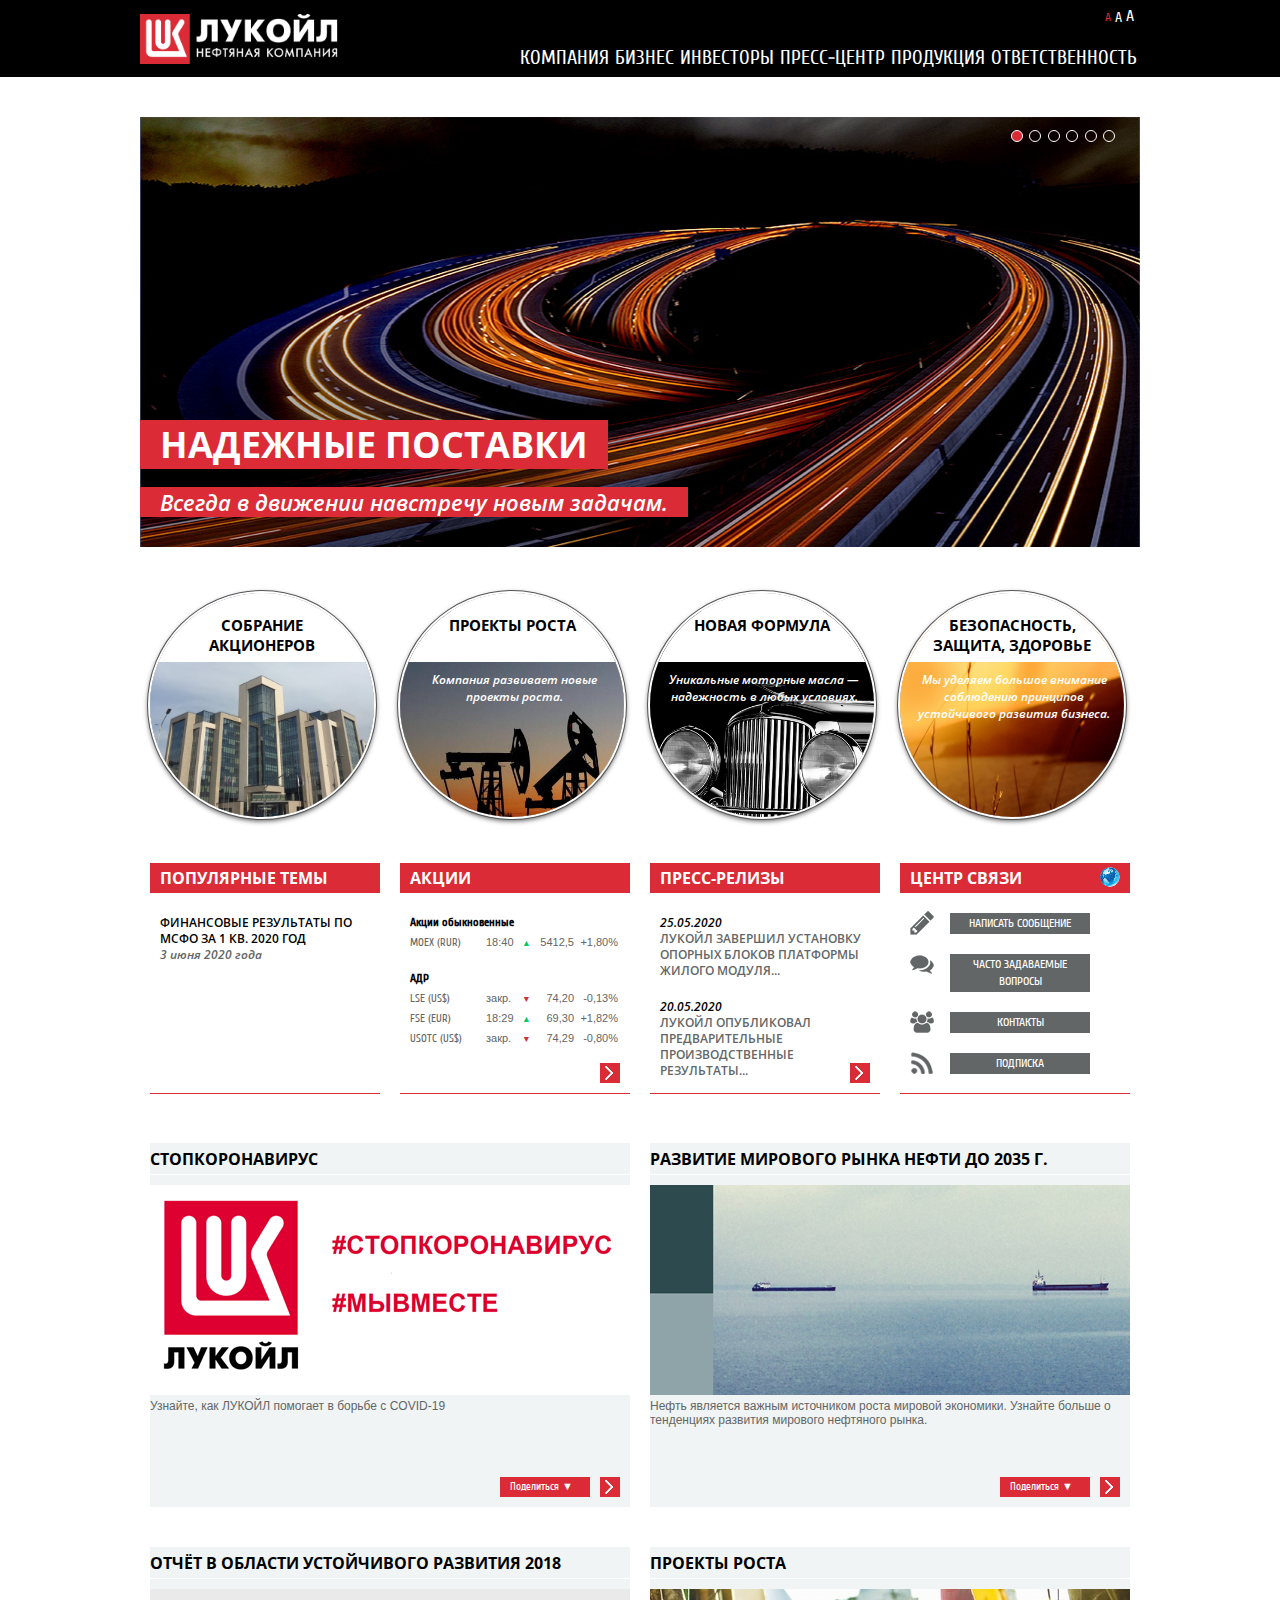
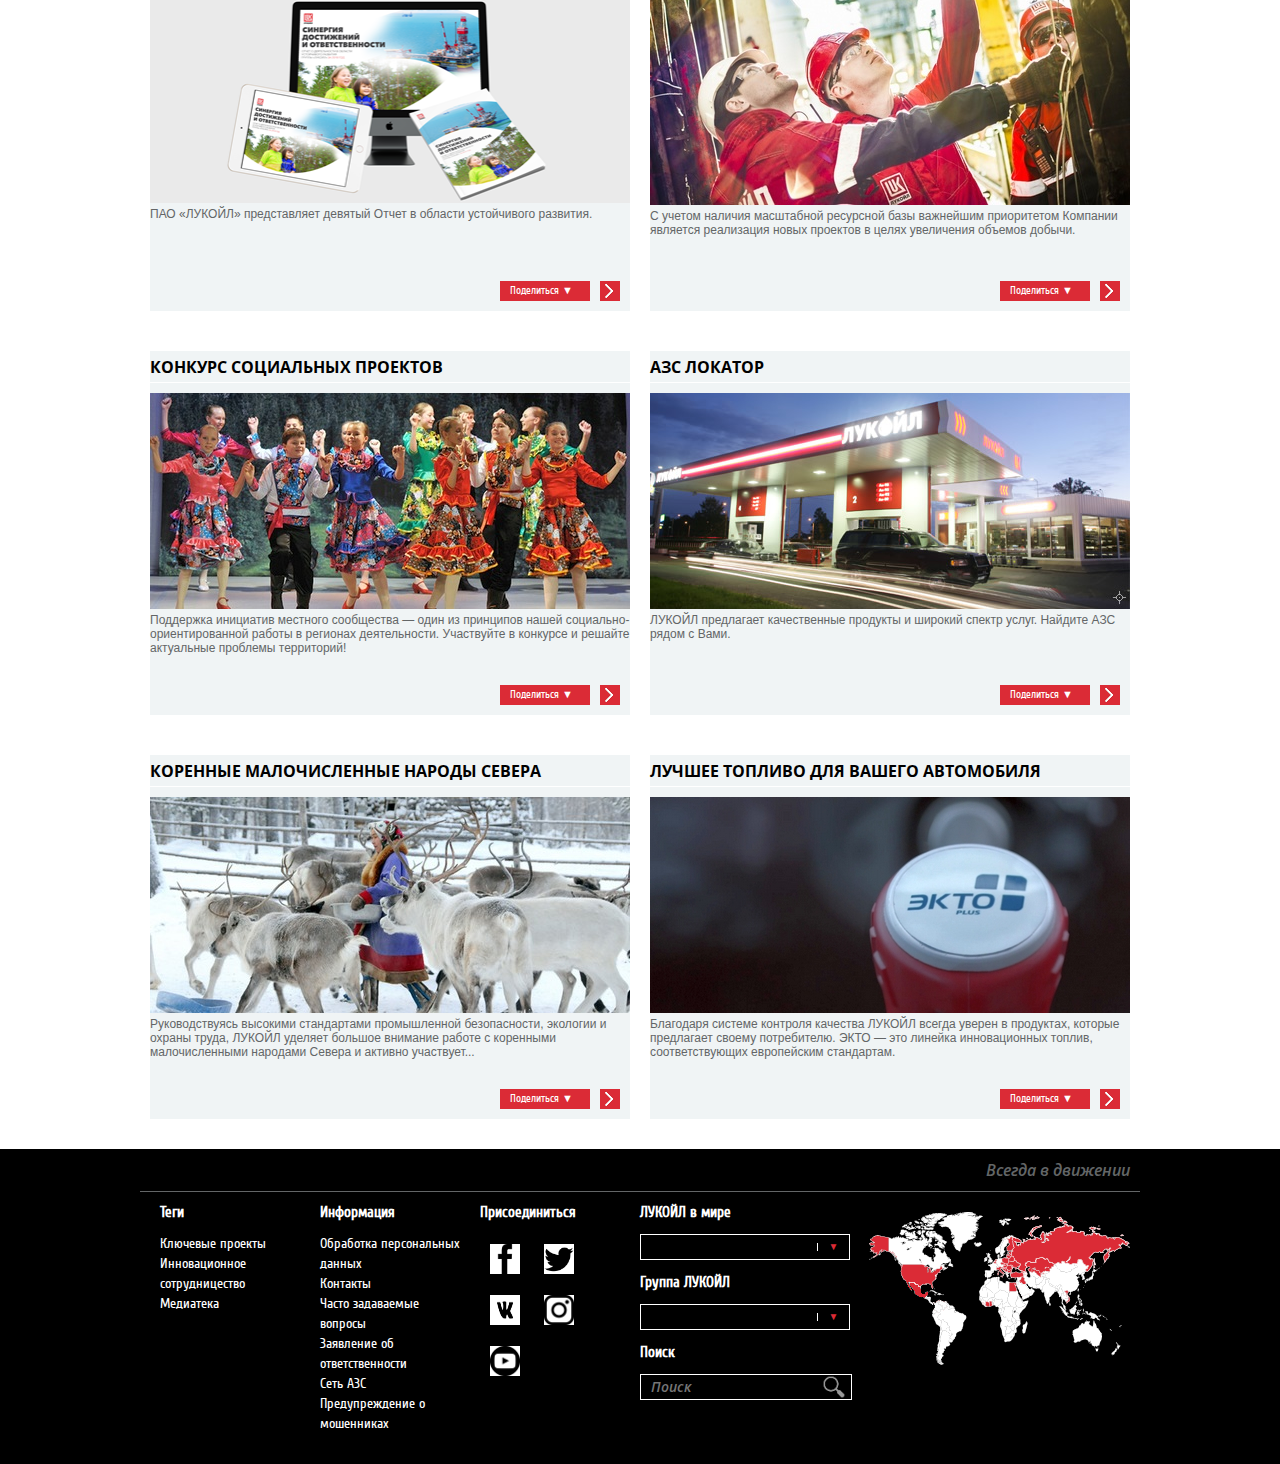
<file: index.html>
<!DOCTYPE html>
<html lang="en">
<head>
	<meta charset="UTF-8">
	<link rel="stylesheet" href="style.css">
	<meta name="viewport" content="width=device-width, initial-scale=1.0">
	<title>ЛУКОЙЛ - Официальный сайт комании</title>
</head>
<body>
	<header>
		<div class="header">
			<div class="logo">
				<img src="logo.png" alt="">
			</div>
			<div class="navbar">
				<div class="size_font">
					<a href='##' id="size1"><span>A</span></a>
					<a href='##' id="size2"><span>A</span></a>
					<a href='##' id="size3"><span>A</span></a>
				</div>
				<div class="links links_hide">
					<a href="#" class="header_link">КОМПАНИЯ</a>
					<a href="#" class="header_link">БИЗНЕС</a>
					<a href="#" class="header_link">ИНВЕСТОРЫ</a>
					<a href="#" class="header_link">ПРЕСС-ЦЕНТР</a>
					<a href="#" class="header_link">ПРОДУКЦИЯ</a>
					<a href="#" class="header_link">ОТВЕТСТВЕННОСТЬ</a>
				</div>
			</div>
			<div class="burger_hide burger">
				<div class="line line1"></div>
				<div class="line line2"></div>
				<div class="line line3"></div>
			</div>
		</div>
	</header>
	<section>
		<div class="section">
			<div class="slider">
				<ul type='none'>
					<li id="first"></li>
					<li id="second"></li>
					<li id="third"></li>
					<li id="fourth"></li>
					<li id="fifth"></li>
					<li id="sixth"></li>
				</ul>
				<img id="fst" width="1000px" src="first.jpg" alt="">
				<div class="text_rows">
					<span id="text_row1"></span><br><br>
					<span id="text_row2"></span>
				</div>
				<img width="1000px" src="second.jpg" alt="">
				<img width="1000px" src="third.jpg" alt="">
				<img width="1000px" src="fourth.jpg" alt="">
				<img width="1000px" src="fifth.jpg" alt="">
				<img width="1000px" src="sixth.jpg" alt="">
			</div>
			<div class="main_rows">
				<div class="main_rows1">
					<div class="main_rows11">
						<div class="rows1">
							<div class="img-circle">
								<span class="title">СОБРАНИЕ АКЦИОНЕРОВ</span>
								<img src="img-circle1.jpg" alt="" class="img-subcircle">
							</div>
						</div>
						<div class="rows1">
							<div class="img-circle">
								<span class="title">ПРОЕКТЫ РОСТА</span><br>
								<span class="deskr">Компания развивает новые проекты роста.</span>
								<img src="img-circle2.jpg" alt="" class="img-subcircle">
							</div>
						</div>
					</div>
					<div class="main_rows11">
						<div class="rows1">
							<div class="img-circle">
								<span class="title">НОВАЯ ФОРМУЛА</span><br>
								<span class="deskr">Уникальные моторные масла — надежность в любых условиях.</span>
								<img src="img-circle3.jpg" alt="" class="img-subcircle">
							</div>
						</div>
						<div class="rows1">
							<div class="img-circle">
								<span class="title">БЕЗОПАСНОСТЬ, ЗАЩИТА, ЗДОРОВЬЕ</span><br>
								<span class="deskr">Мы уделяем большое внимание соблюдению принципов устойчивого развития бизнеса.</span>
								<img src="img-circle4.jpg" alt="" class="img-subcircle">
							</div>
						</div>
					</div>
				</div>
				<div class="main_rows2">
					<div class="main_rows11">
						<div class="rows2">
							<div class="infoblock">
								<h2>ПОПУЛЯРНЫЕ ТЕМЫ</h2>
								<a href="#">ФИНАНСОВЫЕ РЕЗУЛЬТАТЫ ПО МСФО ЗА 1 КВ. 2020 ГОД</a>
								<p>3 июня 2020 года</p>
							</div>
						</div>
					<div class="rows2">
						<div class="infoblock">
							<div href="#" class="more_info"><img src="arrow.png" alt=""></div>
							<h2>АКЦИИ</h2>
							<div class="minititle">Акции обыкновенные</div>
							<div class="name">MOEX (RUR)</div>
							<div class="time">18:40</div>
							<div class="arrow pos">▲</div>
							<div class="val">5412,5</div>
							<div class="chng">+1,80%</div><br><br>
							<div class="minititle">АДР</div>
							<div class="name">LSE (US$)</div>
							<div class="time">закр.</div>
							<div class="arrow neg">▼</div>
							<div class="val">74,20</div>
							<div class="chng">-0,13%</div>
							<div class="name">FSE (EUR)</div>
							<div class="time">18:29</div>
							<div class="arrow pos">▲</div>
							<div class="val">69,30</div>
							<div class="chng">+1,82%</div>
							<div class="name">USOTC (US$)</div>
							<div class="time">закр.</div>
							<div class="arrow neg">▼</div>
							<div class="val">74,29</div>
							<div class="chng">-0,80%</div><br>
						</div>
					</div>
				</div>
				<div class="main_rows11">
					<div class="rows2">
						<div class="infoblock">
							<div href="#" class="more_info"><img src="arrow.png" alt=""></div>
							<h2>ПРЕСС-РЕЛИЗЫ</h2>
							<a href="#" class="date">25.05.2020</a>
							<a href="#" class="descr">ЛУКОЙЛ ЗАВЕРШИЛ УСТАНОВКУ ОПОРНЫХ БЛОКОВ ПЛАТФОРМЫ ЖИЛОГО МОДУЛЯ...</a><br>
							<a href="#" class="date">20.05.2020</a>
							<a href="#" class="descr">ЛУКОЙЛ ОПУБЛИКОВАЛ ПРЕДВАРИТЕЛЬНЫЕ ПРОИЗВОДСТВЕННЫЕ РЕЗУЛЬТАТЫ...</a>
						</div>
					</div>
					<div class="rows2">
						<div class="infoblock center_com">
							<h2>ЦЕНТР СВЯЗИ<img src="earth.png" alt=""></h2>
							<div class="netw_cont">
								<a href="#"><img src="pen.png" alt=""><span>НАПИСАТЬ СООБЩЕНИЕ</span></a><br>
								<a href="#"><img src="5358.png" alt=""><span>ЧАСТО ЗАДАВАЕМЫЕ ВОПРОСЫ</span></a><br>
								<a href="#"><img src="5359.png" alt=""><span>КОНТАКТЫ</span></a><br>
								<a href="#"><img src="5360.png" alt=""><span>ПОДПИСКА</span></a>
							</div>
						</div>
					</div>
				</div>
				</div>
			</div>
			<div class="cont_news">
				<div class="news">
					<div id="infoblock_grey1" class="infoblock_grey">
						<a href="#" class="more_info"><img src="arrow.png" alt=""></a>
						<h2><a href="#">СТОПКОРОНАВИРУС</a></h2>
						<img src="16871.png" alt="">
						<div class="text">Узнайте, как ЛУКОЙЛ помогает в борьбе с COVID-19</div>
						<div href="#" id="free1" class="free">Поделиться ▼</div>
						<div id="share_disp1" class="share_disp">
							<a href="##" class="share">Facebook</a>
							<a href="##" class="share">Vkontakte</a>
							<a href="##" class="share">Twitter</a>
							<a href="##" class="share">Linkedin</a>
						</div>
					</div>
				</div>
				<div class="news">
					<div id="infoblock_grey2" class="infoblock_grey">
						<a href="#" class="more_info"><img src="arrow.png" alt=""></a>
						<h2><a href="#">РАЗВИТИЕ МИРОВОГО РЫНКА НЕФТИ ДО 2035 Г.</a></h2>
						<img src="15759.png" alt="">
						<div class="text">Нефть является важным источником роста мировой экономики. Узнайте больше о тенденциях развития мирового нефтяного рынка.</div>
						<div href="#" id="free2" class="free">Поделиться ▼</div>
						<div id="share_disp2" class="share_disp">
							<a href="##" class="share">Facebook</a>
							<a href="##" class="share">Vkontakte</a>
							<a href="##" class="share">Twitter</a>
							<a href="##" class="share">Linkedin</a>
						</div>
					</div>
				</div>
				<div class="news">
					<div id="infoblock_grey3" class="infoblock_grey">
						<a href="#" class="more_info"><img src="arrow.png" alt=""></a>
						<h2><a href="#">ОТЧЁТ В ОБЛАСТИ УСТОЙЧИВОГО РАЗВИТИЯ 2018</a></h2>
						<img src="14009.png" alt="#">
						<div class="text">ПАО «ЛУКОЙЛ» представляет девятый Отчет в области устойчивого развития.</div>
						<div href="#" id="free3" class="free">Поделиться ▼</div>
						<div id="share_disp3" class="share_disp">
							<a href="##" class="share">Facebook</a>
							<a href="##" class="share">Vkontakte</a>
							<a href="##" class="share">Twitter</a>
							<a href="##" class="share">Linkedin</a>
						</div>
					</div>
				</div>
				<div class="news">
					<div id="infoblock_grey4" class="infoblock_grey">
						<a href="#" class="more_info"><img src="arrow.png" alt=""></a>
						<h2><a href="">ПРОЕКТЫ РОСТА</a></h2>
						<img src="2119.jpg" alt="#">
						<div class="text">C учетом наличия масштабной ресурсной базы важнейшим приоритетом Компании является реализация новых проектов в целях увеличения объемов добычи.</div>
						<div href="#" id="free4" class="free">Поделиться ▼</div>
						<div id="share_disp4" class="share_disp">
							<a href="##" class="share">Facebook</a>
							<a href="##" class="share">Vkontakte</a>
							<a href="##" class="share">Twitter</a>
							<a href="##" class="share">Linkedin</a>
						</div>
					</div>
				</div>
				<div class="news">
					<div id="infoblock_grey5" class="infoblock_grey">
						<a href="#" class="more_info"><img src="arrow.png" alt=""></a>
						<h2><a href="">КОНКУРС СОЦИАЛЬНЫХ ПРОЕКТОВ</a></h2>
						<img src="1776.jpg" alt="#">
						<div class="text">Поддержка инициатив местного сообщества — один из принципов нашей социально-ориентированной работы в регионах деятельности. Участвуйте в конкурсе и решайте актуальные проблемы территорий!</div>
						<div href="#" id="free5" class="free">Поделиться ▼</div>
						<div id="share_disp5" class="share_disp">
							<a href="##" class="share">Facebook</a>
							<a href="##" class="share">Vkontakte</a>
							<a href="##" class="share">Twitter</a>
							<a href="##" class="share">Linkedin</a>
						</div>
					</div>
				</div>
				<div class="news">
					<div id="infoblock_grey6" class="infoblock_grey">
						<a href="#" class="more_info"><img src="arrow.png" alt=""></a>
						<h2><a href="#">АЗС ЛОКАТОР</a></h2>
						<img src="2120.jpg" alt="">
						<div class="text">ЛУКОЙЛ предлагает качественные продукты и широкий спектр услуг. Найдите АЗС рядом с Вами.</div>
						<div href="#" id="free6" class="free">Поделиться ▼</div>
						<div id="share_disp6" class="share_disp">
							<a href="##" class="share">Facebook</a>
							<a href="##" class="share">Vkontakte</a>
							<a href="##" class="share">Twitter</a>
							<a href="##" class="share">Linkedin</a>
						</div>
					</div>
				</div>
				<div class="news">
					<div id="infoblock_grey7" class="infoblock_grey">
						<a href="#" class="more_info"><img src="arrow.png" alt=""></a>
						<h2><a href="#">КОРЕННЫЕ МАЛОЧИСЛЕННЫЕ НАРОДЫ СЕВЕРА</a></h2>
						<img src="2287.jpg" alt="">
						<div class="text">Руководствуясь высокими стандартами промышленной безопасности, экологии и охраны труда, ЛУКОЙЛ уделяет большое внимание работе с коренными малочисленными народами Севера и активно участвует...</div>
						<div href="#" id="free7" class="free">Поделиться ▼</div>
						<div id="share_disp7" class="share_disp">
							<a href="##" class="share">Facebook</a>
							<a href="##" class="share">Vkontakte</a>
							<a href="##" class="share">Twitter</a>
							<a href="##" class="share">Linkedin</a>
						</div>
					</div>
				</div>
				<div class="news">
					<div id="infoblock_grey8" class="infoblock_grey">
						<div id="free8" class="free">Поделиться ▼</div>
						<a href="#" class="more_info"><img src="arrow.png" alt=""></a>
						<h2><a href="#">ЛУЧШЕЕ ТОПЛИВО ДЛЯ ВАШЕГО АВТОМОБИЛЯ</a></h2>
						<img src="1905.jpg" alt="">
						<div class="text">Благодаря системе контроля качества ЛУКОЙЛ всегда уверен в продуктах, которые предлагает своему потребителю. ЭКТО — это линейка инновационных топлив, соответствующих европейским стандартам.</div>
						<div id="share_disp8" class="share_disp">
							<a href="##" class="share">Facebook</a>
							<a href="##" class="share">Vkontakte</a>
							<a href="##" class="share">Twitter</a>
							<a href="##" class="share">Linkedin</a>
						</div>
					</div>
				</div>
			</div>
		</div>
	</section>
	<footer>
		<div class="footer">
			<div class="sloganblock">Всегда в движении</div>
			<div class="footer_cont">
				<div class="footer_content">
					<h4>Теги</h4>
					<a href="##">Ключевые проекты</a>
					<a href="##">Инновационное сотрудницество</a>
					<a href="##">Медиатека</a>
				</div>
				<div class="footer_content">
					<h4>Информация</h4>
					<a href="##">Обработка персональных данных</a>
					<a href="##">Контакты</a>
					<a href="##">Часто задаваемые вопросы</a>
					<a href="##">Заявление об ответственности</a>
					<a href="##">Сеть АЗС</a>
					<a href="##">Предупреждение о мошенниках</a>
				</div>
				<div class="footer_content">
					<h4>Присоединиться</h4>
					<a class="kv" href="##"><img src="fb.png" width="30px" height="30px" alt=""></a>
					<a class="kv" href="##"><img src="tw.png" width="30px" height="30px" alt=""></a>
					<a class="kv" href="##"><img src="vk.png" width="30px" height="30px" alt=""></a>
					<a class="kv" href="##"><img src="inst.png" width="30px" height="30px" alt=""></a>
					<a class="kv" href="##"><img src="yt.png" width="30px" height="30px" alt=""></a>
				</div>
				<div class="footer_content footer_content_big">
					<div class="world">
						<div class="inputs">
							<h4>ЛУКОЙЛ в мире</h4>
							<div id="input_hide1" class="input">
								<div id="batto_n1" class="batto_n"></div>
								<div class="hide_vis input_hide">
									<div class="find">
										<div class="input find find_in_input"><input placeholder="Поиск" type="text"><img src="loupe.png" alt=""></div>
									</div>
									<a href="##">Азербайджан</a>
									<a href="##">Беларусь</a>
									<a href="##">Бельгия</a>
									<a href="##">Болгария</a>
									<a href="##">Гана</a>
									<a href="##">Грузия</a>
									<a href="##">Египет</a>
									<a href="##">Ирак</a>
									<a href="##">Испания</a>
									<a href="##">Италия</a>
									<a href="##">Казахстан</a>
									<a href="##">Камерун</a>
									<a href="##">Люксембург</a>
									<a href="##">Македония</a>
									<a href="##">Мексика</a>
									<a href="##">Молдова</a>
									<a href="##">Нигерия</a>
									<a href="##">Нидерланды</a>
									<a href="##">Норвегия</a>
									<a href="##">Россия</a>
									<a href="##">Румыния</a>
									<a href="##">Сербия</a>
									<a href="##">США</a>
									<a href="##">Турция</a>
									<a href="##">Узбекистан</a>
									<a href="##">Украина</a>
									<a href="##">Финляндия</a>
									<a href="##">Хорватия</a>
									<a href="##">Черногория</a>
								</div>
								<div class="right_el">▼</div>
							</div>
							<h4>Группа ЛУКОЙЛ</h4>
							<div id="input_hide2" class="input">
								<div id="batto_n2" class="batto_n"></div>
								<div class="hide_vis input_hide">
									<div class="find">
										<div class="input find find_in_input"><input placeholder="Поиск" type="text"><img src="loupe.png" alt=""></div>
									</div>
									<a href="##">​«ЛУКОЙЛ Ейвиейшън Булгария» ЕООД</a>
									<a href="##">​«ЛУКОЙЛ Нефтохим Бургас» АД</a>
									<a href="##">​ЗАО «ЛУКОЙЛ-Азербайджан»</a>
									<a href="##">​ИООО «ЛУКОЙЛ Белоруссия»</a>
									<a href="##">​ЛУКОИЛ МАКЕДОНИЙА ДООЕЛ Скопье</a>
									<a href="##">​ЛУКОИЛ Сербия АД Белград</a>
									<a href="##">​ЛУКОИЛ Сербия АД Белград</a>
									<a href="##">​ООО «ЛУКОЙЛ-КГПЗ»</a>
									<a href="##">​ООО «ЛУКОЙЛ-ПЕРМЬ»</a>
									<a href="##">АО «ЛУКОЙЛ-Черноморье»</a>
									<a href="##">АО «ТЗК-Архангельск»</a>
									<a href="##">И.К.С. ЛУКОЙЛ-Молдова СРЛ</a>
									<a href="##">Исаб С.р.л.</a>
									<a href="##">Литаско СА</a>
									<a href="##">ЛУКОЙЛ Интернэшнл Апстрим Вест Инк</a>
									<a href="##">ЛУКОЙЛ Италия С.р.л.</a>
									<a href="##">ЛУКОЙЛ Кроатиа Лтд.</a>
									<a href="##">ЛУКОЙЛ Мид-Ист</a>
									<a href="##">ЛУКОЙЛ Монтенэгро лимитед лайабилити компани Подгорица</a>
									<a href="##">ЛУКОЙЛ Романия С.Р.Л.</a>
									<a href="##">ЛУКОЙЛ Эккаунтинг энд Файнэнс Юроп с.р.о.</a>
									<a href="##">ЛУКОЙЛ-МаринБункер</a>
									<a href="##">Образовательное частное учреждение дополнительного профессионального образования «Корпоративный учебный центр»</a>
									<a href="##">ООО ＂ЛУКОЙЛ Норт Америка＂</a>
									<a href="##">ООО «АЭРО-НЕФТО»</a>
									<a href="##">ООО «ЛИКАРД»</a>
									<a href="##">ООО «ЛЛК-Интернешнл»</a>
									<a href="##">ООО «ЛУКОЙЛ-Астраханьэнерго»</a>
									<a href="##">ООО «ЛУКОЙЛ-АЭРО»</a>
									<a href="##">ООО «ЛУКОЙЛ-АЭРО-Волгоград»</a>
									<a href="##">ООО «ЛУКОЙЛ-АЭРО-Восток»</a>
									<a href="##">ООО «ЛУКОЙЛ-АЭРО-Нижний Новгород»</a>
									<a href="##">ООО «ЛУКОЙЛ-АЭРО-Пермь»</a>
									<a href="##">ООО «ЛУКОЙЛ-АЭРО-Самара»</a>
									<a href="##">ООО «ЛУКОЙЛ-АЭРО-Тюмень»</a>
									<a href="##">ООО «ЛУКОЙЛ-АЭРО-Челябинск»</a>
									<a href="##">ООО «ЛУКОЙЛ-Волганефтепродукт»</a>
									<a href="##">ООО «ЛУКОЙЛ-Волгограднефтепереработка»</a>
									<a href="##">ООО «ЛУКОЙЛ-Волгоградэнерго»</a>
									<a href="##">ООО «ЛУКОЙЛ-Западная Сибирь»</a>
									<a href="##">ООО «ЛУКОЙЛ-Инжиниринг»</a>
									<a href="##">ООО «ЛУКОЙЛ-КМН»</a>
									<a href="##">ООО «ЛУКОЙЛ-Коми»</a>
									<a href="##">ООО «ЛУКОЙЛ-Кубаньэнерго»</a>
									<a href="##">ООО «ЛУКОЙЛ-Нижегороднефтеоргсинтез»</a>
									<a href="##">ООО «ЛУКОЙЛ-Нижегородниинефтепроект»</a>
									<a href="##">ООО «ЛУКОЙЛ-Нижневолжскнефтепродукт»</a>
									<a href="##">ООО «ЛУКОЙЛ-Нижневолжскнефть»</a>
									<a href="##">ООО «ЛУКОЙЛ-Пермнефтеоргсинтез»</a>
									<a href="##">ООО «ЛУКОЙЛ-Пермнефтепродукт»</a>
									<a href="##">ООО «ЛУКОЙЛ-Ростовэнерго»</a>
									<a href="##">ООО «ЛУКОЙЛ-Северо-Западнефтепродукт»</a>
									<a href="##">ООО «ЛУКОЙЛ-Ставропольэнерго»</a>
									<a href="##">ООО «ЛУКОЙЛ-Технологии»</a>
									<a href="##">ООО «ЛУКОЙЛ-Транс»</a>
									<a href="##">ООО «ЛУКОЙЛ-Узбекистан Оперейтинг Компани»</a>
									<a href="##">ООО «ЛУКОЙЛ-Уралнефтепродукт»</a>
									<a href="##">ООО «ЛУКОЙЛ-Ухтанефтепереработка»</a>
									<a href="##">ООО «ЛУКОЙЛ-Центрнефтепродукт»</a>
									<a href="##">ООО «ЛУКОЙЛ-ЦУР»</a>
									<a href="##">ООО «ЛУКОЙЛ-Черноземьенефтепродукт»</a>
									<a href="##">ООО «ЛУКОЙЛ-Экоэнерго»</a>
									<a href="##">ООО «ЛУКОЙЛ-Энергоинжиниринг»</a>
									<a href="##">ООО «ЛУКОЙЛ-ЭНЕРГОСЕРВИС»</a>
									<a href="##">ООО «ЛУКОЙЛ-ЭНЕРГОСЕТИ»</a>
									<a href="##">ООО «ЛУКОЙЛ-Югнефтепродукт»</a>
									<a href="##">ООО «РИТЭК»</a>
									<a href="##">ООО «Саратоворгсинтез»</a>
									<a href="##">ООО «Ставролен»</a>
									<a href="##">ООО ЛУКОЙЛ ЛУБРИКАНТС АФРИКА</a>
									<a href="##">Петротел-ЛУКОЙЛ С.A.</a>
									<a href="##">ТОО «ЛУКОЙЛ Лубрикантс Центральная Азия»</a>
									<a href="##">Эс.Си ＂ЛУКОЙЛ Энерджи энд Газ Романия＂ С.Р.Л.</a>
								</div>
								<div class="right_el">▼</div></div>
							<h4>Поиск</h4>
							<div class="input find"><input placeholder="Поиск" type="text"><img src="loupe.png" alt=""></div>
						</div>
						<img src="12881.png" alt="">
					</div>
				</div>
			</div>
		</div>
	</footer>
</body>

<script src="main.js"></script>
<script src="script.js"></script>
</html>
</file>
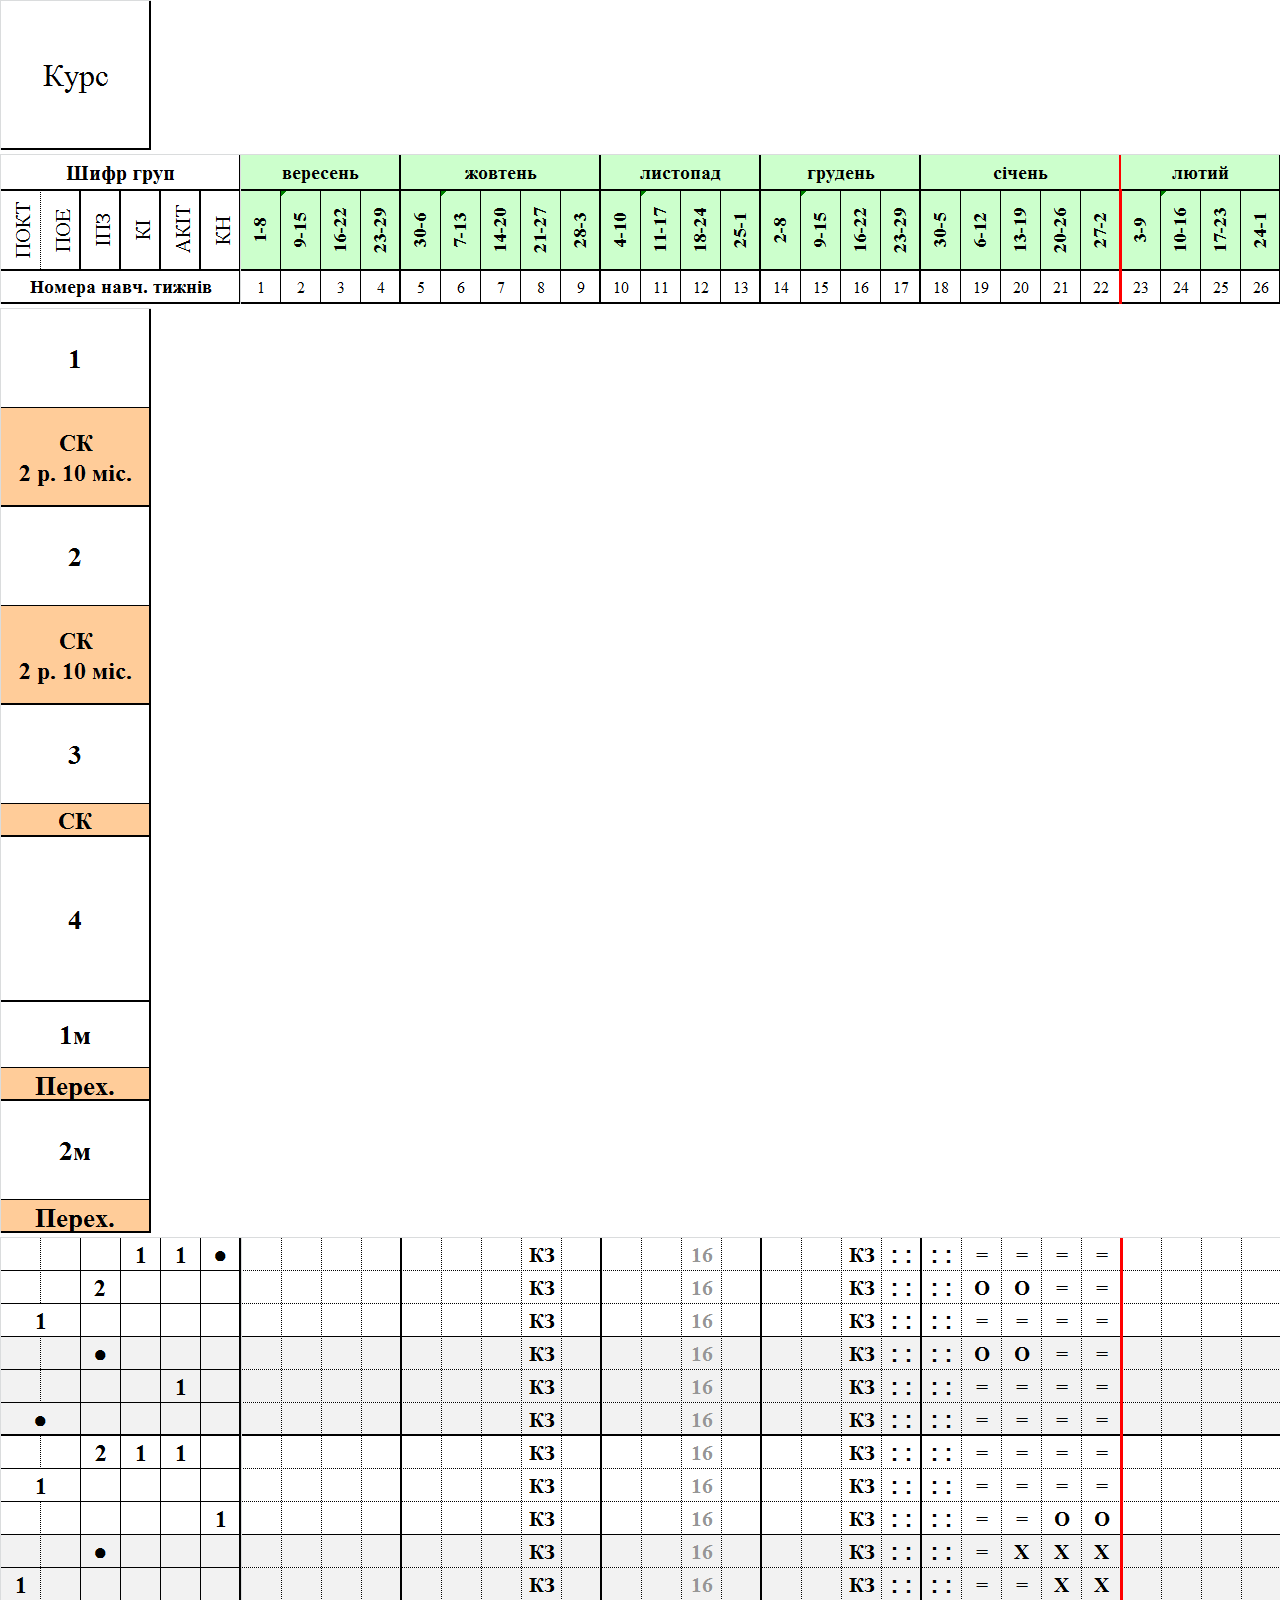
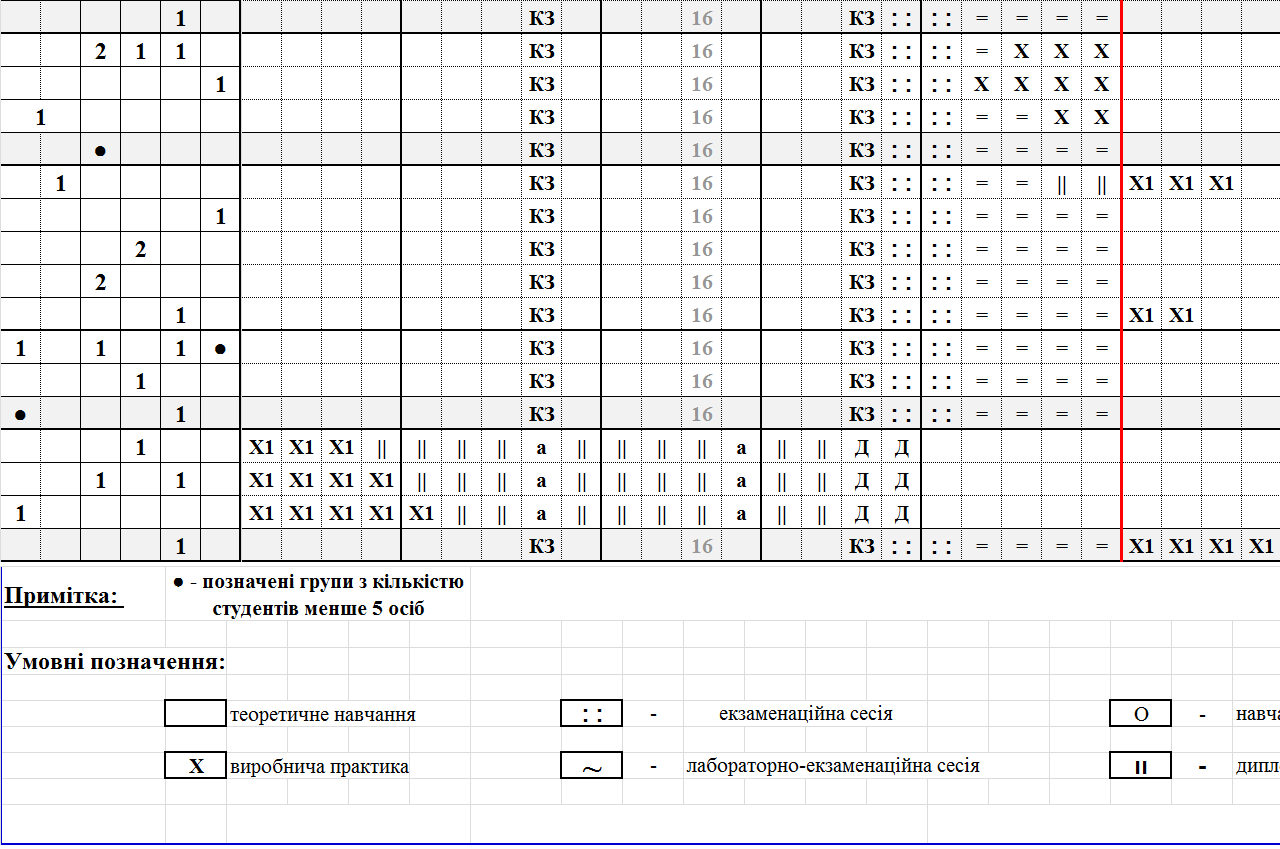
<file: denna.html>
<!DOCTYPE html>
<html lang="en">
<head>
	<meta charset="UTF-8">
	<meta name="viewport" content="width=device-width, initial-scale=1.0">
	<link rel="stylesheet" href="style.css">
	<title>Document</title>
</head>
<body>
	<div class="main">
		<div class="top_row">
			<div class="course">
				<img id="ccourse_img" src="Ccourse.png">
			</div>
			<div id="top">
				<img id="top_img" src="top.denn.png">
			</div>
		</div>
		<div class="middle_row">
			<div id='left' class="left">
				<img class="img_left" id="left_img" src="left.denn.png">
			</div>
			<div id='all' class="all all-d">
				<img id="all_img" src="main.denn.png">
			</div>
		</div>
		<div class="footer_row">
			<img id="foot_img" src="Foot.png">
		</div>
	</div>
	<script type="text/javascript" src="script.js"></script>
</body>
</html>
</file>
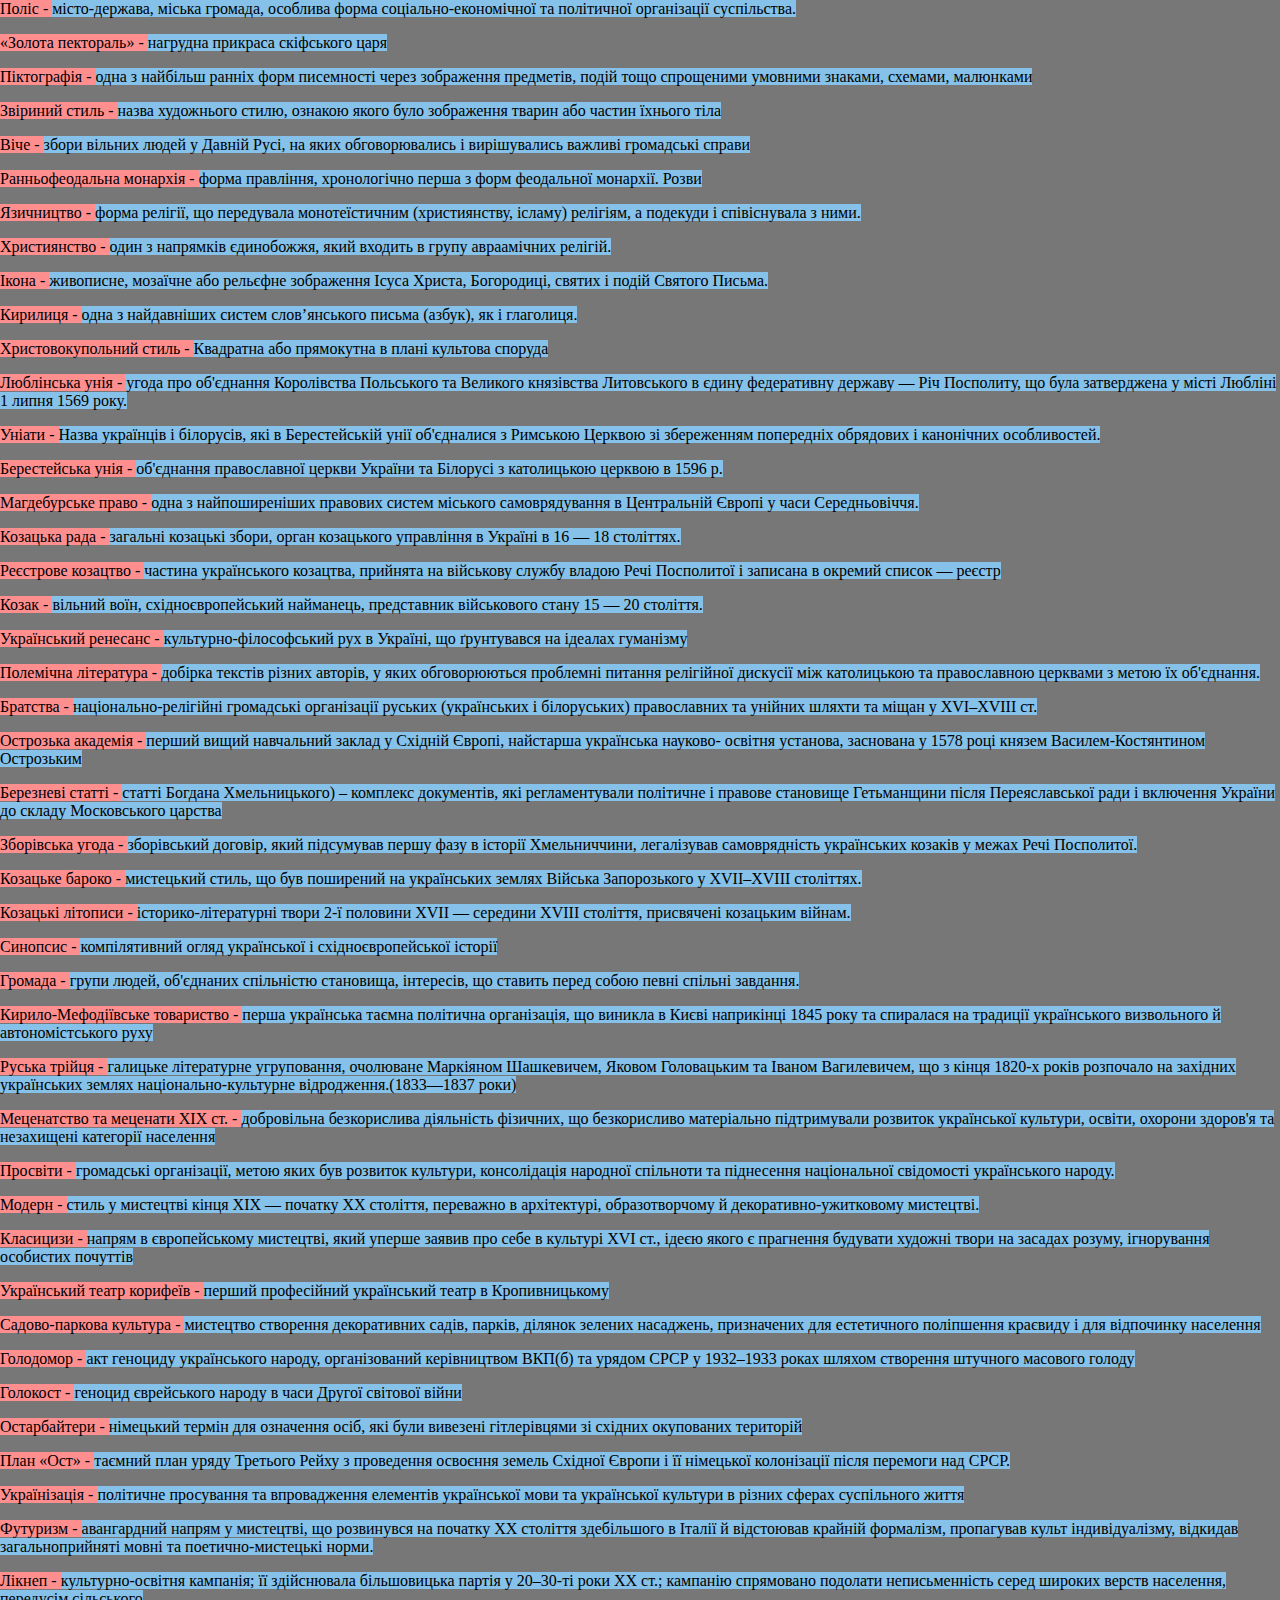
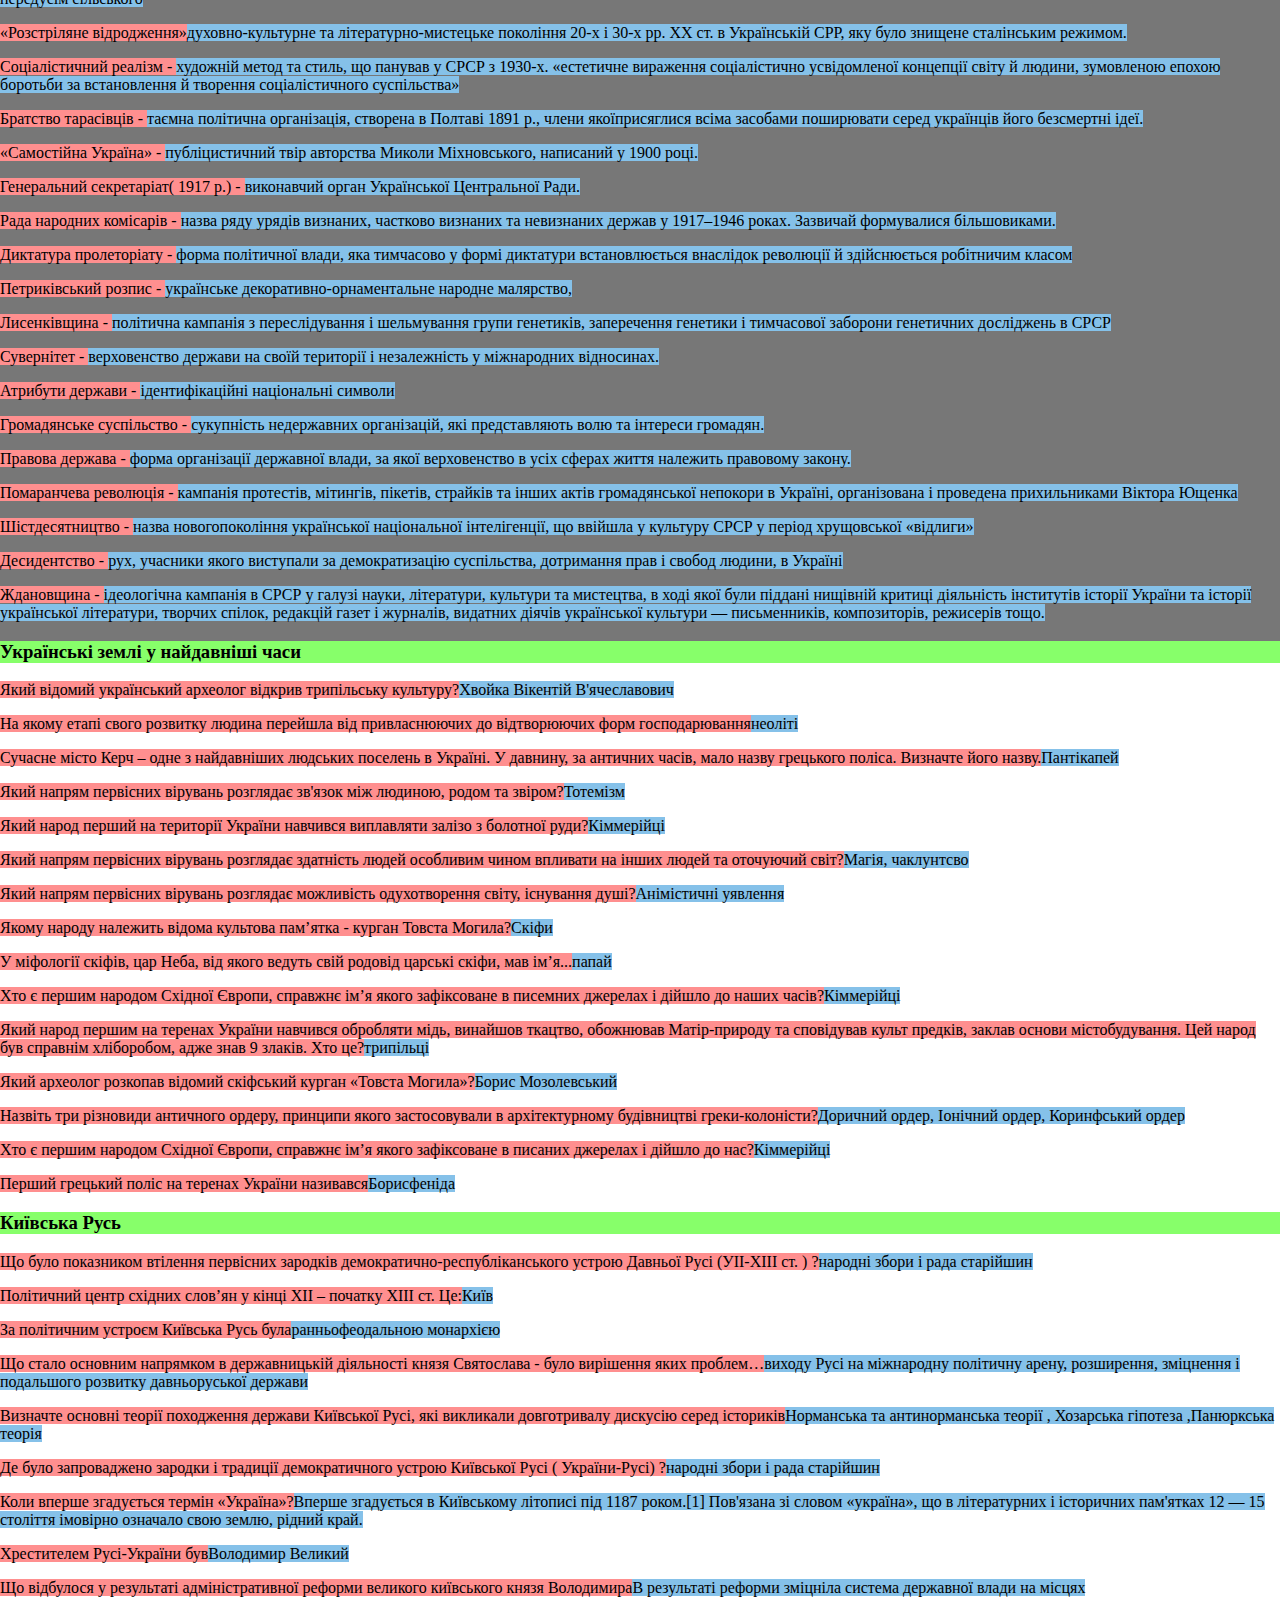
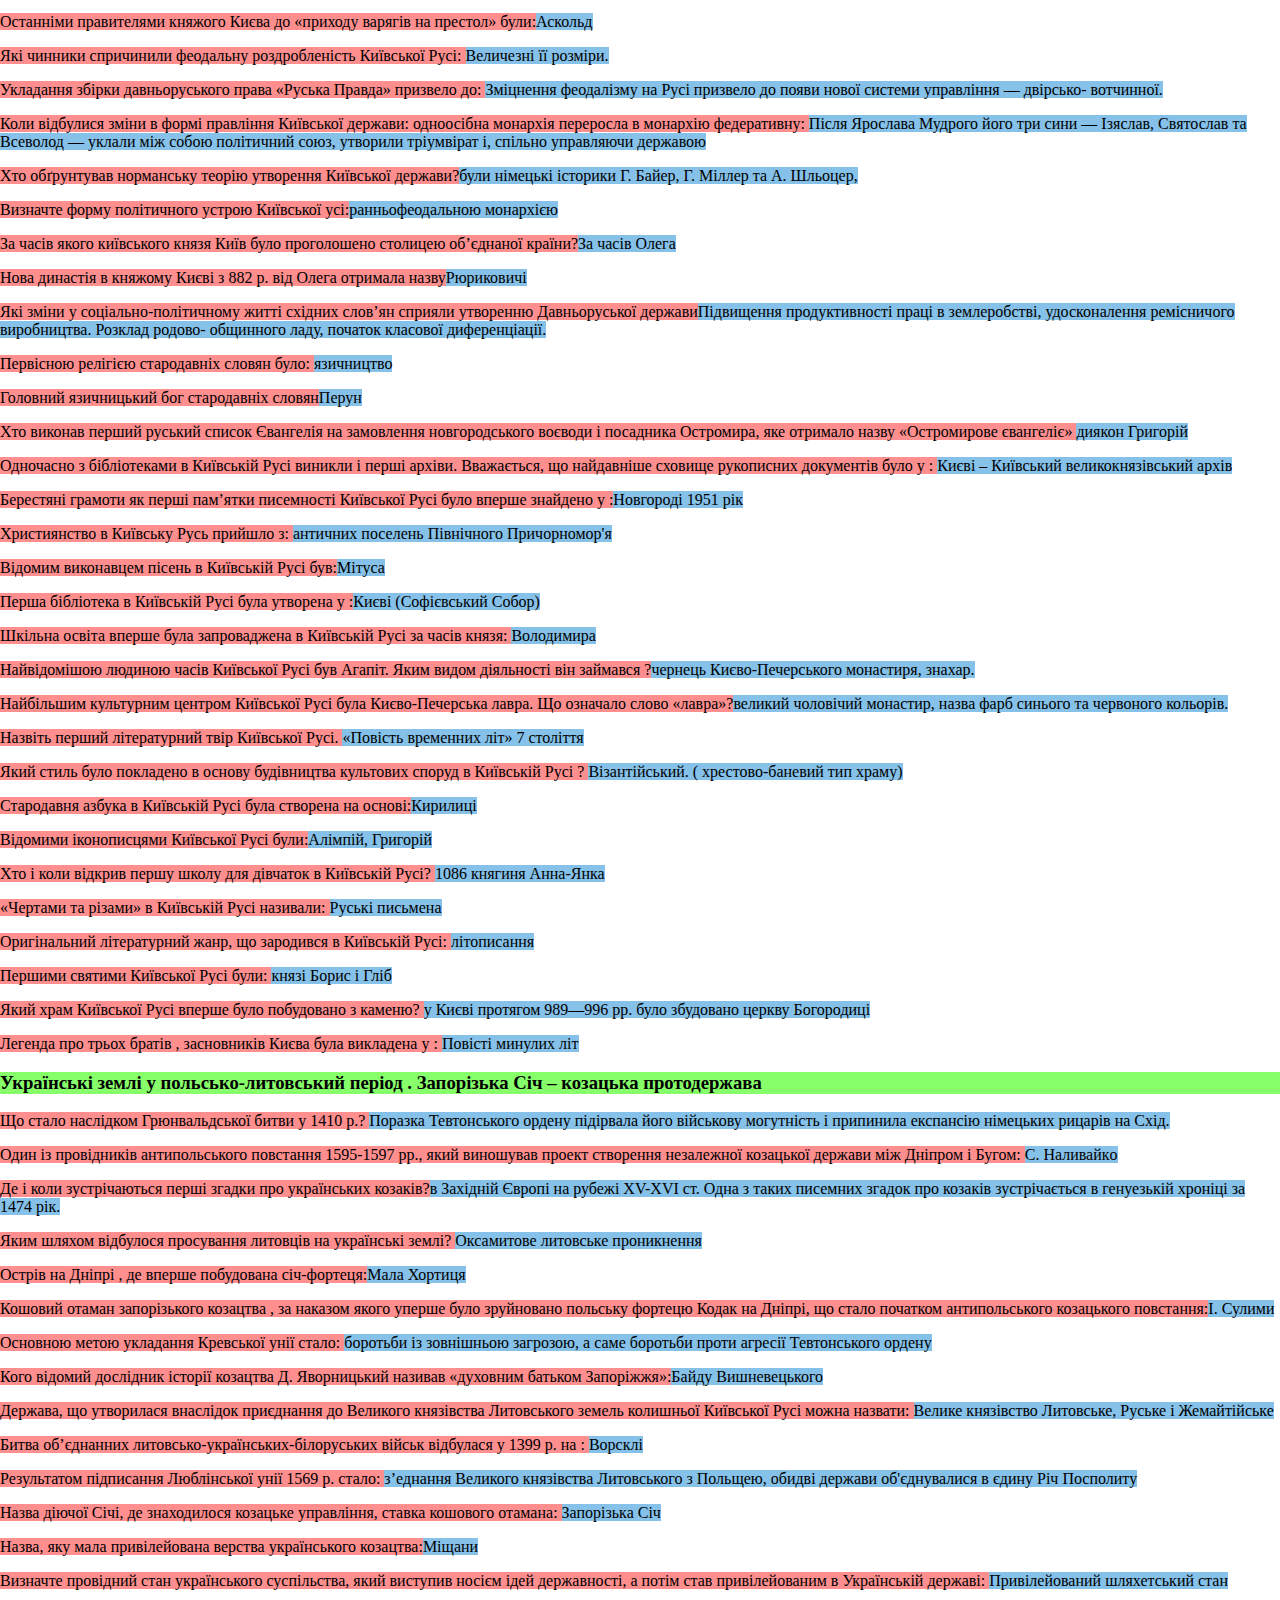
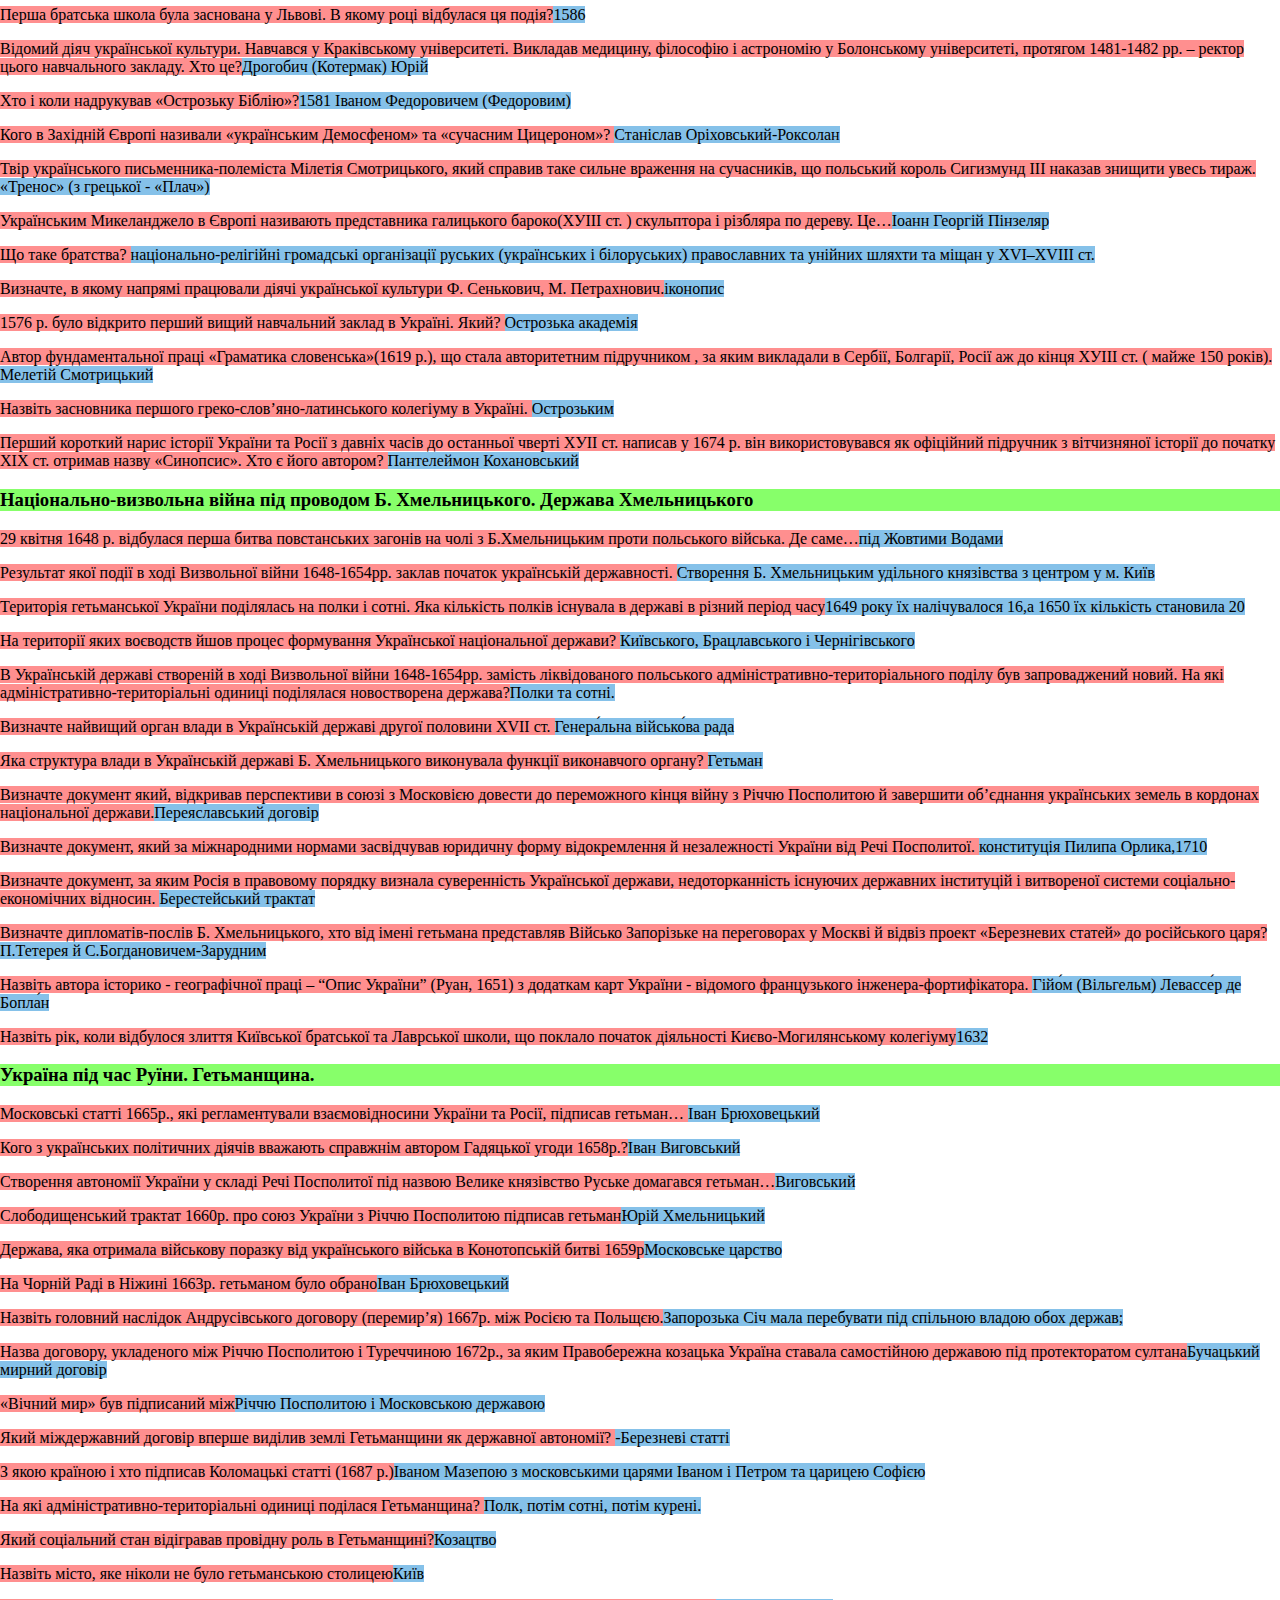
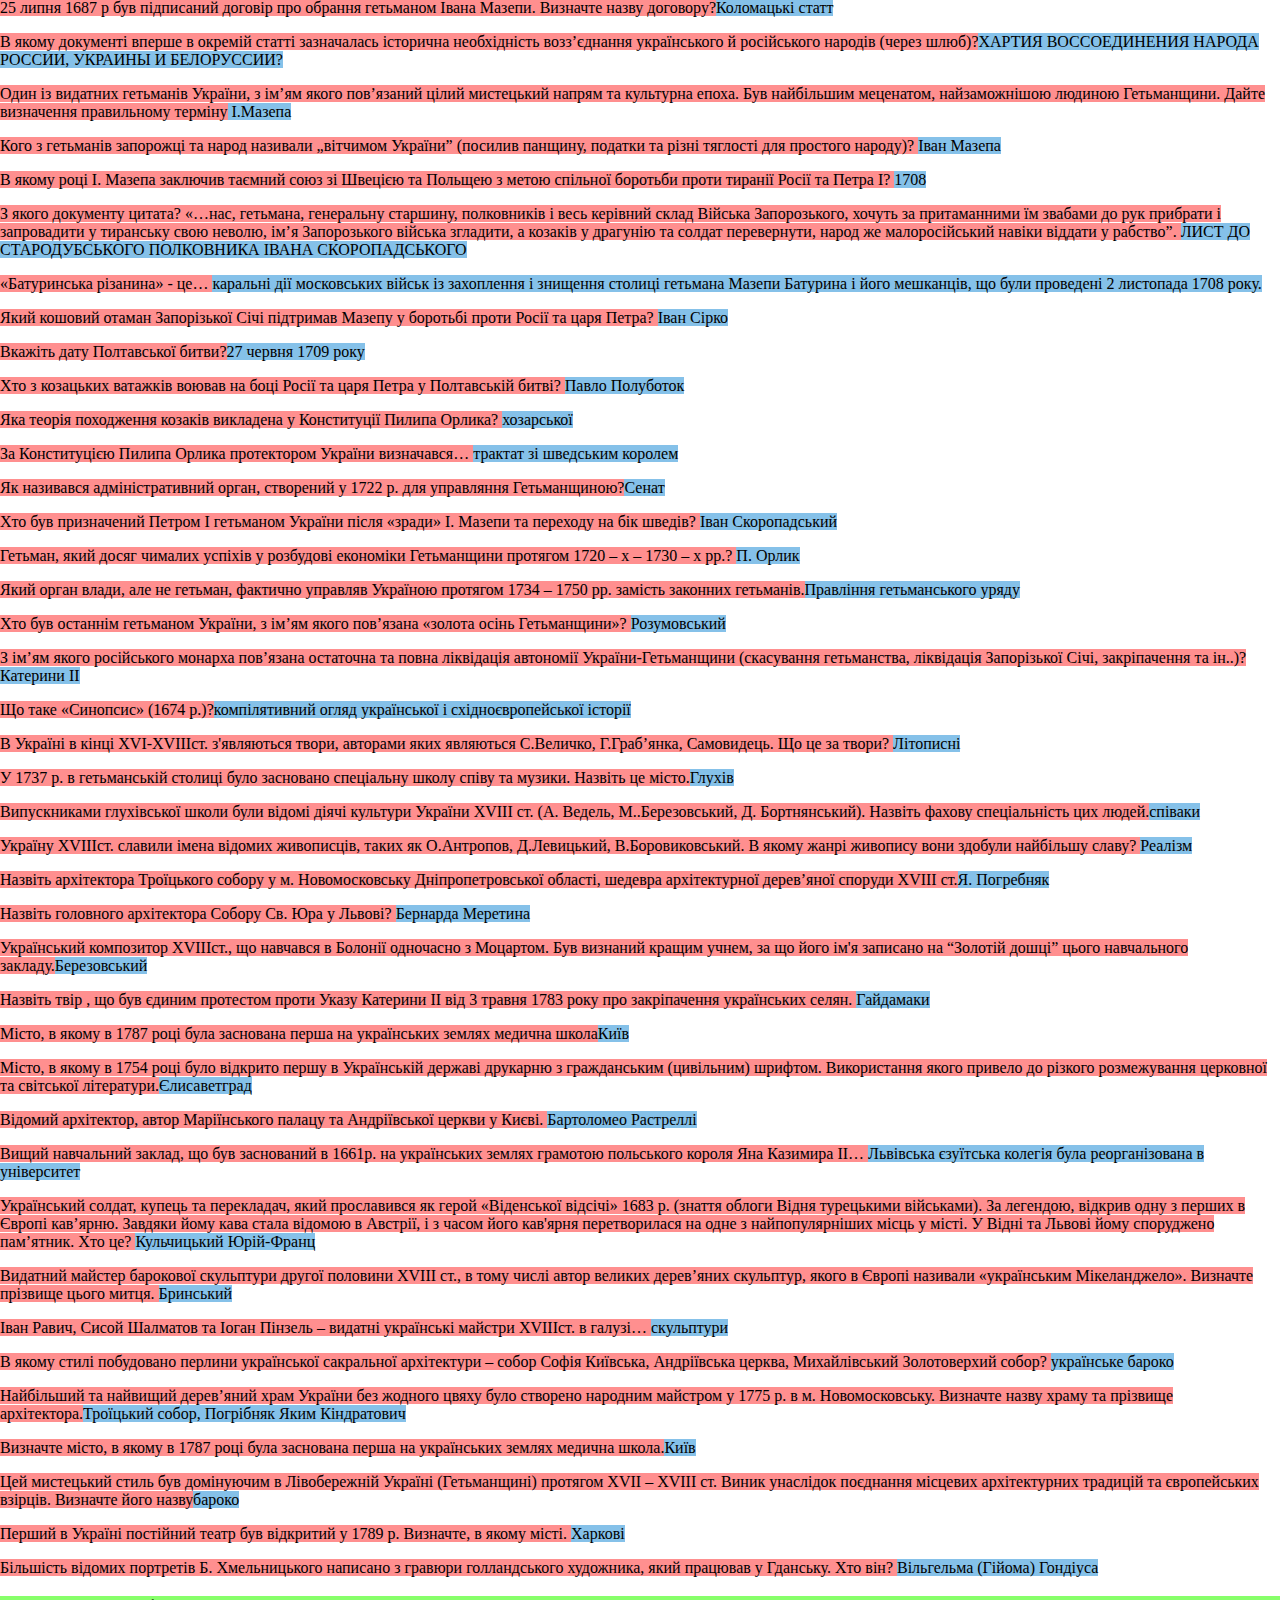
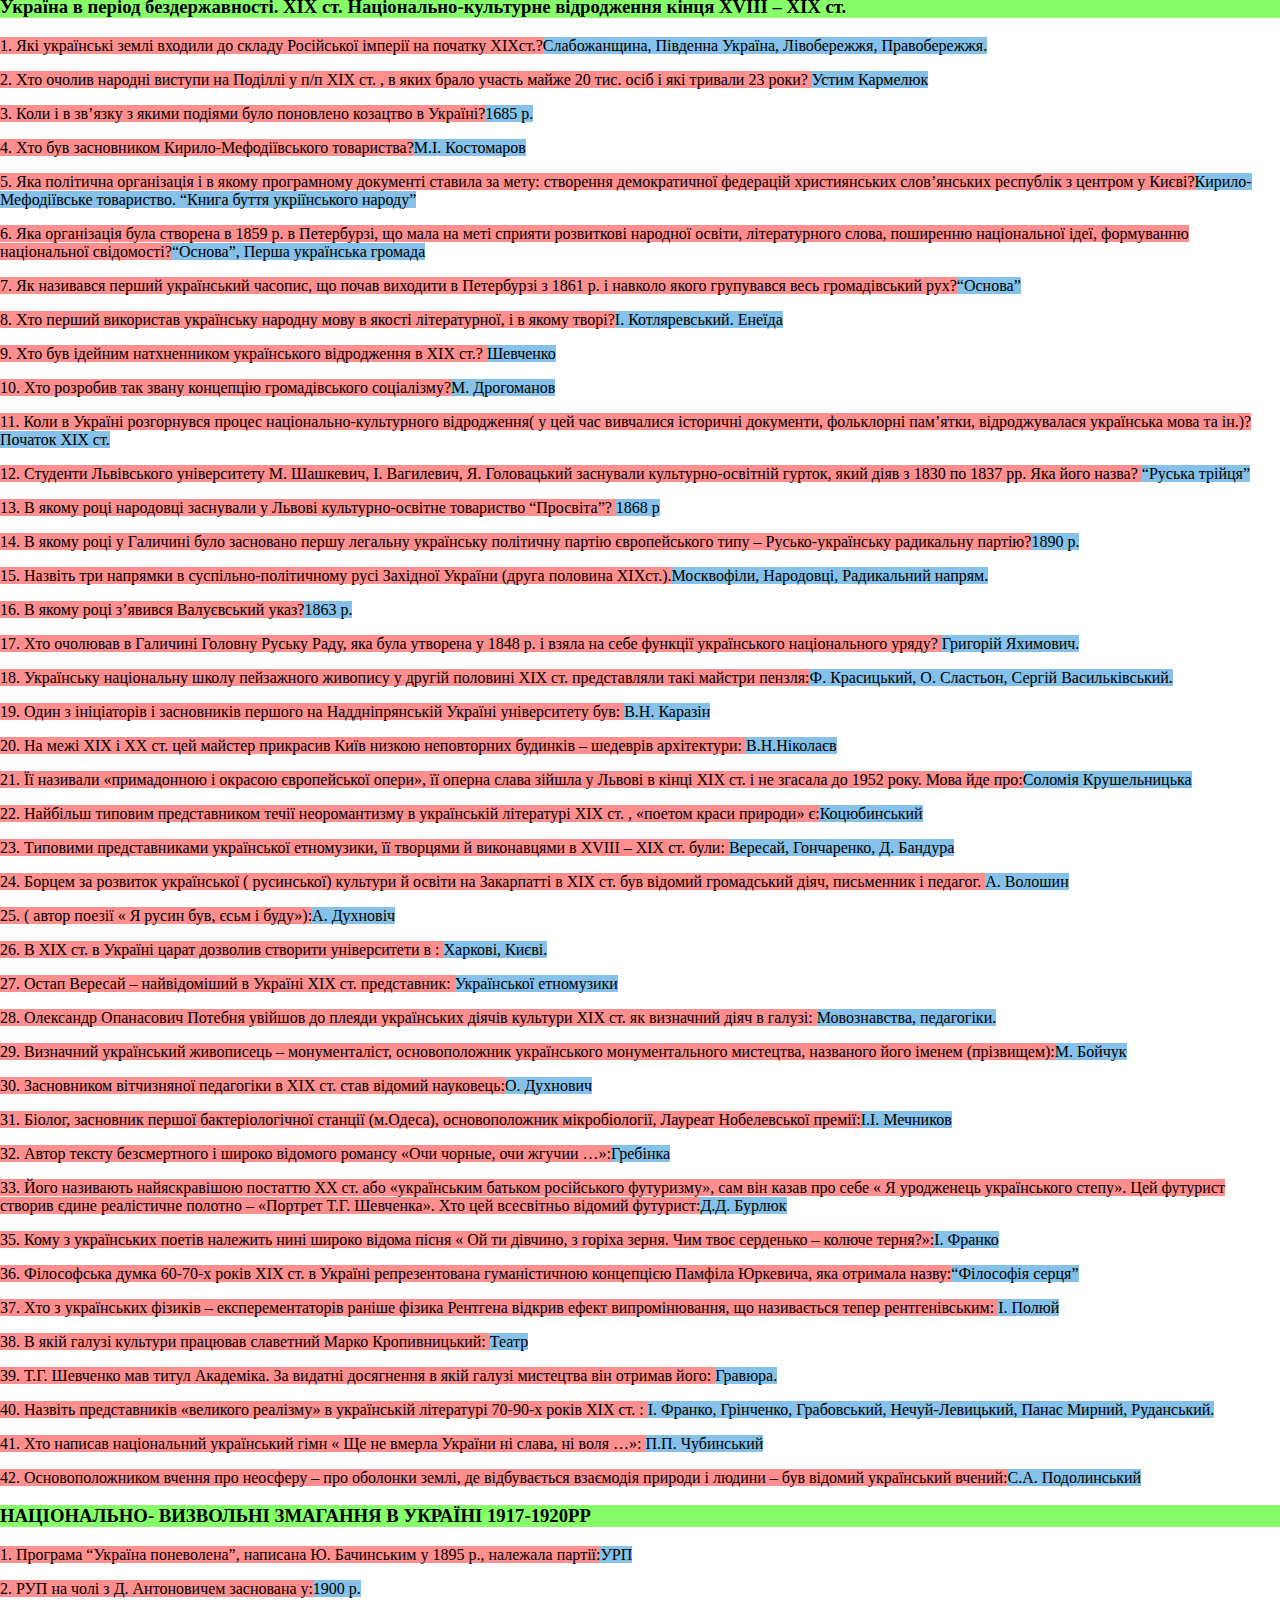
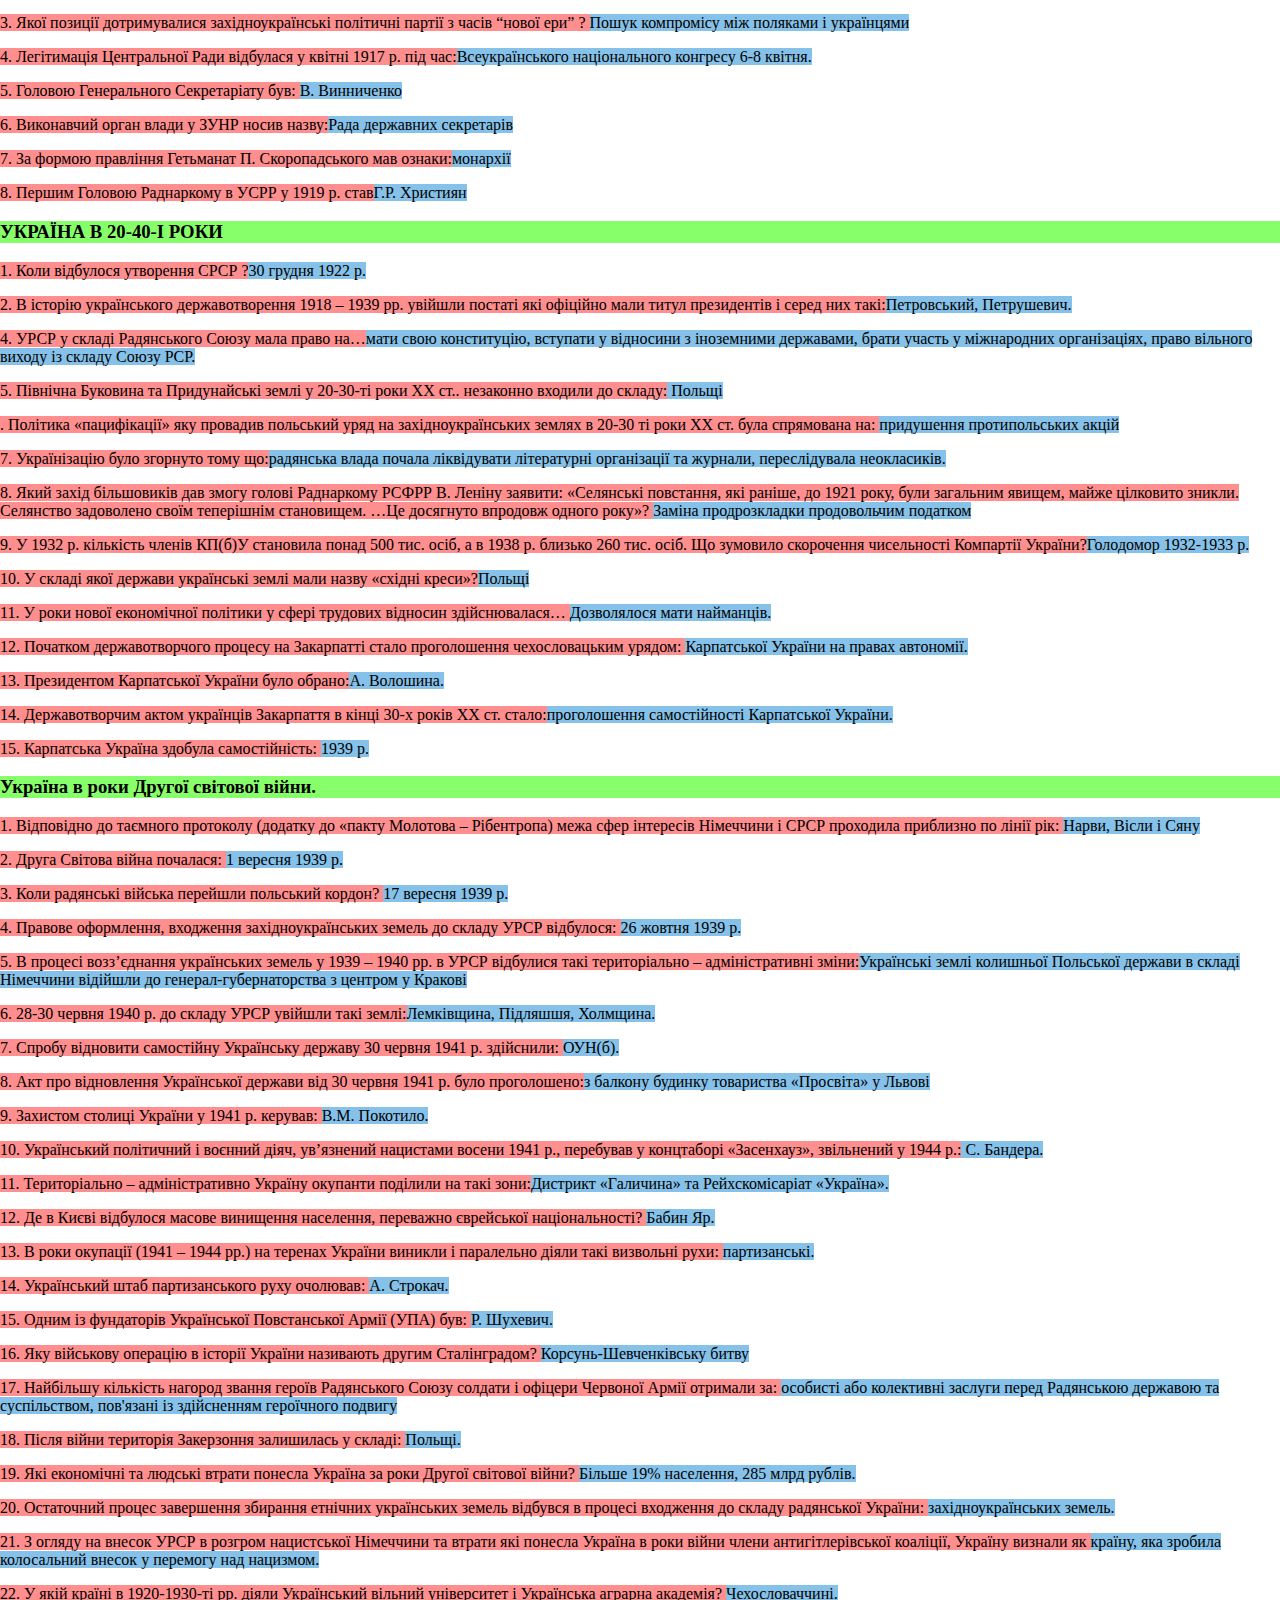
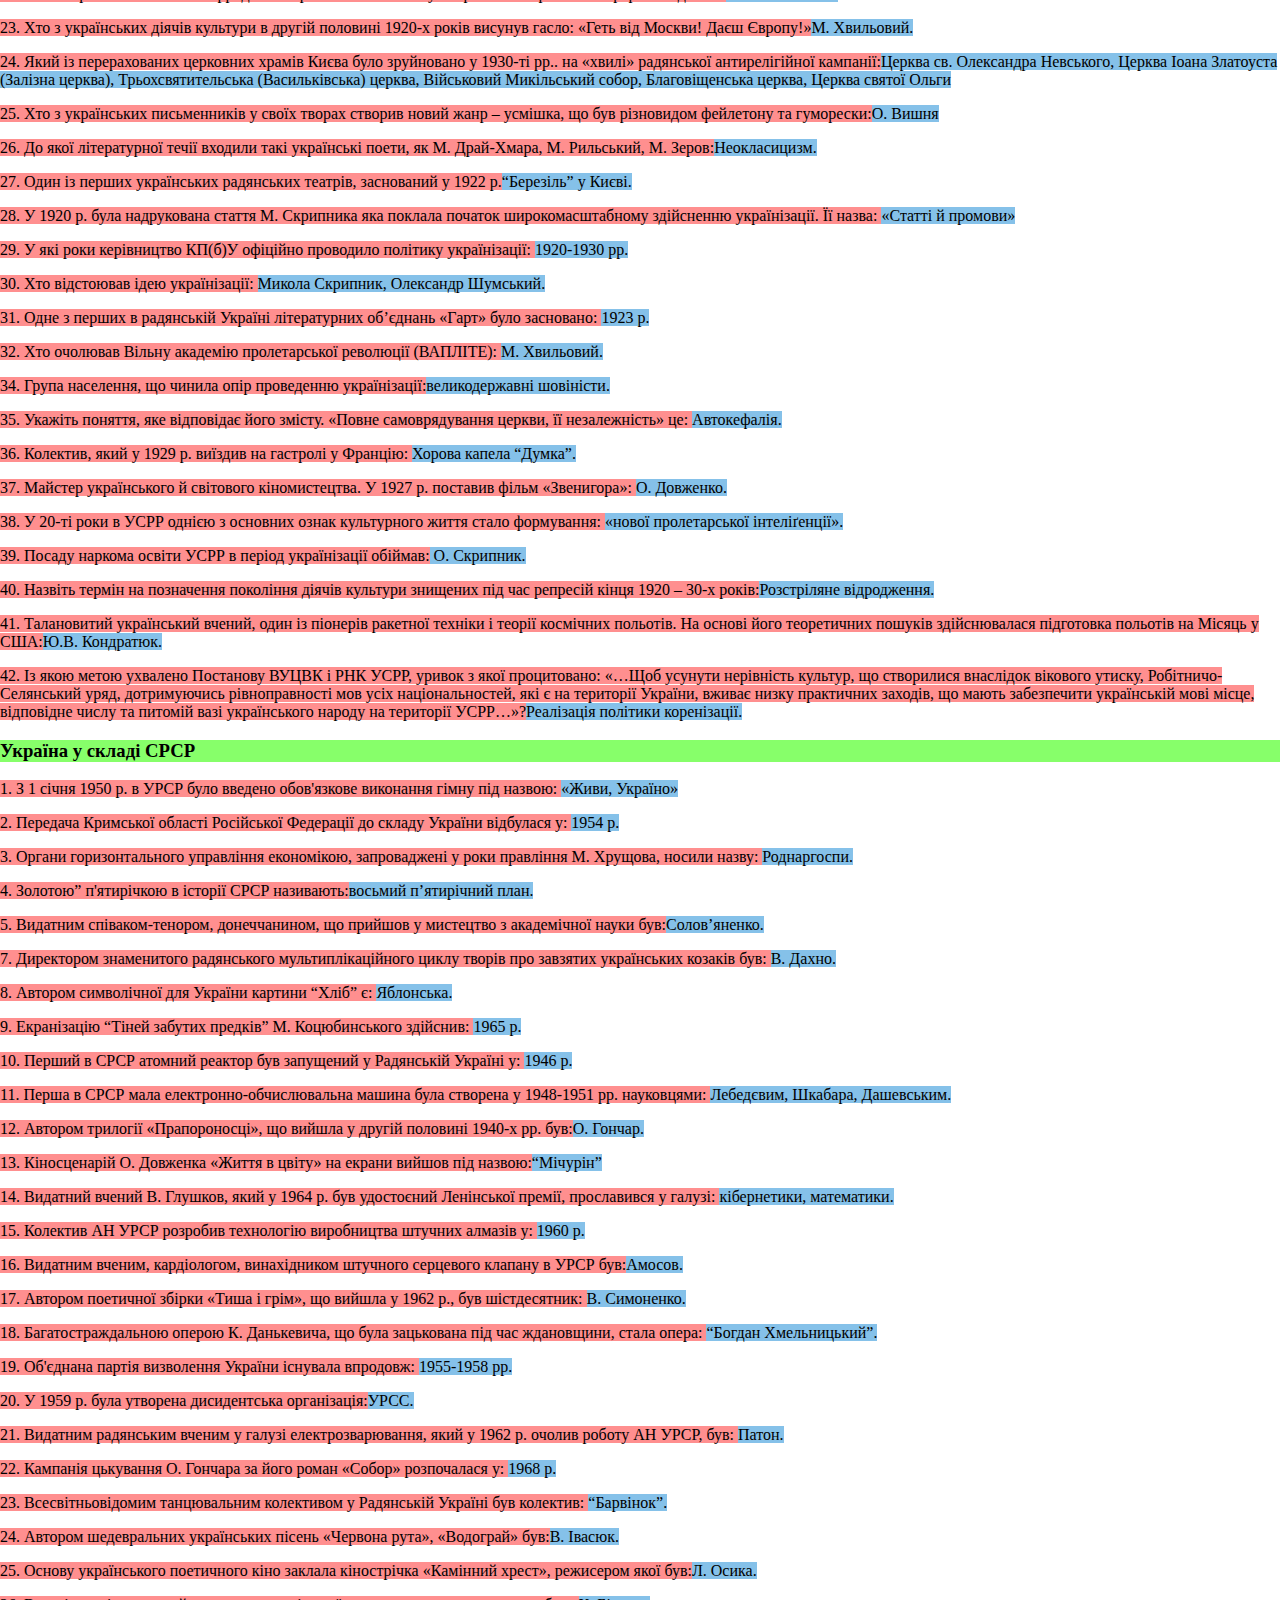
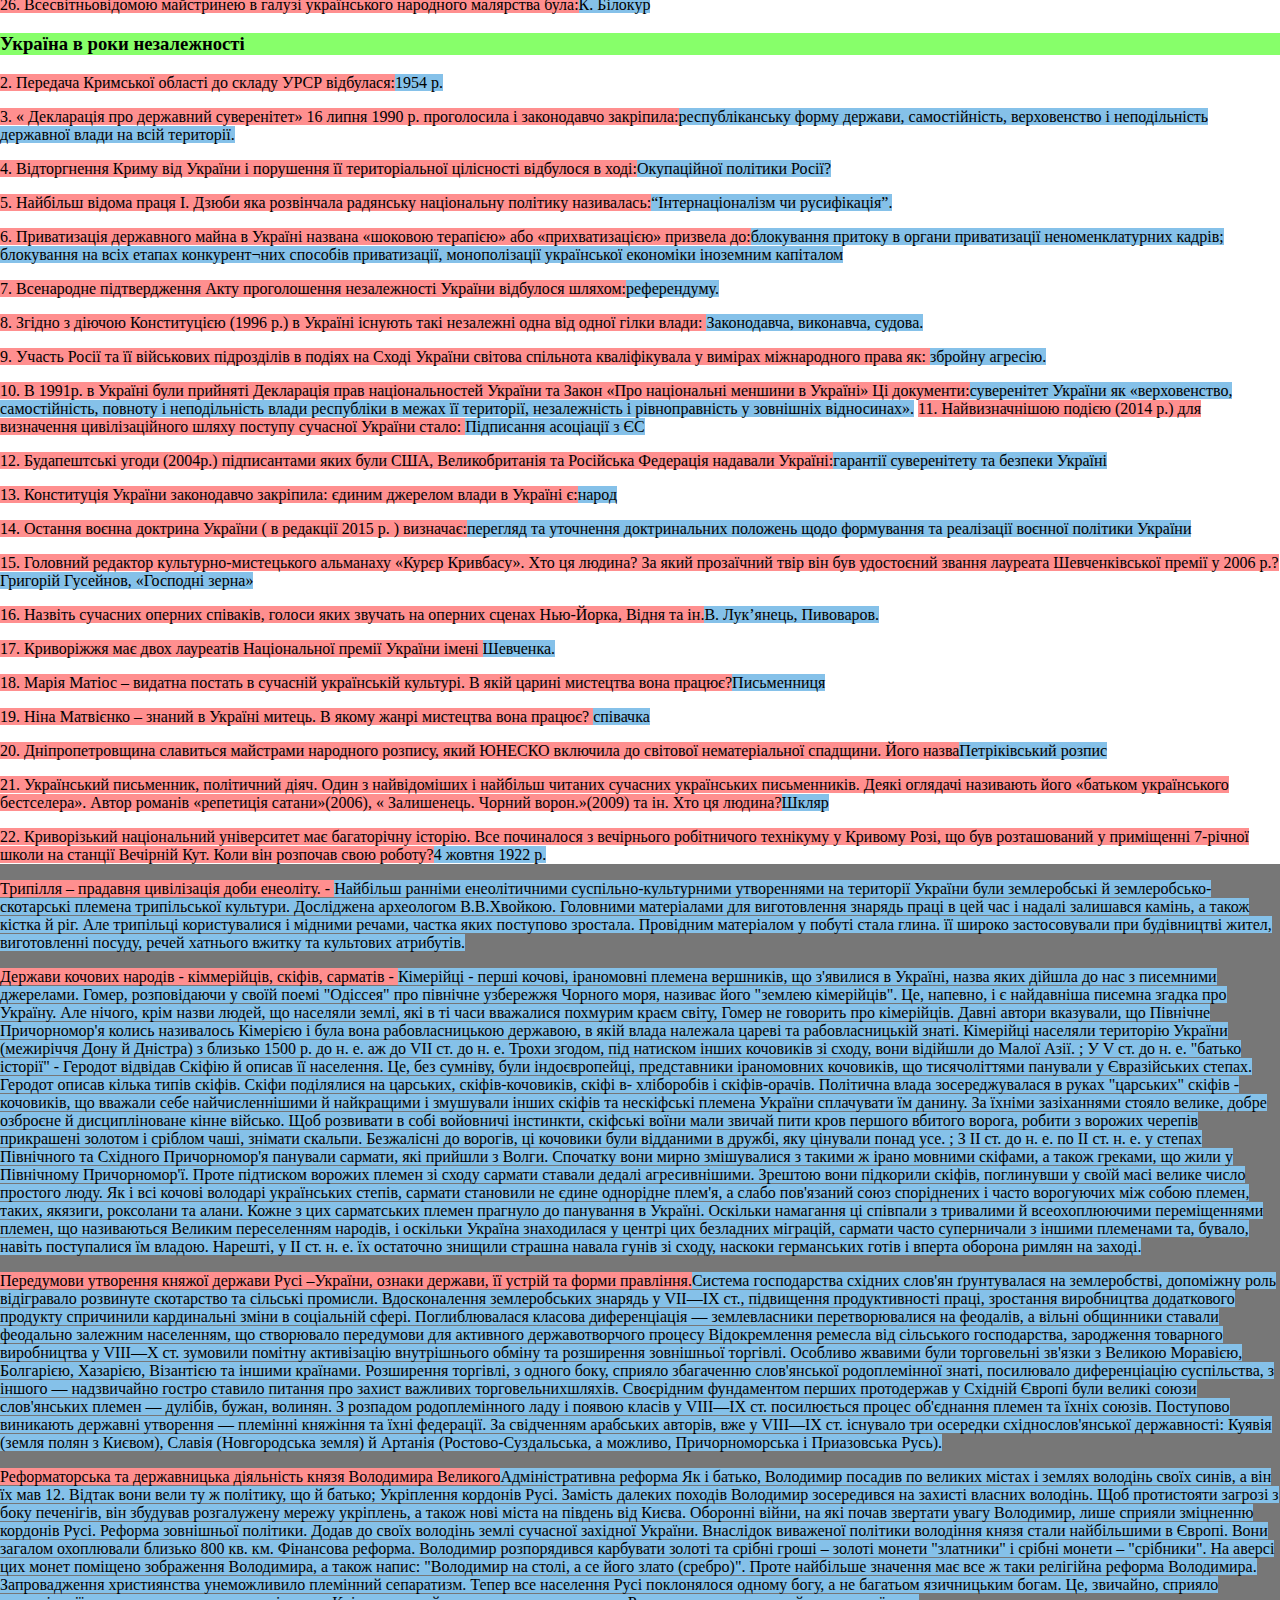
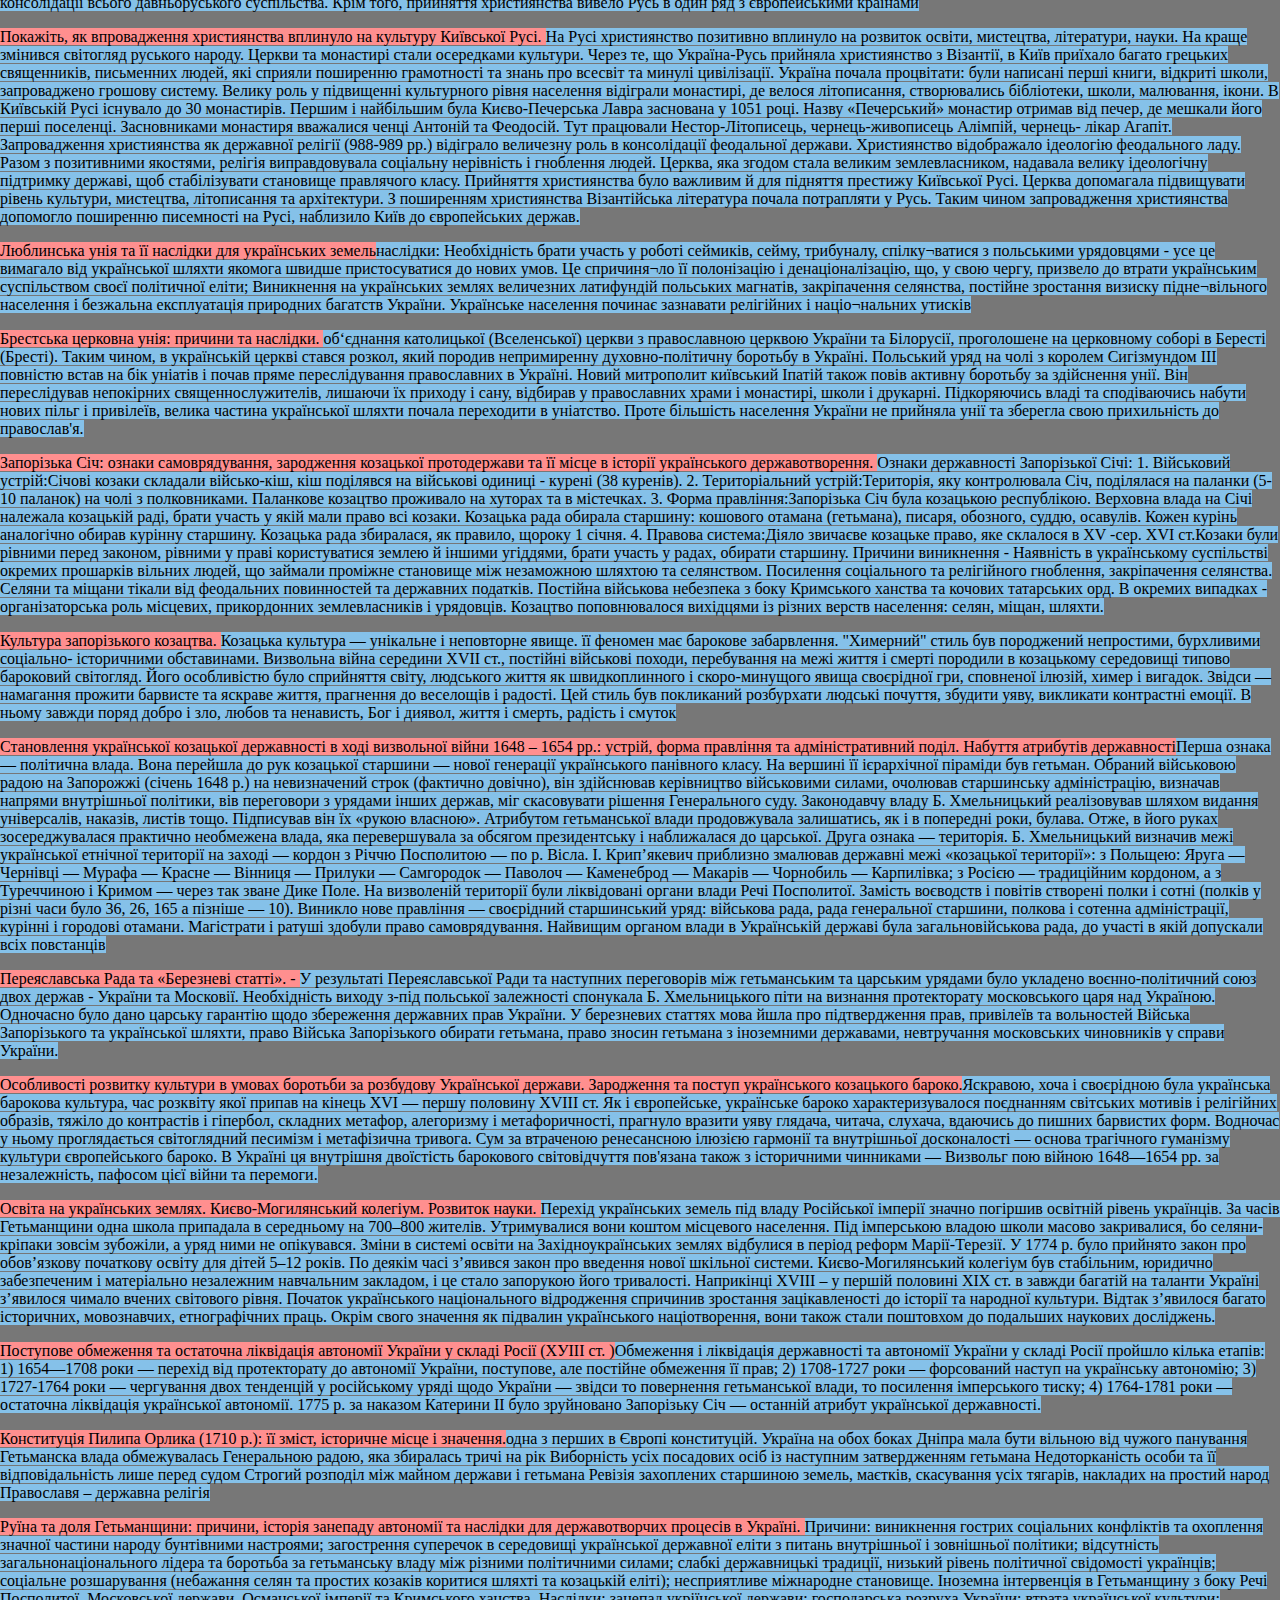
<file: indexxx.html>
<!DOCTYPE html>
<html lang="en">
<head>
	<meta charset="UTF-8">
	<!-- <link rel="stylesheet" type="text/css" href="style.css"> -->
	<style>
		body {
			margin: 0;
			padding: 0;
			display: flex-column;
			justify-content: center;
			background: #777777;
			font-size: 16px;
		}
		.tests {
			background: #fff;
			line-height:;
		}

		.answer {
			background-color: #85C1E9;
		}
		.question {
			background-color: #FF8F8F;
		}
		h3 {
			background: #87FF6A;
		}
		.teor {

		}
	</style>
	<title>Document</title>
</head>
<body>
	<div class="term">
		<span class="question">Поліс  -  </span><span class="answer">місто-держава, міська громада, особлива форма соціально-економічної та політичної організації
суспільства.</span><p>
		<span class="question">«Золота пектораль»  -  </span><span class="answer">нагрудна прикраса скіфського царя</span><p>
		<span class="question">Піктографія  -  </span><span class="answer">одна з найбільш ранніх форм писемності через зображення предметів, подій тощо
спрощеними умовними знаками, схемами, малюнками</span><p>
		<span class="question">Звіриний стиль  -  </span><span class="answer">назва художнього стилю, ознакою якого було зображення тварин або частин їхнього тіла</span><p>
		<span class="question">Віче  -  </span><span class="answer">збори вільних людей у Давній Русі, на яких обговорювались і вирішувались важливі громадські
справи</span><p>
		<span class="question">Ранньофеодальна монархія  -  </span><span class="answer">форма правління, хронологічно перша з форм феодальної монархії.
Розви</span><p>
		<span class="question">Язичництво  -  </span><span class="answer">форма релігії, що передувала монотеїстичним (християнству, ісламу) релігіям, а подекуди і
співіснувала з ними.</span><p>
		<span class="question">Християнство  -  </span><span class="answer">один з напрямків єдинобожжя, який входить в групу авраамічних релігій.</span><p>
		<span class="question">Ікона  -  </span><span class="answer">живописне, мозаїчне або рельєфне зображення Ісуса Христа, Богородиці, святих і подій Святого
Письма.</span><p>
		<span class="question">Кирилиця  -  </span><span class="answer">одна з найдавніших систем слов’янського письма (азбук), як і глаголиця.</span><p>
		<span class="question">Христовокупольний стиль  -  </span><span class="answer">Квадратна або прямокутна в плані культова споруда</span><p>
		<span class="question">Люблінська унія  -  </span><span class="answer">угода про об'єднання Королівства Польського та Великого князівства Литовського в єдину федеративну державу — Річ Посполиту, що була затверджена у місті Любліні 1 липня 1569 року.</span><p>
		<span class="question">Уніати  -  </span><span class="answer">Назва українців
і білорусів, які в Берестейській унії об'єдналися з Римською Церквою зі збереженням попередніх
обрядових і канонічних особливостей.</span><p>
		<span class="question">Берестейська унія  -  </span><span class="answer">об'єднання православної церкви України та Білорусі з католицькою церквою в 1596 р. </span><p>
		<span class="question">Магдебурське право  -  </span><span class="answer">одна з найпоширеніших правових систем міського самоврядування в Центральній
Європі у часи Середньовіччя.</span><p>
		<span class="question">Козацька рада  -  </span><span class="answer">загальні козацькі збори, орган козацького управління в Україні в 16 — 18 століттях. </span><p>
		<span class="question">Реєстрове козацтво  -  </span><span class="answer">частина українського козацтва, прийнята на військову службу владою Речі Посполитої
і записана в окремий список — реєстр</span><p>
		<span class="question">Козак  -  </span><span class="answer">вільний воїн, східноєвропейський найманець, представник військового стану 15 — 20 століття.</span><p>
		<span class="question">Український ренесанс  -  </span><span class="answer">культурно-філософський рух в Україні, що ґрунтувався на ідеалах гуманізму</span><p>
		<span class="question">Полемічна література  -  </span><span class="answer">добірка текстів різних авторів, у яких обговорюються проблемні питання релігійної
дискусії між католицькою та православною церквами з метою їх об'єднання.</span><p>
		<span class="question">Братства  -  </span><span class="answer">національно-релігійні громадські організації руських (українських і білоруських) православних та
унійних шляхти та міщан у XVI–XVIII ст. </span><p>
		<span class="question">Острозька академія  -  </span><span class="answer">перший вищий навчальний заклад у Східній Європі, найстарша українська науково-
освітня установа, заснована у 1578 році князем Василем-Костянтином Острозьким</span><p>
		<span class="question">Березневі статті  -  </span><span class="answer">статті Богдана Хмельницького) – комплекс документів, які регламентували політичне і
правове становище Гетьманщини після Переяславської ради і включення України до складу Московського
царства</span><p>
		<span class="question">Зборівська угода  -  </span><span class="answer">зборівський договір, який підсумував першу фазу в історії Хмельниччини, легалізував
самоврядність українських козаків у межах Речі Посполитої.</span><p>
		<span class="question">Козацьке бароко  -  </span><span class="answer">мистецький стиль, що був поширений на українських землях Війська
Запорозького у XVII–XVIII століттях.</span><p>
		<span class="question">Козацькі літописи  -  </span><span class="answer">історико-літературні твори 2-ї половини XVII — середини XVIII століття, присвячені
козацьким війнам.</span><p>
		<span class="question">Синопсис  -  </span><span class="answer">компілятивний огляд української і східноєвропейської історії</span><p>
		<span class="question">Громада  -  </span><span class="answer">групи людей, об'єднаних спільністю становища, інтересів, що ставить перед собою певні спільні
завдання.</span><p>
		<span class="question">Кирило-Мефодіївське товариство  -  </span><span class="answer">перша українська таємна політична організація, що виникла в Києві
наприкінці 1845 року та спиралася на традиції українського визвольного й автономістського руху</span><p>
		<span class="question">Руська трійця  -  </span><span class="answer">галицьке літературне угруповання, очолюване Маркіяном Шашкевичем, Яковом
Головацьким та Іваном Вагилевичем, що з кінця 1820-х років розпочало на західних українських землях національно-культурне відродження.(1833—1837 роки)</span><p>
		<span class="question">Меценатство та меценати XIX ст.  -  </span><span class="answer">добровільна безкорислива діяльність фізичних, що безкорисливо матеріально
підтримували розвиток української культури, освіти, охорони здоров'я та незахищені категорії населення</span><p>
		<span class="question">Просвіти  -  </span><span class="answer">громадські організації, метою яких був розвиток культури, консолідація народної спільноти та піднесення національної свідомості українського народу.</span><p>
		<span class="question">Модерн  -  </span><span class="answer">стиль у мистецтві кінця XIX — початку XX століття, переважно в архітектурі, образотворчому й декоративно-ужитковому мистецтві.</span><p>
		<span class="question">Класицизи  -  </span><span class="answer">напрям в європейському мистецтві, який уперше заявив про себе в культурі XVI ст., ідеєю якого є прагнення будувати художні твори на засадах розуму, ігнорування особистих почуттів</span><p>
		<span class="question">Український театр корифеїв  -  </span><span class="answer">перший професійний український театр в Кропивницькому</span><p>
		<span class="question">Садово-паркова культура  -  </span><span class="answer">мистецтво створення декоративних садів, парків, ділянок зелених насаджень,
призначених для естетичного поліпшення краєвиду і для відпочинку населення</span><p>
		<span class="question">Голодомор  -  </span><span class="answer">акт геноциду українського народу, організований керівництвом ВКП(б) та урядом СРСР у
1932–1933 роках шляхом створення штучного масового голоду</span><p>
		<span class="question">Голокост  -  </span><span class="answer">геноцид єврейського народу в часи Другої світової війни</span><p>
		<span class="question">Остарбайтери  -  </span><span class="answer">німецький термін для означення осіб, які були вивезені гітлерівцями зі східних окупованих
територій</span><p>
		<span class="question">План «Ост»  -  </span><span class="answer">таємний план уряду Третього Рейху з проведення освоєння земель Східної Європи і її
німецької колонізації після перемоги над СРСР.</span><p>
		<span class="question">Українізація  -  </span><span class="answer">політичне просування та впровадження елементів української мови та української культури
в різних сферах суспільного життя</span><p>
		<span class="question">Футуризм  -  </span><span class="answer">авангардний напрям у мистецтві, що розвинувся на початку XX століття здебільшого в Італії й
відстоював крайній формалізм, пропагував культ індивідуалізму, відкидав загальноприйняті мовні та
поетично-мистецькі норми.</span><p>
		<span class="question">Лікнеп  -  </span><span class="answer">культурно-освітня кампанія; її здійснювала більшовицька партія у 20–30-ті роки XX ст.; кампанію
спрямовано подолати неписьменність серед широких верств населення, передусім сільського</span><p>
		<span class="question">«Розстріляне відродження»</span><span class="answer">духовно-культурне та літературно-мистецьке покоління 20-х і 30-х рр. XX ст. в
Українській СРР, яку було знищене сталінським режимом.</span><p>
		<span class="question">Соціалістичний реалізм  -  </span><span class="answer">художній метод та стиль, що панував у СРСР з 1930-х. «естетичне вираження
соціалістично усвідомленої концепції світу й людини, зумовленою епохою боротьби за встановлення й
творення соціалістичного суспільства»</span><p>
		<span class="question">Братство тарасівців  -  </span><span class="answer">таємна політична організація, створена в Полтаві 1891 р., члени якоїприсяглися всіма засобами поширювати серед українців його безсмертні ідеї.</span><p>
		<span class="question">«Самостійна Україна»  -  </span><span class="answer">публіцистичний твір авторства Миколи Міхновського, написаний у 1900 році.</span><p>
		<span class="question">Генеральний секретаріат( 1917 р.)  -  </span><span class="answer">виконавчий орган Української Центральної Ради.</span><p>
		<span class="question">Рада народних комісарів  -  </span><span class="answer">назва ряду урядів визнаних, частково визнаних та невизнаних держав у 1917–1946 роках. Зазвичай формувалися більшовиками.</span><p>
		<span class="question">Диктатура пролеторіату  -  </span><span class="answer">форма політичної влади, яка тимчасово у формі диктатури встановлюється
внаслідок революції й здійснюється робітничим класом</span><p>
		<span class="question">Петриківський розпис  -  </span><span class="answer">українське декоративно-орнаментальне народне малярство,</span><p>
		<span class="question">Лисенківщина  -  </span><span class="answer">політична кампанія з переслідування і шельмування групи генетиків, заперечення
генетики і тимчасової заборони генетичних досліджень в СРСР</span><p>
		<span class="question">Сувернітет  -  </span><span class="answer">верховенство держави на своїй території і незалежність у
міжнародних відносинах.</span><p>
		<span class="question">Атрибути держави  -  </span><span class="answer">ідентифікаційні національні символи</span><p>
		<span class="question">Громадянське суспільство  -  </span><span class="answer">сукупність недержавних організацій, які представляють волю та інтереси
громадян.</span><p>
		<span class="question">Правова держава  -  </span><span class="answer">форма організації державної влади, за якої верховенство в усіх сферах життя належить
правовому закону.</span><p>
		<span class="question">Помаранчева революція  -  </span><span class="answer">кампанія протестів, мітингів, пікетів, страйків та інших актів громадянської
непокори в Україні, організована і проведена прихильниками Віктора Ющенка</span><p>
		<span class="question">Шістдесятництво  -  </span><span class="answer">назва новогопокоління української національної інтелігенції, що
ввійшла у культуру СРСР у період хрущовської «відлиги»</span><p>
		<span class="question">Десидентство  -  </span><span class="answer">рух, учасники якого виступали за демократизацію суспільства, дотримання прав і свобод людини, в Україні</span><p>
		<span class="question">Ждановщина  -  </span><span class="answer">ідеологічна кампанія в СРСР у галузі науки, літератури, культури та мистецтва, в ході якої були піддані нищівній критиці діяльність інститутів історії України та історії української літератури, творчих спілок, редакцій газет і журналів, видатних діячів української культури — письменників, композиторів, режисерів тощо.</span><p>
		<span class="question"></span><span class="answer"></span><p>
	</div>
	<div class="tests">
		<h3>Українські землі у найдавніші часи</h3>
		<span class='question'>Який відомий український археолог відкрив трипільську культуру?</span><span class='answer'>Хвойка Вікентій В'ячеславович</span><p>
		<span class='question'>На якому етапі свого розвитку людина перейшла від привласнюючих до відтворюючих форм господарювання</span><span class='answer'>неоліті</span><p>
		<span class='question'>Сучасне місто Керч – одне з найдавніших людських поселень в Україні. У давнину, за античних часів,
мало назву грецького поліса. Визначте його назву.</span><span class='answer'>Пантікапей</span><p>
		<span class='question'>Який напрям первісних вірувань розглядає зв'язок між людиною, родом та звіром?</span><span class='answer'>Тотемізм</span><p>
		<span class='question'>Який народ перший на території України навчився виплавляти залізо з болотної руди?</span><span class='answer'>Кіммерійці</span><p>
		<span class='question'>Який напрям первісних вірувань розглядає здатність людей особливим чином впливати на інших
людей та оточуючий світ?</span><span class='answer'>Магія, чаклунтсво</span><p>
		<span class='question'>Який напрям первісних вірувань розглядає можливість одухотворення світу, існування душі?</span><span class='answer'>Анімістичні уявлення</span><p>
		<span class='question'>Якому народу належить відома культова пам’ятка - курган Товста Могила?</span><span class='answer'>Скіфи</span><p>
		<span class='question'>У міфології скіфів, цар Неба, від якого ведуть свій родовід царські скіфи, мав ім’я...</span><span class='answer'>папай</span><p>
		<span class='question'>Хто є першим народом Східної Європи, справжнє ім’я якого зафіксоване в писемних джерелах і дійшло
до наших часів?</span><span class='answer'>Кіммерійці</span><p>
		<span class='question'>Який народ першим на теренах України навчився обробляти мідь, винайшов ткацтво, обожнював
Матір-природу та сповідував культ предків, заклав основи містобудування. Цей народ був справнім
хліборобом, адже знав 9 злаків. Хто це?</span><span class='answer'>трипільці</span><p>
		<span class='question'>Який археолог розкопав відомий скіфський курган «Товста Могила»?</span><span class='answer'>Борис Мозолевський</span><p>
		<span class='question'>Назвіть три різновиди античного ордеру, принципи якого застосовували в архітектурному будівництві
греки-колоністи?</span><span class='answer'>Доричний ордер, Іонічний ордер, Коринфський ордер</span><p>
		<span class='question'>Хто є першим народом Східної Європи, справжнє ім’я якого зафіксоване в писаних джерелах і дійшло
до нас?</span><span class='answer'>Кіммерійці</span><p>
		<span class='question'>Перший грецький поліс на теренах України називався</span><span class='answer'>Борисфеніда</span><p>
		<h3>Київська Русь</h3>
		<span class='question'>Що було показником втілення первісних зародків демократично-республіканського
устрою Давньої Русі (УІІ-ХІІІ ст. ) ?</span><span class='answer'>народні збори і рада старійшин</span><p>
		<span class='question'>Політичний центр східних слов’ян у кінці ХІІ – початку ХІІІ ст. Це:</span><span class='answer'>Київ</span><p>
		<span class='question'>За політичним устроєм Київська Русь була</span><span class='answer'>ранньофеодальною монархією</span><p>
		<span class='question'>Що стало основним напрямком в державницькій діяльності князя Святослава - було вирішення яких
проблем…</span><span class='answer'>виходу Русі на міжнародну політичну арену, розширення, зміцнення і подальшого розвитку
давньоруської держави</span><p>
		<span class='question'>Визначте основні теорії походження держави Київської Русі, які викликали довготривалу дискусію
серед істориків</span><span class='answer'>Норманська та антинорманська теорії , Хозарська гіпотеза ,Панюркська теорія</span><p>
		<span class='question'>Де було запроваджено зародки і традиції демократичного устрою Київської Русі ( України-Русі) ?</span><span class='answer'>народні збори і рада старійшин</span><p>
		<span class='question'>Коли вперше згадується термін «Україна»?</span><span class='answer'>Вперше згадується в Київському літописі під 1187
роком.[1] Пов'язана зі словом «україна», що в літературних і історичних пам'ятках 12 — 15 століття імовірно
означало свою землю, рідний край.</span><p>
		<span class='question'>Хрестителем Русі-України був</span><span class='answer'>Володимир Великий</span><p>
		<span class='question'>Що відбулося у результаті адміністративної реформи великого київського князя Володимира</span><span class='answer'>В результаті
реформи зміцніла система державної влади на місцях</span><p>
		<span class='question'>Останніми правителями княжого Києва до «приходу варягів на престол» були:</span><span class='answer'>Аскольд</span><p>
		<span class='question'>Які чинники спричинили феодальну роздробленість Київської Русі: </span><span class='answer'>Bеличезні її розміри.</span><p>
		<span class='question'>Укладання збірки давньоруського права «Руська Правда» призвело до: </span><span class='answer'>Зміцнення феодалізму на Русі
призвело до появи нової системи управління — двірсько- вотчинної.</span><p>
		<span class='question'>Коли відбулися зміни в формі правління Київської держави: одноосібна монархія переросла в монархію федеративну: </span><span class='answer'>Після Ярослава Мудрого його три сини — Ізяслав, Святослав та Всеволод — уклали між собою політичний союз, утворили тріумвірат і, спільно управляючи державою</span><p>
		<span class='question'>Хто обґрунтував норманську теорію утворення Київської держави?</span><span class='answer'>були німецькі історики Г. Байер, Г. Міллер та А. Шльоцер,</span><p>
		<span class='question'>Визначте форму політичного устрою Київської усі:</span><span class='answer'>ранньофеодальною монархією</span><p>
		<span class='question'>За часів якого київського князя Київ було проголошено столицею об’єднаної країни?</span><span class='answer'>За часів Олега</span><p>
		<span class='question'>Нова династія в княжому Києві з 882 р. від Олега отримала назву</span><span class='answer'>Рюриковичі</span><p>
		<span class='question'>Які зміни у соціально-політичному житті східних слов’ян сприяли утворенню Давньоруської держави</span><span class='answer'>Підвищення продуктивності праці в землеробстві, удосконалення ремісничого виробництва. Розклад родово-
общинного ладу, початок класової диференціації.</span><p>
		<span class='question'>Первісною релігією стародавніх словян було: </span><span class='answer'>язичництво</span><p>
		<span class='question'>Головний язичницький бог стародавніх словян</span><span class='answer'>Перун</span><p>
		<span class='question'>Хто виконав перший руський список Євангелія на замовлення новгородського воєводи і посадника Остромира, яке отримало назву «Остромирове євангеліє» </span><span class='answer'>диякон Григорій</span><p>
		<span class='question'>Одночасно з бібліотеками в Київській Русі виникли і перші архіви. Вважається, що найдавніше сховище рукописних документів було у : </span><span class='answer'>Києві – Київський великокнязівський архів</span><p>
		<span class='question'>Берестяні грамоти як перші пам’ятки писемності Київської Русі було вперше знайдено у :</span><span class='answer'>Новгороді 1951
рік</span><p>
		<span class='question'>Християнство в Київську Русь прийшло з: </span><span class='answer'>античних поселень Північного Причорномор'я</span><p>
		<span class='question'>Відомим виконавцем пісень в Київській Русі був:</span><span class='answer'>Мітуса</span><p>
		<span class='question'>Перша бібліотека в Київській Русі була утворена у :</span><span class='answer'>Києві (Софієвський Собор)</span><p>
		<span class='question'>Шкільна освіта вперше була запроваджена в Київській Русі за часів князя: </span><span class='answer'>Володимира</span><p>
		<span class='question'>Найвідомішою людиною часів Київської Русі був Агапіт. Яким видом діяльності він займався ?</span><span class='answer'>чернець
Києво-Печерського монастиря, знахар.</span><p>
		<span class='question'>Найбільшим культурним центром Київської Русі була Києво-Печерська лавра. Що означало слово «лавра»?</span><span class='answer'>великий чоловічий монастир, назва фарб синього та червоного кольорів.</span><p>
		<span class='question'>Назвіть перший літературний твір Київської Русі. </span><span class='answer'>«Повість временних літ» 7 століття</span><p>
		<span class='question'>Який стиль було покладено в основу будівництва культових споруд в Київській Русі ? </span><span class='answer'>Візантійський. (
хрестово-баневий тип храму)</span><p>
		<span class='question'>Стародавня азбука в Київській Русі була створена на основі:</span><span class='answer'>Кирилиці</span><p>
		<span class='question'>Відомими іконописцями Київської Русі були:</span><span class='answer'>Алімпій, Григорій</span><p>
		<span class='question'>Хто і коли відкрив першу школу для дівчаток в Київській Русі? </span><span class='answer'>1086 княгиня Анна-Янка</span><p>
		<span class='question'>«Чертами та різами» в Київській Русі називали: </span><span class='answer'>Руські письмена</span><p>
		<span class='question'>Оригінальний літературний жанр, що зародився в Київській Русі: </span><span class='answer'>літописання</span><p>
		<span class='question'>Першими святими Київської Русі були: </span><span class='answer'>князі Борис і Гліб</span><p>
		<span class='question'>Який храм Київської Русі вперше було побудовано з каменю? </span><span class='answer'>у Києві протягом 989—996 рр. було
збудовано церкву Богородиці</span><p>
		<span class='question'>Легенда про трьох братів , засновників Києва була викладена у : </span><span class='answer'>Повісті минулих літ</span><p>
		<h3>Українські землі у польсько-литовський період . Запорізька Січ – козацька протодержава</h3>
		<span class='question'>Що стало наслідком Грюнвальдської битви у 1410 р.? </span><span class='answer'>Поразка Тевтонського ордену підірвала його
військову могутність і припинила експансію німецьких рицарів на Схід.</span><p>
		<span class='question'>Один із провідників антипольського повстання 1595-1597 рр., який виношував проект створення незалежної козацької держави між Дніпром і Бугом: </span><span class='answer'>С. Наливайкo</span><p>
		<span class='question'>Де і коли зустрічаються перші згадки про українських козаків?</span><span class='answer'>в Західній Європі на рубежі XV-XVI ст. Одна з таких писемних згадок про козаків зустрічається в генуезькій хроніці за 1474 рік.</span><p>
		<span class='question'>Яким шляхом відбулося просування литовців на українські землі? </span><span class='answer'>Оксамитове литовське
проникнення</span><p>
		<span class='question'>Острів на Дніпрі , де вперше побудована січ-фортеця:</span><span class='answer'>Мала Хортиця</span><p>
		<span class='question'>Кошовий отаман запорізького козацтва , за наказом якого уперше було зруйновано польську фортецю Кодак на Дніпрі, що стало початком антипольського козацького повстання:</span><span class='answer'>І. Сулими</span><p>
		<span class='question'>Основною метою укладання Кревської унії стало: </span><span class='answer'>боротьби із зовнішньою
загрозою, а саме боротьби проти агресії Тевтонського ордену</span><p>
		<span class='question'>Кого відомий дослідник історії козацтва Д. Яворницький називав «духовним батьком Запоріжжя»:</span><span class='answer'>Байду Вишневецького</span><p>
		<span class='question'>Держава, що утворилася внаслідок приєднання до Великого князівства Литовського земель колишньої Київської Русі можна назвати: </span><span class='answer'>Велике князівство Литовське, Руське і Жемайтійське</span><p>
		<span class='question'>Битва об’єднанних литовсько-українських-білоруських військ відбулася у 1399 р. на : </span><span class='answer'>Ворсклі</span><p>
		<span class='question'>Результатом підписання Люблінської унії 1569 р. стало: </span><span class='answer'>з’eднання Великого князівства Литовського з
Польщею, обидві держави об'єднувалися в єдину Річ Посполиту</span><p>
		<span class='question'>Назва діючої Січі, де знаходилося козацьке управління, ставка кошового отамана: </span><span class='answer'>Запорізька Січ</span><p>
		<span class='question'>Назва, яку мала привілейована верства українського козацтва:</span><span class='answer'>Міщани</span><p>
		<span class='question'>Визначте провідний стан українського суспільства, який виступив носієм ідей державності, а потім став привілейованим в Українській державі: </span><span class='answer'>Привілейований шляхетський стан</span><p>
		<span class='question'>Перша братська школа була заснована у Львові. В якому році відбулася ця подія?</span><span class='answer'>1586</span><p>
		<span class='question'>Відомий діяч української культури. Навчався у Краківському університеті. Викладав медицину, філософію і астрономію у Болонському університеті, протягом 1481-1482 рр. – ректор цього навчального закладу. Хто це?</span><span class='answer'>Дрогобич (Котермак) Юрій</span><p>
		<span class='question'>Хто і коли надрукував «Острозьку Біблію»?</span><span class='answer'>1581 Іваном Федоровичем (Федоровим)</span><p>
		<span class='question'>Кого в Західній Європі називали «українським Демосфеном» та «сучасним Цицероном»? </span><span class='answer'>Станіслав
Оріховський-Роксолан</span><p>
		<span class='question'>Твір українського письменника-полеміста Мілетія Смотрицького, який справив таке сильне враження на сучасників, що польський король Сигизмунд ІІІ наказав знищити увесь тираж. </span><span class='answer'>«Тренос» (з грецької - «Плач»)</span><p>
		<span class='question'>Українським Микеланджело в Європі називають представника галицького бароко(ХУІІІ ст. ) скульптора і різбляра по дереву. Це…</span><span class='answer'>Іоанн Георгій Пінзеляр</span><p>
		<span class='question'>Що таке братства? </span><span class='answer'>національно-релігійні громадські організації руських (українських і білоруських)
православних та унійних шляхти та міщан у XVI–XVIII ст.</span><p>
		<span class='question'>Визначте, в якому напрямі працювали діячі української культури Ф. Сенькович, М. Петрахнович.</span><span class='answer'>іконопис</span><p>
		<span class='question'>1576 р. було відкрито перший вищий навчальний заклад в Україні. Який? </span><span class='answer'>Острозька академія</span><p>
		<span class='question'>Автор фундаментальної праці «Граматика словенська»(1619 р.), що стала авторитетним підручником , за яким викладали в Сербії, Болгарії, Росії аж до кінця ХУІІІ ст. ( майже 150 років). </span><span class='answer'>Мелетій Смотрицький</span><p>
		<span class='question'>Назвіть засновника першого греко-слов’яно-латинського колегіуму в Україні. </span><span class='answer'>Острозьким</span><p>
		<span class='question'>Перший короткий нарис історії України та Росії з давніх часів до останньої чверті ХУІІ ст. написав у 1674 р. він використовувався як офіційний підручник з вітчизняної історії до початку ХІХ ст. отримав назву «Синопсис». Хто є його автором? </span><span class='answer'>Пантелеймон Кохановський</span><p>
		<h3>Національно-визвольна війна під проводом Б. Хмельницького. Держава Хмельницького</h3>
		<span class='question'>29 квітня 1648 р. відбулася перша битва повстанських загонів на чолі з Б.Хмельницьким проти польського війська. Де саме…</span><span class='answer'>під Жовтими Водами</span><p>
		<span class='question'>Результат якої події в ході Визвольної війни 1648-1654рр. заклав початок українській державності. </span><span class='answer'>Створення Б. Хмельницьким удільного князівства з центром у м. Київ</span><p>
		<span class='question'>Територія гетьманської України поділялась на полки і сотні. Яка кількість полків існувала в державі в різний період часу</span><span class='answer'>1649 року їх налічувалося 16,а 1650 їх кількість становила 20</span><p>
		<span class='question'>На території яких воєводств йшов процес формування Української національної держави? </span><span class='answer'>Київського, Брацлавського і Чернігівського</span><p>
		<span class='question'>В Українській державі створеній в ході Визвольної війни 1648-1654рр. замість ліквідованого польського адміністративно-територіального поділу був запроваджений новий. На які адміністративно-територіальні одиниці поділялася новостворена держава?</span><span class='answer'>Полки та сотні.</span><p>
		<span class='question'>Визначте найвищий орган влади в Українській державі другої половини ХVІІ ст. </span><span class='answer'>Генера́льна військо́ва рада</span><p>
		<span class='question'>Яка структура влади в Українській державі Б. Хмельницького виконувала функції виконавчого органу? </span><span class='answer'>Гетьман</span><p>
		<span class='question'>Визначте документ який, відкривав перспективи в союзі з Московією довести до переможного кінця війну з Річчю Посполитою й завершити об’єднання українських земель в кордонах національної держави.</span><span class='answer'>Переяславський договір</span><p>
		<span class='question'>Визначте документ, який за міжнародними нормами засвідчував юридичну форму відокремлення й незалежності України від Речі Посполитої. </span><span class='answer'>конституція Пилипа Орлика,1710</span><p>
		<span class='question'>Визначте документ, за яким Росія в правовому порядку визнала суверенність Української держави, недоторканність існуючих державних інституцій і витвореної системи соціально-економічних відносин. </span><span class='answer'>Берестейський трактат</span><p>
		<span class='question'>Визначте дипломатів-послів Б. Хмельницького, хто від імені гетьмана представляв Військо Запорізьке на переговорах у Москві й відвіз проект «Березневих статей» до російського царя? </span><span class='answer'>П.Тетерея й С.Богдановичем-Зарудним</span><p>
		<span class='question'>Назвіть автора історико - географічної праці – “Опис України” (Руан, 1651) з додаткам карт України - відомого французького інженера-фортифікатора. </span><span class='answer'>Гійо́м (Вільгельм) Левассе́р де Бопла́н</span><p>
		<span class='question'>Назвіть рік, коли відбулося злиття Київської братської та Лаврської школи, що поклало початок діяльності Києво-Могилянському колегіуму</span><span class='answer'>1632</span><p>
		<h3>Україна під час Руїни. Гетьманщина.</h3>
		<span class='question'>Московські статті 1665р., які регламентували взаємовідносини України та Росії, підписав гетьман… </span><span class='answer'>Іван Брюховецький</span><p>
		<span class='question'>Кого з українських політичних діячів вважають справжнім автором Гадяцької угоди 1658р.?</span><span class='answer'>Іван Виговський</span><p>
		<span class='question'>Створення автономії України у складі Речі Посполитої під назвою Велике князівство Руське домагався гетьман…</span><span class='answer'>Виговський</span><p>
		<span class='question'>Слободищенський трактат 1660р. про союз України з Річчю Посполитою підписав гетьман</span><span class='answer'>Юрій Хмельницький</span><p>
		<span class='question'>Держава, яка отримала військову поразку від українського війська в Конотопській битві 1659р</span><span class='answer'>Московське царство</span><p>
		<span class='question'>На Чорній Раді в Ніжині 1663р. гетьманом було обрано</span><span class='answer'>Іван Брюховецький</span><p>
		<span class='question'>Назвіть головний наслідок Андрусівського договору (перемир’я) 1667р. між Росією та Польщєю.</span><span class='answer'>Запорозька Січ мала перебувати під спільною владою обох держав;</span><p>
		<span class='question'>Назва договору, укладеного між Річчю Посполитою і Туреччиною 1672р., за яким Правобережна козацька Україна ставала самостійною державою під протекторатом султана</span><span class='answer'>Бучацький мирний договір</span><p>
		<span class='question'>«Вічний мир» був підписаний між</span><span class='answer'>Річчю Посполитою і Московською державою</span><p>
		<span class='question'>Який міждержавний договір вперше виділив землі Гетьманщини як державної автономії? </span><span class='answer'>-Березневі статті</span><p>
		<span class='question'>З якою країною і хто підписав Коломацькі статті (1687 р.)</span><span class='answer'>Іваном Мазепою з московськими царями Іваном і Петром та царицею Софією</span><p>
		<span class='question'>На які адміністративно-територіальні одиниці поділася Гетьманщина? </span><span class='answer'>Полк, потім сотні, потім курені.</span><p>
		<span class='question'>Який соціальний стан відігравав провідну роль в Гетьманщині?</span><span class='answer'>Козацтво</span><p>
		<span class='question'>Назвіть місто, яке ніколи не було гетьманською столицею</span><span class='answer'>Київ</span><p>
		<span class='question'>25 липня 1687 р був підписаний договір про обрання гетьманом Івана Мазепи. Визначте назву договору?</span><span class='answer'>Коломацькі статт</span><p>
		<span class='question'>В якому документі вперше в окремій статті зазначалась історична необхідність возз’єднання українського й російського народів (через шлюб)?</span><span class='answer'>ХАРТИЯ ВОССОЕДИНЕНИЯ НАРОДА РОССИИ, УКРАИНЫ И БЕЛОРУССИИ?</span><p>
		<span class='question'>Один із видатних гетьманів України, з ім’ям якого пов’язаний цілий мистецький напрям та культурна епоха. Був найбільшим меценатом, найзаможнішою людиною Гетьманщини. Дайте визначення правильному терміну</span><span class='answer'> І.Мазепа</span><p>
		<span class='question'>Кого з гетьманів запорожці та народ називали „вітчимом України” (посилив панщину, податки та різні тяглості для простого народу)? </span><span class='answer'>Іван Мазепа</span><p>
		<span class='question'>В якому році І. Мазепа заключив таємний союз зі Швецією та Польщею з метою спільної боротьби проти тиранії Росії та Петра I? </span><span class='answer'>1708</span><p>
		<span class='question'>З якого документу цитата? «…нас, гетьмана, генеральну старшину, полковників і весь керівний склад Війська Запорозького, хочуть за притаманними їм звабами до рук прибрати і запровадити у тиранську свою неволю, ім’я Запорозького війська згладити, а козаків у драгунію та солдат перевернути, народ же малоросійський навіки віддати у рабство”. </span><span class='answer'>ЛИСТ ДО СТАРОДУБСЬКОГО ПОЛКОВНИКА ІВАНА СКОРОПАДСЬКОГО</span><p>
		<span class='question'>«Батуринська різанина» - це… </span><span class='answer'>каральні дії московських військ із захоплення і знищення столиці
гетьмана Мазепи Батурина і його мешканців, що були проведені 2 листопада 1708 року.</span><p>
		<span class='question'>Який кошовий отаман Запорізької Січі підтримав Мазепу у боротьбі проти Росії та царя Петра? </span><span class='answer'>Іван Сірко</span><p>
		<span class='question'>Вкажіть дату Полтавської битви?</span><span class='answer'>27 червня 1709 року</span><p>
		<span class='question'>Хто з козацьких ватажків воював на боці Росії та царя Петра у Полтавській битві? </span><span class='answer'>Павло Полуботок</span><p>
		<span class='question'>Яка теорія походження козаків викладена у Конституції Пилипа Орлика? </span><span class='answer'>хозарської</span><p>
		<span class='question'>За Конституцією Пилипа Орлика протектором України визначався… </span><span class='answer'>трактат зі шведським королем</span><p>
		<span class='question'>Як називався адміністративний орган, створений у 1722 р. для управляння Гетьманщиною?</span><span class='answer'>Сенат</span><p>
		<span class='question'>Хто був призначений Петром I гетьманом України після «зради» І. Мазепи та переходу на бік шведів? </span><span class='answer'>Іван Скоропадський</span><p>
		<span class='question'>Гетьман, який досяг чималих успіхів у розбудові економіки Гетьманщини протягом 1720 – х – 1730 – х рр.? </span><span class='answer'>П. Орлик</span><p>
		<span class='question'>Який орган влади, але не гетьман, фактично управляв Україною протягом 1734 – 1750 рр. замість законних гетьманів.</span><span class='answer'>Правління гетьманського уряду</span><p>
		<span class='question'>Хто був останнім гетьманом України, з ім’ям якого пов’язана «золота осінь Гетьманщини»? </span><span class='answer'>Розумовський</span><p>
		<span class='question'>З ім’ям якого російського монарха пов’язана остаточна та повна ліквідація автономії України-Гетьманщини (скасування гетьманства, ліквідація Запорізької Січі, закріпачення та ін..)?</span><span class='answer'>Катерини ІІ</span><p>
		<span class='question'>Що таке «Синопсис» (1674 р.)?</span><span class='answer'>компілятивний огляд української і східноєвропейської історії</span><p>
		<span class='question'>В Україні в кінці ХVІ-ХVIIIст. з'являються твори, авторами яких являються С.Величко, Г.Граб’янка, Самовидець. Що це за твори? </span><span class='answer'>Літописні</span><p>
		<span class='question'>У 1737 р. в гетьманській столиці було засновано спеціальну школу співу та музики. Назвіть це місто.</span><span class='answer'>Глухів</span><p>
		<span class='question'>Випускниками глухівської школи були відомі діячі культури України XVIII ст. (А. Ведель, М..Березовський, Д. Бортнянський). Назвіть фахову спеціальність цих людей.</span><span class='answer'>співаки</span><p>
		<span class='question'>Україну XVIIIст. славили імена відомих живописців, таких як О.Антропов, Д.Левицький, В.Боровиковський. В якому жанрі живопису вони здобули найбільшу славу? </span><span class='answer'>Реалізм</span><p>
		<span class='question'>Назвіть архітектора Троїцького собору у м. Новомосковську Дніпропетровської області, шедевра архітектурної дерев’яної споруди XVIII ст.</span><span class='answer'>Я. Погребняк</span><p>
		<span class='question'>Назвіть головного архітектора Собору Св. Юра у Львові? </span><span class='answer'>Бернарда Меретина</span><p>
		<span class='question'>Український композитор ХVIIIст., що навчався в Болонії одночасно з Моцартом. Був визнаний кращим учнем, за що його ім'я записано на “Золотій дошці” цього навчального закладу.</span><span class='answer'>Березовський</span><p>
		<span class='question'>Назвіть твір , що був єдиним протестом проти Указу Катерини II від 3 травня 1783 року про закріпачення українських селян. </span><span class='answer'>Гайдамаки</span><p>
		<span class='question'>Місто, в якому в 1787 році була заснована перша на українських землях медична школа</span><span class='answer'>Київ</span><p>
		<span class='question'>Місто, в якому в 1754 році було відкрито першу в Українській державі друкарню з гражданським (цивільним) шрифтом. Використання якого привело до різкого розмежування церковної та світської літератури.</span><span class='answer'>Єлисаветград</span><p>
		<span class='question'>Відомий архітектор, автор Маріїнського палацу та Андріївської церкви у Києві. </span><span class='answer'>Бартоломео Растреллі</span><p>
		<span class='question'>Вищий навчальний заклад, що був заснований в 1661р. на українських землях грамотою польського короля Яна Казимира II… </span><span class='answer'>Львівська єзуїтська колегія була реорганізована в університет</span><p>
		<span class='question'>Український солдат, купець та перекладач, який прославився як герой «Віденської відсічі» 1683 р. (знаття облоги Відня турецькими військами). За легендою, відкрив одну з перших в Європі кав’ярню. Завдяки йому кава стала відомою в Австрії, і з часом його кав'ярня перетворилася на одне з найпопулярніших місць у місті. У Відні та Львові йому споруджено пам’ятник. Хто це? </span><span class='answer'>Кульчицький Юрій-Франц</span><p>
		<span class='question'>Видатний майстер барокової скульптури другої половини XVIII ст., в тому числі автор великих дерев’яних скульптур, якого в Європі називали «українським Мікеланджело». Визначте прізвище цього митця. </span><span class='answer'>Бринський</span><p>
		<span class='question'>Іван Равич, Сисой Шалматов та Іоган Пінзель – видатні українські майстри ХVІІІст. в галузі… </span><span class='answer'>скульптури</span><p>
		<span class='question'>В якому стилі побудовано перлини української сакральної архітектури – собор Софія Київська, Андріївська церква, Михайлівський Золотоверхий собор? </span><span class='answer'>українське бароко</span><p>
		<span class='question'>Найбільший та найвищий дерев’яний храм України без жодного цвяху було створено народним майстром у 1775 р. в м. Новомосковську. Визначте назву храму та прізвище архітектора.</span><span class='answer'>Троїцький собор, Погрібняк Яким Кіндратович</span><p>
		<span class='question'>Визначте місто, в якому в 1787 році була заснована перша на українських землях медична школа.</span><span class='answer'>Київ</span><p>
		<span class='question'>Цей мистецький стиль був домінуючим в Лівобережній Україні (Гетьманщині) протягом XVII – XVIII ст. Виник унаслідок поєднання місцевих архітектурних традицій та європейських взірців. Визначте його назву</span><span class='answer'>бароко</span><p>
		<span class='question'>Перший в Україні постійний театр був відкритий у 1789 р. Визначте, в якому місті. </span><span class='answer'>Харкові</span><p>
		<span class='question'>Більшість відомих портретів Б. Хмельницького написано з гравюри голландського художника, який працював у Гданську. Хто він? </span><span class='answer'>Вільгельма (Гійома) Гондіуса</span><p>
		<h3>Україна в період бездержавності. ХІХ ст. Національно-культурне відродження кінця ХVІІІ – ХІХ ст. </h3>
		<span class='question'>1. Які українські землі входили до складу Російської імперії на початку ХІХст.?</span><span class='answer'>Слабожанщина, Південна Україна, Лівобережжя, Правобережжя. </span><p>
		<span class='question'>2. Хто очолив народні виступи на Поділлі у п/п ХІХ ст. , в яких брало участь майже 20 тис. осіб і які тривали 23 роки?  <span class='answer'>Устим Кармелюк </span><p>
		<span class='question'>3. Коли і в зв’язку з якими подіями було поновлено козацтво в Україні?</span><span class='answer'>1685 p. </span><p>
		<span class='question'>4. Хто був засновником Кирило-Мефодіївського товариства?</span><span class='answer'>М.І. Костомаров</span><p>
		<span class='question'>5. Яка політична організація і в якому програмному документі ставила за мету: створення демократичної федерацій християнських слов’янських республік з центром у Києві?</span><span class='answer'>Кирило-Мефодіївське товариство. “Книга буття укріїнського народу” </span><p>
		<span class='question'>6. Яка організація була створена в 1859 р. в Петербурзі, що мала на меті сприяти розвиткові народної освіти, літературного слова, поширенню національної ідеї, формуванню національної свідомості?</span><span class='answer'>“Основа”, Перша українська громада</span><p>
		<span class='question'>7. Як називався перший український часопис, що почав виходити в Петербурзі з 1861 р. і навколо якого групувався весь громадівський рух?</span><span class='answer'>“Основа” </span><p>
		<span class='question'>8. Хто перший використав українську народну мову в якості літературної, і в якому творі?</span><span class='answer'>І. Котляревський.  Енеїда</span><p>
		<span class='question'>9. Хто був ідейним натхненником українського відродження в ХІХ ст.?  </span><span class='answer'>Шевченко</span><p>
		<span class='question'>10. Хто розробив так звану концепцію громадівського соціалізму?</span><span class='answer'>М. Дрогоманов</span><p>
		<span class='question'>11. Коли в Україні розгорнувся процес національно-культурного відродження( у цей час вивчалися історичні документи, фольклорні пам’ятки, відроджувалася українська мова та ін.)?  </span><span class='answer'>Початок ХІХ ст.</span><p>
		<span class='question'>12. Студенти Львівського університету М. Шашкевич, І. Вагилевич, Я. Головацький заснували культурно-освітній гурток, який діяв з 1830 по 1837 рр. Яка його назва? </span><span class='answer'>“Руська трійця”</span><p>
		<span class='question'>13. В якому році народовці заснували у Львові культурно-освітне товариство “Просвіта”? </span><span class='answer'>1868 р</span><p>
		<span class='question'>14. В якому році у Галичині було засновано першу легальну українську політичну партію європейського типу – Русько-українську радикальну партію?</span><span class='answer'>1890 р.</span><p>
		<span class='question'>15. Назвіть три напрямки в суспільно-політичному русі Західної України (друга половина ХІХст.).</span><span class='answer'>Москвофіли, Народовці, Радикальний напрям.</span><p>
		<span class='question'>16. В якому році з’явився Валуєвський указ?</span><span class='answer'>1863 р.</span><p>
		<span class='question'>17. Хто очолював в Галичині Головну Руську Раду, яка була утворена у 1848 р. і взяла на себе функції українського національного уряду?  </span><span class='answer'>Григорій Яхимович.</span><p>
		<span class='question'>18. Українську національну школу пейзажного живопису у другій половині ХІХ ст. представляли такі майстри пензля:</span><span class='answer'>Ф. Красицький, О. Сластьон, Сергій Васильківський.</span><p>
		<span class='question'>19. Один з ініціаторів і засновників першого на Наддніпрянській Україні університету був: </span><span class='answer'>В.Н. Каразін</span><p>
		<span class='question'>20. На межі ХІХ і ХХ ст. цей майстер прикрасив Київ низкою неповторних будинків – шедеврів архітектури:  </span><span class='answer'>В.Н.Ніколаєв</span><p>
		<span class='question'>21. Її називали «примадонною і окрасою європейської опери», її оперна слава зійшла у Львові в кінці ХІХ ст. і не згасала до 1952 року. Мова йде про:</span><span class='answer'>Соломія Крушельницька</span><p>
		<span class='question'>22. Найбільш типовим представником течії неоромантизму в українській літературі ХІХ ст. , «поетом краси природи» є:</span><span class='answer'>Коцюбинський</span><p>
		<span class='question'>23. Типовими представниками української етномузики, її творцями й виконавцями в ХVІІІ – ХІХ ст. були:  </span><span class='answer'>Вересай, Гончаренко, Д. Бандура</span><p>
		<span class='question'>24. Борцем за розвиток української ( русинської) культури й освіти на Закарпатті в ХІХ ст. був відомий громадський діяч, письменник і педагог. </span><span class='answer'>А. Волошин</span><p>
		<span class='question'>25. ( автор поезії « Я русин був, єсьм і буду»):</span><span class='answer'>А. Духновіч</span><p>
		<span class='question'>26. В ХІХ ст. в Україні царат дозволив створити університети в :  </span><span class='answer'>Харкові, Києві.</span><p>
		<span class='question'>27. Остап Вересай – найвідоміший в Україні ХІХ ст. представник:  </span><span class='answer'>Української етномузики</span><p>
		<span class='question'>28. Олександр Опанасович Потебня увійшов до плеяди українських діячів культури ХІХ ст. як визначний діяч в галузі:  </span><span class='answer'>Мовознавства, педагогіки.</span><p>
		<span class='question'>29. Визначний український живописець – монументаліст, основоположник українського монументального мистецтва, названого його іменем (прізвищем):</span><span class='answer'>М. Бойчук</span><p>
		<span class='question'>30. Засновником вітчизняної педагогіки в ХІХ ст. став відомий науковець:</span><span class='answer'>О. Духнович</span><p>
		<span class='question'>31. Біолог, засновник першої бактеріологічної станції (м.Одеса), основоположник мікробіології, Лауреат Нобелевської премії:</span><span class='answer'>І.І. Мечников</span><p>
		<span class='question'>32. Автор тексту безсмертного і широко відомого романсу «Очи чорные, очи жгучии …»:</span><span class='answer'>Гребінка</span><p>
		<span class='question'>33. Його називають найяскравішою постаттю ХХ ст. або «українським батьком російського футуризму», сам він казав про себе « Я уродженець українського степу». Цей футурист створив єдине реалістичне полотно – «Портрет Т.Г. Шевченка». Хто цей всесвітньо відомий футурист:</span><span class='answer'>Д.Д. Бурлюк</span><p>
		<span class='question'>35. Кому з українських поетів належить нині широко відома пісня « Ой ти дівчино, з горіха зерня. Чим твоє серденько – колюче терня?»:</span><span class='answer'>І. Франко</span><p>
		<span class='question'>36. Філософська думка 60-70-х років ХІХ ст. в Україні репрезентована гуманістичною концепцією Памфіла Юркевича, яка отримала назву:</span><span class='answer'>“Філософія серця”</span><p>
		<span class='question'>37. Хто з українських фізиків – експерементаторів раніше фізика Рентгена відкрив ефект випромінювання, що називається тепер рентгенівським:  </span><span class='answer'>І. Полюй</span><p>
		<span class='question'>38. В якій галузі культури працював славетний Марко Кропивницький:  </span><span class='answer'>Театр</span><p>
		<span class='question'>39. Т.Г. Шевченко мав титул Академіка. За видатні досягнення в якій галузі мистецтва він отримав його: </span><span class='answer'>Гравюра.</span><p>
		<span class='question'>40. Назвіть представників «великого реалізму» в українській літературі 70-90-х років ХІХ ст. :  </span><span class='answer'>І. Франко, Грінченко, Грабовський, Нечуй-Левицький, Панас Мирний, Руданський.</span><p>
		<span class='question'>41. Хто написав національний український гімн « Ще не вмерла України ні слава, ні воля …»:  </span><span class='answer'>П.П. Чубинський</span><p>
		<span class='question'>42. Основоположником вчення про неосферу – про оболонки землі, де відбувається взаємодія природи і людини – був відомий український вчений:</span><span class='answer'>С.А. Подолинський</span><p>
		<h3>НАЦІОНАЛЬНО- ВИЗВОЛЬНІ ЗМАГАННЯ В УКРАЇНІ 1917-1920РР</h3>
		<span class='question'>1. Програма “Україна поневолена”, написана Ю. Бачинським у 1895 р., належала партії:</span><span class='answer'>УРП</span><p>
		<span class='question'>2. РУП на чолі з Д. Антоновичем заснована у:</span><span class='answer'>1900 р.</span><p>
		<span class='question'>3. Якої позиції дотримувалися західноукраїнські політичні партії з часів “нової ери” ?  </span><span class='answer'>Пошук компромісу між поляками і українцями </span><p>
		<span class='question'>4. Легітимація Центральної Ради відбулася у квітні 1917 р. під час:</span><span class='answer'>Всеукраїнського національного конгресу 6-8 квітня.</span><p>
		<span class='question'>5. Головою Генерального Секретаріату був: </span><span class='answer'>В. Винниченко</span><p>
		<span class='question'>6. Виконавчий орган влади у ЗУНР носив назву:</span><span class='answer'>Рада державних секретарів</span><p>
		<span class='question'>7. За формою правління Гетьманат П. Скоропадського мав ознаки:</span><span class='answer'>монархії</span><p>
		<span class='question'>8. Першим Головою Раднаркому в УСРР у 1919 р. став</span><span class='answer'>Г.Р. Християн</span><p>
		<h3>УКРАЇНА В 20-40-І РОКИ</h3>
		<span class='question'>1. Коли відбулося утворення СРСР ?</span><span class='answer'>30 грудня 1922 р.</span><p>
		<span class='question'>2. В історію українського державотворення 1918 – 1939 рр. увійшли постаті які офіційно мали титул президентів і серед них такі:</span><span class='answer'>Петровський, Петрушевич.</span><p>
		<span class='question'>4. УРСР у складі Радянського Союзу мала право на…</span><span class='answer'>мати свою конституцію, вступати у відносини з іноземними державами, брати участь у міжнародних організаціях, право вільного виходу із складу Союзу PCP.</span><p>
		<span class='question'>5. Північна Буковина та Придунайські землі у 20-30-ті роки XX ст.. незаконно входили до складу:</span><span class='answer'> Польщі</span><p>
		<span class='question'>. Політика «пацифікації» яку провадив польський уряд на західноукраїнських землях в 20-30 ті роки XX ст. була спрямована на: </span><span class='answer'>придушення протипольських акцій</span><p>
		<span class='question'>7. Українізацію було згорнуто тому що:</span><span class='answer'>радянська влада почала ліквідувати літературні організації та журнали, переслідувала неокласиків.</span><p>
		<span class='question'>8. Який захід більшовиків дав змогу голові Раднаркому РСФРР В. Леніну заявити: «Селянські повстання, які раніше, до 1921 року, були загальним явищем, майже цілковито зникли. Селянство задоволено своїм теперішнім становищем. …Це досягнуто впродовж одного року»?  </span><span class='answer'>Заміна продрозкладки продовольчим податком</span><p>
		<span class='question'>9. У 1932 р. кількість членів КП(б)У становила понад 500 тис. осіб, а в 1938 р. близько 260 тис. осіб. Що зумовило скорочення чисельності Компартії України?</span><span class='answer'>Голодомор 1932-1933 р.</span><p>
		<span class='question'>10. У складі якої держави українські землі мали назву «східні креси»?</span><span class='answer'>Польщі</span><p>
		<span class='question'>11. У роки нової економічної політики у сфері трудових відносин здійснювалася… </span><span class='answer'>Дозволялося мати найманців.</span><p>
		<span class='question'>12. Початком державотворчого процесу на Закарпатті стало проголошення чехословацьким урядом: </span><span class='answer'>Карпатської України на правах автономії.</span><p>
		<span class='question'>13. Президентом Карпатської України було обрано:</span><span class='answer'>А. Волошина.</span><p>
		<span class='question'>14. Державотворчим актом українців Закарпаття в кінці 30-х років XX ст. стало:</span><span class='answer'>проголошення самостійності Карпатської України.</span><p>
		<span class='question'>15. Карпатська Україна здобула самостійність: </span><span class='answer'>1939 р.</span><p>
		<h3>Україна в роки Другої світової війни. </h3>
		<span class='question'>1. Відповідно до таємного протоколу (додатку до «пакту Молотова – Рібентропа) межа сфер інтересів Німеччини і СРСР проходила приблизно по лінії рік: </span><span class='answer'>Нарви, Вісли і Сяну</span><p>
		<span class='question'>2. Друга Світова війна почалася: </span><span class='answer'>1 вересня 1939 р.</span><p>
		<span class='question'>3. Коли радянські війська перейшли польський кордон? </span><span class='answer'>17 вересня 1939 р.</span><p>
		<span class='question'>4. Правове оформлення, входження західноукраїнських земель до складу УРСР відбулося: </span><span class='answer'>26 жовтня 1939 р.</span><p>
		<span class='question'>5. В процесі возз’єднання українських земель у 1939 – 1940 рр. в УРСР відбулися такі територіально – адміністративні зміни:</span><span class='answer'>Українські землі колишньої Польської держави в складі Німеччини відійшли до генерал-губернаторства з центром у Кракові</span><p>
		<span class='question'>6. 28-30 червня 1940 р. до складу УРСР увійшли такі землі:</span><span class='answer'>Лемківщина, Підляшшя, Холмщина.</span><p>
		<span class='question'>7. Спробу відновити самостійну Українську державу 30 червня 1941 р. здійснили: </span><span class='answer'>ОУН(б).</span><p>
		<span class='question'>8. Акт про відновлення Української держави від 30 червня 1941 р. було проголошено:</span><span class='answer'>з балкону будинку товариства «Просвіта» у Львові </span><p>
		<span class='question'>9. Захистом столиці України у 1941 р. керував: </span><span class='answer'>В.М. Покотило.</span><p>
		<span class='question'>10. Український політичний і воєнний діяч, ув’язнений нацистами восени 1941 р., перебував у концтаборі «Засенхауз», звільнений у 1944 р.:</span><span class='answer'> С. Бандера.</span><p>
		<span class='question'>11. Територіально – адміністративно Україну окупанти поділили на такі зони:</span><span class='answer'>Дистрикт «Галичина» та Рейхскомісаріат «Україна».</span><p>
		<span class='question'>12. Де в Києві відбулося масове винищення населення, переважно єврейської національності? </span><span class='answer'>Бабин Яр.</span><p>
		<span class='question'>13. В роки окупації (1941 – 1944 рр.) на теренах України виникли і паралельно діяли такі визвольні рухи:  </span><span class='answer'>партизанські.</span><p>
		<span class='question'>14. Український штаб партизанського руху очолював: </span><span class='answer'>А. Строкач.</span><p>
		<span class='question'>15. Одним із фундаторів Української Повстанської Армії (УПА) був: </span><span class='answer'>Р. Шухевич.</span><p>
		<span class='question'>16. Яку військову операцію в історії України називають другим Сталінградом? </span><span class='answer'>Корсунь-Шевченківську битву</span><p>
		<span class='question'>17. Найбільшу кількість нагород звання героїв Радянського Союзу солдати і офіцери Червоної Армії отримали за: </span><span class='answer'>особисті або колективні заслуги перед Радянською державою та суспільством, пов'язані із здійсненням героїчного подвигу</span><p>
		<span class='question'>18. Після війни територія Закерзоння залишилась у складі: </span><span class='answer'>Польщі.</span><p>
		<span class='question'>19. Які економічні та людські втрати понесла Україна за роки Другої світової війни? </span><span class='answer'>Більше 19% населення, 285 млрд рублів.</span><p>
		<span class='question'>20. Остаточний процес завершення збирання етнічних українських земель відбувся в процесі входження до складу радянської України: </span><span class='answer'>західноукраїнських земель.</span><p>
		<span class='question'>21. З огляду на внесок УРСР в розгром нацистської Німеччини та втрати які понесла Україна в роки війни члени антигітлерівської коаліції, Україну визнали як </span><span class='answer'>країну, яка зробила колосальний внесок у перемогу над нацизмом.</span><p>
		<span class='question'>22. У якій країні в 1920-1930-ті рр. діяли Український вільний університет і Українська аграрна академія? </span><span class='answer'>Чехословаччині.</span><p>
		<span class='question'>23. Хто з українських діячів культури в другій половині 1920-х років висунув гасло: «Геть від Москви! Даєш Європу!»</span><span class='answer'>М. Хвильовий.</span><p>
		<span class='question'>24. Який із перерахованих церковних храмів Києва було зруйновано у 1930-ті рр.. на «хвилі» радянської антирелігійної кампанії:</span><span class='answer'>Церква св. Олександра Невського, Церква Іоана Златоуста (Залізна церква), Трьохсвятительська (Васильківська) церква, Військовий Микільський собор, Благовіщенська церква, Церква святої Ольги</span><p>
		<span class='question'>25. Хто з українських письменників у своїх творах створив новий жанр – усмішка, що був різновидом фейлетону та гуморески:</span><span class='answer'>О. Вишня</span><p>
		<span class='question'>26. До якої літературної течії входили такі українські поети, як М. Драй-Хмара, М. Рильський, М. Зеров:</span><span class='answer'>Неокласицизм.</span><p>
		<span class='question'>27. Один із перших українських радянських театрів, заснований у 1922 р.</span><span class='answer'>“Березіль” у Києві.</span><p>
		<span class='question'>28. У 1920 р. була надрукована стаття М. Скрипника яка поклала початок широкомасштабному здійсненню українізації. Її назва: </span><span class='answer'>«Статті й промови»</span><p>
		<span class='question'>29. У які роки керівництво КП(б)У офіційно проводило політику українізації: </span><span class='answer'>1920-1930 рр.</span><p>
		<span class='question'>30. Хто відстоював ідею українізації: </span><span class='answer'>Микола Скрипник, Олександр Шумський.</span><p>
		<span class='question'>31. Одне з перших в радянській Україні літературних об’єднань «Гарт» було засновано: </span><span class='answer'>1923 р.</span><p>
		<span class='question'>32. Хто очолював Вільну академію пролетарської революції (ВАПЛІТЕ): </span><span class='answer'>М. Хвильовий.</span><p>
		<span class='question'>34. Група населення, що чинила опір проведенню українізації:</span><span class='answer'>великодержавні шовіністи.</span><p>
		<span class='question'>35. Укажіть поняття, яке відповідає його змісту. «Повне самоврядування церкви, її незалежність» це: </span><span class='answer'>Автокефалія.</span><p>
		<span class='question'>36. Колектив, який у 1929 р. виїздив на гастролі у Францію: </span><span class='answer'>Хорова капела “Думка”.</span><p>
		<span class='question'>37. Майстер українського й світового кіномистецтва. У 1927 р. поставив фільм «Звенигора»: </span><span class='answer'>О. Довженко.</span><p>
		<span class='question'>38. У 20-ті роки в УСРР однією з основних ознак культурного життя стало формування:  </span><span class='answer'>«нової пролетарської інтеліґенції».</span><p>
		<span class='question'>39. Посаду наркома освіти УСРР в період українізації обіймав:</span><span class='answer'> О. Скрипник.</span><p>
		<span class='question'>40. Назвіть термін на позначення покоління діячів культури знищених під час репресій кінця 1920 – 30-х років:</span><span class='answer'>Розстріляне відродження.</span><p>
		<span class='question'>41. Талановитий український вчений, один із піонерів ракетної техніки і теорії космічних польотів. На основі його теоретичних пошуків здійснювалася підготовка польотів на Місяць у США:</span><span class='answer'>Ю.В. Кондратюк.</span><p>
		<span class='question'>42. Із якою метою ухвалено Постанову ВУЦВК і РНК УСРР, уривок з якої процитовано: «…Щоб усунути нерівність культур, що створилися внаслідок вікового утиску, Робітничо-Селянський уряд, дотримуючись рівноправності мов усіх національностей, які є на території України, вживає низку практичних заходів, що мають забезпечити українській мові місце, відповідне числу та питомій вазі українського народу на території УСРР…»?</span><span class='answer'>Реалізація політики коренізації.</span><p>
		<h3>Україна у складі СРСР</h3>
		<span class='question'>1. З 1 січня 1950 р. в УРСР було введено обов'язкове виконання гімну під назвою: </span><span class='answer'>«Живи, Україно»</span><p>
		<span class='question'>2. Передача Кримської області Російської Федерації до складу України відбулася у: </span><span class='answer'>1954 р.</span><p>
		<span class='question'>3. Органи горизонтального управління економікою, запроваджені у роки правління М. Хрущова, носили назву: </span><span class='answer'>Роднаргоспи.</span><p>
		<span class='question'>4. Золотою” п'ятирічкою в історії СРСР називають:</span><span class='answer'>восьмий п’ятирічний план.</span><p>
		<span class='question'>5. Видатним співаком-тенором, донеччанином, що прийшов у мистецтво з академічної науки був:</span><span class='answer'>Солов’яненко.</span><p>
		<span class='question'>7. Директором знаменитого радянського мультиплікаційного циклу творів про завзятих українських козаків був: </span><span class='answer'>В. Дахно.</span><p>
		<span class='question'>8. Автором символічної для України картини “Хліб” є: </span><span class='answer'>Яблонська.</span><p>
		<span class='question'>9. Екранізацію “Тіней забутих предків” М. Коцюбинського здійснив: </span><span class='answer'>1965 р.</span><p>
		<span class='question'>10. Перший в СРСР атомний реактор був запущений у Радянській Україні у: </span><span class='answer'>1946 р.</span><p>
		<span class='question'>11. Перша в СРСР мала електронно-обчислювальна машина була створена у 1948-1951 рр. науковцями: </span><span class='answer'>Лебедєвим, Шкабара, Дашевським.</span><p>
		<span class='question'>12. Автором трилогії «Прапороносці», що вийшла у другій половині 1940-х рр. був:</span><span class='answer'>О. Гончар.</span><p>
		<span class='question'>13. Кіносценарій О. Довженка «Життя в цвіту» на екрани вийшов під назвою:</span><span class='answer'>“Мічурін”</span><p>
		<span class='question'>14. Видатний вчений В. Глушков, який у 1964 р. був удостоєний Ленінської премії, прославився у галузі: </span><span class='answer'>кібернетики, математики.</span><p>
		<span class='question'>15. Колектив АН УРСР розробив технологію виробництва штучних алмазів у: </span><span class='answer'>1960 р.</span><p>
		<span class='question'>16. Видатним вченим, кардіологом, винахідником штучного серцевого клапану в УРСР був:</span><span class='answer'>Амосов.</span><p>
		<span class='question'>17. Автором поетичної збірки «Тиша і грім», що вийшла у 1962 р., був шістдесятник: </span><span class='answer'>В. Симоненко.</span><p>
		<span class='question'>18. Багатостраждальною оперою К. Данькевича, що була зацькована під час ждановщини, стала опера: </span><span class='answer'>“Богдан Хмельницький”.</span><p>
		<span class='question'>19. Об'єднана партія визволення України існувала впродовж: </span><span class='answer'>1955-1958 рр.</span><p>
		<span class='question'>20. У 1959 р. була утворена дисидентська організація:</span><span class='answer'>УРСС.</span><p>
		<span class='question'>21. Видатним радянським вченим у галузі електрозварювання, який у 1962 р. очолив роботу АН УРСР, був: </span><span class='answer'>Патон.</span><p>
		<span class='question'>22. Кампанія цькування О. Гончара за його роман «Собор» розпочалася у: </span><span class='answer'>1968 р.</span><p>
		<span class='question'>23. Всесвітньовідомим танцювальним колективом у Радянській Україні був колектив: </span><span class='answer'>“Барвінок”.</span><p>
		<span class='question'>24. Автором шедевральних українських пісень «Червона рута», «Водограй» був:</span><span class='answer'>В. Івасюк.</span><p>
		<span class='question'>25. Основу українського поетичного кіно заклала кінострічка «Камінний хрест», режисером якої був:</span><span class='answer'>Л. Осика.</span><p>
		<span class='question'>26. Всесвітньовідомою майстринею в галузі українського народного малярства була:</span><span class='answer'>К. Білокур</span><p>
		<h3>Україна в роки незалежності</h3>
		<span class='question'>2. Передача Кримської області до складу УРСР відбулася:</span><span class='answer'>1954 р.</span><p>
		<span class='question'>3. « Декларація про державний суверенітет» 16 липня 1990 р. проголосила і законодавчо закріпила:</span><span class='answer'>республіканську форму держави, самостійність, верховенство і неподільність державної влади на всій території.</span><p>
		<span class='question'>4. Відторгнення Криму від України і порушення її територіальної цілісності відбулося в ході:</span><span class='answer'>Окупаційної політики Росії?</span><p>
		<span class='question'>5. Найбільш відома праця І. Дзюби яка розвінчала радянську національну політику називалась:</span><span class='answer'>“Інтернаціоналізм чи русифікація”.</span><p>
		<span class='question'>6. Приватизація державного майна в Україні названа «шоковою терапією» або «прихватизацією» призвела до:</span><span class='answer'>блокування притоку в органи приватизації неноменклатурних кадрів; блокування на всіх етапах конкурент¬них способів приватизації, монополізації української економіки іноземним капіталом</span><p>
		<span class='question'>7. Всенародне підтвердження Акту проголошення незалежності України відбулося шляхом:</span><span class='answer'>референдуму.</span><p>
		<span class='question'>8. Згідно з діючою Конституцією (1996 р.) в Україні існують такі незалежні одна від одної гілки влади: </span><span class='answer'>Законодавча, виконавча, судова.</span><p>
		<span class='question'>9. Участь Росії та її військових підрозділів в подіях на Сході України світова спільнота кваліфікувала у вимірах міжнародного права як: </span><span class='answer'>збройну агресію.</span><p>
		<span class='question'>10. В 1991р. в Україні були прийняті Декларація прав національностей України та Закон «Про національні меншини в Україні» Ці документи:</span><span class='answer'>суверенітет України як «верховенство, самостійність, повноту і неподільність влади республіки в межах її території, незалежність і рівноправність у зовнішніх відносинах».</span>
		<span class='question'>11. Найвизначнішою подією (2014 р.) для визначення цивілізаційного шляху поступу сучасної України стало: </span><span class='answer'>Підписання асоціації з ЄС</span><p>
		<span class='question'>12. Будапештські угоди (2004р.) підписантами яких були США, Великобританія та Російська Федерація надавали Україні:</span><span class='answer'>гарантії суверенітету та безпеки Україні</span><p>
		<span class='question'>13. Конституція України законодавчо закріпила: єдиним джерелом влади в Україні є:</span><span class='answer'>народ</span><p>
		<span class='question'>14. Остання воєнна доктрина України ( в редакції 2015 р. ) визначає:</span><span class='answer'>перегляд та уточнення доктринальних положень щодо формування та реалізації воєнної політики України</span><p>
		<span class='question'>15. Головний редактор культурно-мистецького альманаху «Курєр Кривбасу». Хто ця людина? За який прозаїчний твір він був удостоєний звання лауреата Шевченківської премії у 2006 р.? </span><span class='answer'>Григорій Гусейнов, «Господні зерна»</span><p>
		<span class='question'>16. Назвіть сучасних оперних співаків, голоси яких звучать на оперних сценах Нью-Йорка, Відня та ін.</span><span class='answer'>В. Лук’янець, Пивоваров.</span><p>
		<span class='question'>17. Криворіжжя має двох лауреатів Національної премії України імені </span><span class='answer'>Шевченка. </span><p>
		<span class='question'>18. Марія Матіос – видатна постать в сучасній українській культурі. В якій царині мистецтва вона працює?</span><span class='answer'>Письменниця</span><p>
		<span class='question'>19. Ніна Матвієнко – знаний в Україні митець. В якому жанрі мистецтва вона працює? </span><span class='answer'>співачка</span><p>
		<span class='question'>20. Дніпропетровщина славиться майстрами народного розпису, який ЮНЕСКО включила до світової нематеріальної спадщини. Його назва</span><span class='answer'>Петріківський розпис</span><p>
		<span class='question'>21. Український письменник, політичний діяч. Один з найвідоміших і найбільш читаних сучасних українських письменників. Деякі оглядачі називають його «батьком українського бестселера». Автор романів «репетиція сатани»(2006), « Залишенець. Чорний ворон.»(2009) та ін. Хто ця людина?</span><span class='answer'>Шкляр</span><p>
		<span class='question'>22. Криворізький національний університет має багаторічну історію. Все починалося з вечірнього робітничого технікуму у Кривому Розі, що був розташований у приміщенні 7-річної школи на станції Вечірній Кут. Коли він розпочав свою роботу?</span><span class='answer'>4 жовтня 1922 р.</span><p>
	</div>
	<div class="teor">
		<span class='question'>Трипілля – прадавня цивілізація доби енеоліту.  -  </span><span class='answer'>Найбільш ранніми енеолітичними суспільно-культурними утвореннями на території України були землеробські й землеробсько-скотарські племена трипільської культури. Досліджена археологом В.В.Хвойкою. Головними матеріалами для виготовлення знарядь праці в цей час і надалі залишався камінь, а також кістка й ріг. Але трипільці користувалися і мідними речами, частка яких поступово зростала. Провідним матеріалом у побуті стала глина. її широко застосовували при будівництві жител, виготовленні посуду, речей хатнього вжитку та культових атрибутів.</span><p>
		<span class='question'>Держави кочових народів - кіммерійців, скіфів, сарматів  -  </span><span class='answer'>Кімерійці - перші кочові, іраномовні племена
вершників, що з'явилися в Україні, назва яких дійшла до нас з писемними джерелами. Гомер,
розповідаючи у своїй поемі "Одіссея" про північне узбережжя Чорного моря, називає його "землею
кімерійців". Це, напевно, і є найдавніша писемна згадка про Україну. Але нічого, крім назви людей, що
населяли землі, які в ті часи вважалися похмурим краєм світу, Гомер не говорить про кімерійців. Давні
автори вказували, що Північне Причорномор'я колись називалось Кімерією і була вона
рабовласницькою державою, в якій влада належала цареві та рабовласницькій знаті. Кімерійці
населяли територію України (межиріччя Дону й Дністра) з близько 1500 р. до н. е. аж до VII ст. до н. е.
Трохи згодом, під натиском інших кочовиків зі сходу, вони відійшли до Малої Азії. ;
У V ст. до н. е. "батько історії" - Геродот відвідав Скіфію й описав її населення. Це, без сумніву, були
індоєвропейці, представники іраномовних кочовиків, що тисячоліттями панували у Євразійських
степах. Геродот описав кілька типів скіфів. Скіфи поділялися на царських, скіфів-кочовиків, скіфі в-
хліборобів і скіфів-орачів. Політична влада зосереджувалася в руках "царських" скіфів - кочовиків, що
вважали себе найчисленнішими й найкращими і змушували інших скіфів та нескіфські племена України
сплачувати їм данину. За їхніми зазіханнями стояло велике, добре озброєне й дисципліноване кінне
військо. Щоб розвивати в собі войовничі інстинкти, скіфські воїни мали звичай пити кров першого
вбитого ворога, робити з ворожих черепів прикрашені золотом і сріблом чаші, знімати скальпи.
Безжалісні до ворогів, ці кочовики були відданими в дружбі, яку цінували понад усе. ;
З II ст. до н. е. по II ст. н. е. у степах Північного та Східного Причорномор'я панували сармати, які
прийшли з Волги. Спочатку вони мирно змішувалися з такими ж ірано мовними скіфами, а також
греками, що жили у Північному Причорномор'ї. Проте підтиском ворожих племен зі сходу сармати
ставали дедалі агресивнішими. Зрештою вони підкорили скіфів, поглинувши у своїй масі велике число
простого люду. Як і всі кочові володарі українських степів, сармати становили не єдине однорідне
плем'я, а слабо пов'язаний союз споріднених і часто ворогуючих між собою племен, таких, якязиги,
роксолани та алани. Кожне з цих сарматських племен прагнуло до панування в Україні. Оскільки
намагання ці співпали з тривалими й всеохоплюючими переміщеннями племен, що називаються
Великим переселенням народів, і оскільки Україна знаходилася у центрі цих безладних міграцій,
сармати часто суперничали з іншими племенами та, бувало, навіть поступалися їм владою. Нарешті, у
II ст. н. е. їх остаточно знищили страшна навала гунів зі сходу, наскоки германських готів і вперта
оборона римлян на заході.</span><p>
		<span class='question'>Передумови утворення княжої держави Русі –України, ознаки держави, її устрій та форми правління.</span><span class='answer'>Система господарства східних слов'ян ґрунтувалася на землеробстві, допоміжну роль відігравало
розвинуте скотарство та сільські промисли. Вдосконалення землеробських знарядь у VII—IX ст.,
підвищення продуктивності праці, зростання виробництва додаткового продукту спричинили
кардинальні зміни в соціальній сфері. Поглиблювалася класова диференціація — землевласники
перетворювалися на феодалів, а вільні общинники ставали феодально залежним населенням, що
створювало передумови для активного державотворчого процесу
Відокремлення ремесла від сільського господарства, зародження товарного виробництва у VIII—X ст.
зумовили помітну активізацію внутрішнього обміну та розширення зовнішньої торгівлі. Особливо
жвавими були торговельні зв'язки з Великою Моравією, Болгарією, Хазарією, Візантією та іншими
країнами. Розширення торгівлі, з одного боку, сприяло збагаченню слов'янської родоплемінної знаті,

посилювало диференціацію суспільства, з іншого — надзвичайно гостро ставило питання про захист
важливих торговельнихшляхів.
Своєрідним фундаментом перших протодержав у Східній Європі були великі союзи слов'янських
племен — дулібів, бужан, волинян. З розпадом родоплемінного ладу і появою класів у VIII—IX ст.
посилюється процес об'єднання племен та їхніх союзів. Поступово виникають державні утворення —
племінні княжіння та їхні федерації. За свідченням арабських авторів, вже у VIII—IX ст. існувало три
осередки східнослов'янської державності: Куявія (земля полян з Києвом), Славія (Новгородська земля)
й Артанія (Ростово-Суздальська, а можливо, Причорноморська і Приазовська Русь).</span><p>
		<span class='question'>Реформаторська та державницька діяльність князя Володимира Великого</span><span class='answer'>Адміністративна реформа
Як і батько, Володимир посадив по великих містах і землях володінь своїх синів, а він їх мав 12. Відтак
вони вели ту ж політику, що й батько;
Укріплення кордонів Русі. Замість далеких походів Володимир зосередився на захисті власних
володінь. Щоб протистояти загрозі з боку печенігів, він збудував розгалужену мережу укріплень, а
також нові міста на південь від Києва. Оборонні війни, на які почав звертати увагу Володимир, лише
сприяли зміцненню кордонів Русі.
Реформа зовнішньої політики. Додав до своїх володінь землі сучасної західної України. Внаслідок
виваженої політики володіння князя стали найбільшими в Європі. Вони загалом охоплювали близько
800 кв. км.
Фінансова реформа. Володимир розпорядився карбувати золоті та срібні гроші – золоті монети
"златники" і срібні монети – "срібники". На аверсі цих монет поміщено зображення Володимира, а
також напис: "Володимир на столі, а се його злато (сребро)".
Проте найбільше значення має все ж таки релігійна реформа Володимира. Запровадження
християнства унеможливило племінний сепаратизм. Тепер все населення Русі поклонялося одному
богу, а не багатьом язичницьким богам. Це, звичайно, сприяло консолідації всього давньоруського
суспільства. Крім того, прийняття християнства вивело Русь в один ряд з європейськими країнами</span><p>
		<span class='question'>Покажіть, як впровадження християнства вплинуло на культуру Київської Русі. </span><span class='answer'>На Русі християнство
позитивно вплинуло на розвиток освіти, мистецтва, літератури, науки. На краще змінився світогляд
руського народу. Церкви та монастирі стали осередками культури. Через те, що Україна-Русь прийняла
християнство з Візантії, в Київ приїхало багато грецьких священників, письменних людей, які сприяли
поширенню грамотності та знань про всесвіт та минулі цивілізації. Україна почала процвітати: були
написані перші книги, відкриті школи, запроваджено грошову систему.
Велику роль у підвищенні культурного рівня населення відіграли монастирі, де велося літописання,
створювались бібліотеки, школи, малювання, ікони. В Київській Русі існувало до 30 монастирів.
Першим і найбільшим була Києво-Печерська Лавра заснована у 1051 році. Назву «Печерський»
монастир отримав від печер, де мешкали його перші поселенці. Засновниками монастиря вважалися
ченці Антоній та Феодосій. Тут працювали Нестор-Літописець, чернець-живописець Алімпій, чернець-
лікар Агапіт.
Запровадження християнства як державної релігії (988-989 рр.) відіграло величезну роль в консолідації
феодальної держави. Християнство відображало ідеологію феодального ладу. Разом з позитивними
якостями, релігія виправдовувала соціальну нерівність і гноблення людей. Церква, яка згодом стала
великим землевласником, надавала велику ідеологічну підтримку державі, щоб стабілізувати
становище правлячого класу.
Прийняття християнства було важливим й для підняття престижу Київської Русі. Церква допомагала
підвищувати рівень культури, мистецтва, літописання та архітектури. З поширенням християнства
Візантійська література почала потрапляти у Русь. Таким чином запровадження християнства
допомогло поширенню писемності на Русі, наблизило Київ до європейських держав.</span><p>
		<span class='question'>Люблинська унія та її наслідки для українських земель</span><span class='answer'>наслідки: Необхідність брати участь у роботі
сеймиків, сейму, трибуналу, спілку¬ватися з польськими урядовцями - усе це вимагало від української
шляхти якомога швидше пристосуватися до нових умов. Це спричиня¬ло її полонізацію і

денаціоналізацію, що, у свою чергу, призвело до втрати українським суспільством своєї політичної
еліти;
Виникнення на українських землях величезних латифундій польських магнатів, закріпачення
селянства, постійне зростання визиску підне¬вільного населення і безжальна експлуатація природних
багатств України. Українське населення починає зазнавати релігійних і націо¬нальних утисків</span><p>
		<span class='question'>Брестська церковна унія: причини та наслідки. </span><span class='answer'>об‘єднання католицької (Вселенської) церкви з
православною церквою України та Білорусії, проголошене на церковному соборі в Бересті (Бресті).
Таким чином, в українській церкві стався розкол, який породив непримиренну духовно-політичну
боротьбу в Україні. Польський уряд на чолі з королем Сигізмундом III повністю встав на бік уніатів і
почав пряме переслідування православних в Україні. Новий митрополит київський Іпатій також повів
активну боротьбу за здійснення унії. Він переслідував непокірних священнослужителів, лишаючи їх
приходу і сану, відбирав у православних храми і монастирі, школи і друкарні. Підкоряючись владі та
сподіваючись набути нових пільг і привілеїв, велика частина української шляхти почала переходити в
уніатство. Проте більшість населення України не прийняла унії та зберегла свою прихильність до
православ'я.</span><p>
		<span class='question'>Запорізька Січ: ознаки самоврядування, зародження козацької протодержави та її місце в історії українського державотворення. </span><span class='answer'>Ознаки державностi Запорізької Січі:
1. Військовий устрій:Січові козаки складали військо-кіш, кіш поділявся на військові одиниці - курені (38
куренів).
2. Територіальний устрій:Територія, яку контролювала Січ, поділялася на паланки (5-10 паланок) на
чолі з полковниками. Паланкове козацтво проживало на хуторах та в містечках.
3. Форма правління:Запорізька Січ була козацькою республікою. Верховна влада на Січі належала
козацькій раді, брати участь у якій мали право всі козаки. Козацька рада обирала старшину: кошового
отамана (гетьмана), писаря, обозного, суддю, осавулів. Кожен курінь аналогічно обирав курінну
старшину. Козацька рада збиралася, як правило, щороку 1 січня.
4. Правова система:Діяло звичаєве козацьке право, яке склалося в XV -сер. XVI ст.Козаки були рівними
перед законом, рівними у праві користуватися землею й іншими угіддями, брати участь у радах,
обирати старшину.
Причини виникнення
- Наявність в українському суспільстві окремих прошарків вільних людей, що займали проміжне
становище між незаможною шляхтою та селянством.
Посилення соціального та релігійного гноблення, закріпачення селянства. Селяни та міщани тікали від
феодальних повинностей та державних податків.
Постійна військова небезпека з боку Кримського ханства та кочових татарських орд.
В окремих випадках - організаторська роль місцевих, прикордонних землевласників і урядовців.
Козацтво поповнювалося вихідцями із різних верств населення: селян, міщан, шляхти.</span><p>
		<span class='question'>Культура запорізького козацтва. </span><span class='answer'>Козацька культура — унікальне і неповторне явище. її феномен має
барокове забарвлення. "Химерний" стиль був породжений непростими, бурхливими соціально-
історичними обставинами. Визвольна війна середини XVII ст., постійні військові походи, перебування
на межі життя і смерті породили в козацькому середовищі типово бароковий світогляд. Його
особливістю було сприйняття світу, людського життя як швидкоплинного і скоро-минущого явища
своєрідної гри, сповненої ілюзій, химер і вигадок. Звідси — намагання прожити барвисте та яскраве
життя, прагнення до веселощів і радості. Цей стиль був покликаний розбурхати людські почуття,
збудити уяву, викликати контрастні емоції. В ньому завжди поряд добро і зло, любов та ненависть, Бог
і диявол, життя і смерть, радість і смуток</span><p>
		<span class='question'>Становлення української козацької державності в ході визвольної війни 1648 – 1654 рр.: устрій, форма правління та адміністративний поділ. Набуття атрибутів державності</span><span class='answer'>Перша ознака — політична
влада. Вона перейшла до рук козацької старшини — нової генерації українського панівного класу. На
вершині її ієрархічної піраміди був гетьман. Обраний військовою радою на Запорожжі (січень 1648 р.) 
на невизначений строк (фактично довічно), він здійснював керівництво військовими силами, очолював
старшинську адміністрацію, визначав напрями внутрішньої політики, вів переговори з урядами інших
держав, міг скасовувати рішення Генерального суду. Законодавчу владу Б. Хмельницький реалізовував
шляхом видання універсалів, наказів, листів тощо. Підписував він їх «рукою власною». Атрибутом
гетьманської влади продовжувала залишатись, як і в попередні роки, булава. Отже, в його руках
зосереджува­лася практично необмежена влада, яка перевершувала за обсягом президентську і
наближалася до царської. Друга ознака — територія. Б. Хмельницький визначив межі української
етнічної території на заході — кордон з Річчю Посполитою — по р. Вісла. І. Крип’якевич приблизно
змалював державні межі «козацької території»: з Польщею: Яруга — Чернівці — Мурафа — Красне —
Вінниця — Прилуки — Самгородок — Паволоч — Каменеброд — Макарів — Чорнобиль — Карпилівка;
з Росією — традиційним кордоном, а з Туреччиною і Кримом — через так зване Дике Поле. На
визволеній території були ліквідовані органи влади Речі Посполитої. Замість воєводств і повітів
створені полки і сотні (полків у різні часи було 36, 26, 165 а пізніше — 10). Виникло нове правління —
своєрідний старшинський уряд: військова рада, рада генеральної старшини, полкова і сотенна
адміністрації, курінні і городові отамани. Магі­страти і ратуші здобули право самоврядування.
Найвищим органом влади в Українській державі була загальновійськова рада, до участі в якій
допускали всіх повстанців</span><p>
		<span class='question'>Переяславська Рада та «Березневі статті».  -  </span><span class='answer'>У результаті Переяславської Ради та наступних переговорів між гетьманським та царським урядами було укладено воєнно-політичний союз двох держав - України та Московії. Необхідність виходу з-під польської залежності спонукала Б. Хмельницького піти на визнання протекторату московського царя над Україною. Одночасно було дано царську гарантію щодо збереження державних прав України. У березневих статтях мова йшла про підтвердження прав, привілеїв та вольностей Війська Запорізького та української шляхти, право Війська Запорізького обирати гетьмана, право зносин гетьмана з іноземними державами, невтручання московських чиновників у справи України.</span><p>
		<span class='question'>Особливості розвитку культури в умовах боротьби за розбудову Української держави. Зародження та поступ українського козацького бароко.</span><span class='answer'>Яскравою, хоча і своєрідною була українська барокова
культура, час розквіту якої припав на кінець XVI — першу половину XVIII ст. Як і європейське,
українське бароко характеризувалося поєднанням світських мотивів і релігійних образів, тяжіло до
контрастів і гіпербол, складних метафор, алегоризму і метафоричності, прагнуло вразити уяву глядача,
читача, слухача, вдаючись до пишних барвистих форм. Водночас у ньому проглядається світоглядний
песимізм і метафізична тривога. Сум за втраченою ренесансною ілюзією гармонії та внутрішньої
досконалості — основа трагічного гуманізму культури європейського бароко. В Україні ця внутрішня
двоїстість барокового світовідчуття пов'язана також з історичними чинниками — Визвольг пою війною
1648—1654 рр. за незалежність, пафосом цієї війни та перемоги.</span><p>
		<span class='question'>Освіта на українських землях. Києво-Могилянський колегіум. Розвиток науки. </span><span class='answer'>Перехід українських земель під владу Російської імперії значно погіршив освітній рівень українців. За часів Гетьманщини одна школа припадала в середньому на 700–800 жителів. Утримувалися вони коштом місцевого населення. Під імперською владою школи масово закривалися, бо селяни-крі­паки зовсім зубожіли, а уряд ними не опікувався. Зміни в системі освіти на Західноукраїнських землях відбулися в період реформ Марії-Терезії. У 1774 р. було прийнято закон про обов’язкову початкову освіту для дітей 5–12 років. По деякім часі з’явився закон про введення нової шкільної системи. Києво-Могилянський колегіум був стабільним, юридично забезпеченим і матеріально незалежним навчальним закладом, і це стало запорукою його тривалості. Наприкінці XVIII – у першій половині ХІХ ст. в завжди багатій на таланти Україні з’явилося чимало вчених світового рівня. Початок українського національного відродження спричинив зростання зацікавленості до історії та народної культури. Відтак з’явилося багато історичних, мовознавчих, етнографічних праць. Окрім свого значення як підвалин українського націотворення, вони також стали поштовхом до подальших наукових досліджень.</span><p>
		<span class='question'>Поступове обмеження та остаточна ліквідація автономії України у складі Росії (ХУІІІ ст. )</span><span class='answer'>Обмеження і ліквідація державності та автономії України у складі Росії пройшло кілька етапів:
1) 1654—1708 роки — перехід від протекторату до автономії України, поступове, але постійне обмеження її прав;
2) 1708-1727 роки — форсований наступ на українську автономію;
3) 1727-1764 роки — чергування двох тенденцій у російському уряді щодо України — звідси то повернення гетьманської влади, то посилення імперського тиску;
4) 1764-1781 роки — остаточна ліквідація української автономії. 1775 р. за наказом Катерини II було зруйновано Запорізьку Січ — останній атрибут української державності. </span><p>
		<span class='question'>Конституція Пилипа Орлика (1710 р.): її зміст, історичне місце і значення.</span><span class='answer'>одна з перших в Європі конституцій.
Україна на обох боках Дніпра мала бути вільною від чужого панування
Гетьманска влада обмежувалась Генеральною радою, яка збиралась тричі на рік
Виборність усіх посадових осіб із наступним затвердженням гетьмана
Недоторканість особи та її відповідальність лише перед судом
Строгий розподіл між майном держави і гетьмана
Ревізія захоплених старшиною земель, маєтків, скасування усіх тягарів, накладих на простий народ
Православя – державна релігія</span><p>
		<span class='question'>Руїна та доля Гетьманщини: причини, історія занепаду автономії та наслідки для державотворчих процесів в Україні. </span><span class='answer'>Причини: виникнення гострих соціальних конфліктів та охоплення значної частини народу бунтівними настроями; загострення суперечок в середовищі української державної еліти з питань внутрішньої і зовнішньої політики; відсутність загальнонаціонального лідера та боротьба за гетьманську владу між різними політичними силами; слабкі державницькі традиції, низький рівень політичної свідомості українців; соціальне розшарування (небажання селян та простих козаків коритися шляхті та козацькій еліті); несприятливе міжнародне становище. Іноземна інтервенція в Гетьманщину з боку Речі Посполитої, Московської держави, Османської імперії та Кримського ханства. Наслідки: занепад укріїнської держави; господарська розруха України; втрата української культури; скорочення кількості населення України; поділ території України між іншими державами</span><p>
		<span class='question'>Українська культура д/п ХУІІ – ХІІІ ст.: загальна характеристика та найвизначніші здобутки.</span><span class='answer'>рубіж ХУІІЇ-
ХІХ ст. і початок XIX ст. - поява перших творів рідною мовою (перш за все "Енеїда"). Першим твором
народною мовою, який почав процес її оформлення у сучасну літературну мову, стала "Енеїда"
І.Котляревського. Пародія на поему Вергілія, де троянський герой Еней показаний козацьким
ватажком, була опублікована у Петербурзі у 1798 р. без відома автора. Вже після її успіху
Котляревський доповнив, розширив свою поему, написав музичні комедії "Наталка-Полтавка",
"Москаль-чарівник".

Перелицьована "Енеїда" була першою книжкою, яка надзвичайно високо підняла в очах українського
громадянства народне українське слово. Своїми ж образами минулої козацької слави і сучасного
гіркого селянського життя вона сприяла зацікавленню ними широких кіл української інтелігенції.
Крім формальної сторони — літературного друкованого слова, писаного народною мовою, до того ж
незвичайно легкою, вільною і культурною, — поема містила в собі дорогоцінний зміст. З-за
жартівливої форми талановитої пародії, що описувала нібито троянських гультіпак, проглядали інші
образи й спомини (українські козаки). З-поза веселих і часом грубуватих жартів і глузувань поставали
образи "вічної пам'яті Гетьманщини", народне життя, змальоване з великою любов'ю і знанням,
пробуджувались зацікавленість і співчуття до його проблем. "Енеїда" започаткувала нову українську
літературу й відіграла величезну роль в усвідомленні себе українцями національно індиферентних
людей.</span><p>
		<span class='question'>Покажіть розвиток та здобутки української класичної літератури ХІХ ст. </span><span class='answer'>Безумовно, переломною в
становленні української літературної мови і суспільному визнанні української літератури стала
творчість Тараса Григоровича Шевченка. Геніальний поет, Т. Шевченко вивів українську культуру на
вищий щабель розвитку, сміливо підкреслюючи її національну самобутність. Це було тим важливо, що
в тодішніх несприятливих умовах українська культура і, зокрема, українська література могли стати
лише провінційною складовою "загальноросійської" літератури або літературою "для хатнього
вжитку".
Шевченків "Кобзар" поклав початок новому етапу в історії українського письменства. Ідеї національно-
визвольної боротьби, державної незалежності, заклик до рішучих дій проти насильства червоною
ниткою пронизують більшість творів Шевченка. Він розвіював ілюзії кріпаків щодо "доброго царя",
гнівно картав Петра І, Катерину II і свого сучасника Миколу І. До повалення самодержавно-
кріпосницького ладу закликали його "Сон", "Кавказ", "І мертвим, і живим..." та інші твори.</span><p>
		<span class='question'>Покажіть історію розвитку українського театру та драматургії в ХІХ ст. та їх становлення. Назвіть фундаторів українського класичного театру.</span><span class='answer'>Український театр корифеїв - перший професійний
український театр. Його було відкрито 1882 року в Єлисаветграді (тепер м. Кропивницький), і в цей рік
український театр відокремився від польського та російського. Засновником театру був Марко Лукич
Кропивницький, що володів усіма театральними професіями. Після нього найдіяльнішим був Микола
Карпович Садовський, що боровся за українське слово та український театр за часів їх заборони.</span><p>
		<span class='question'>Кирило-Мефодіївське товариство: його програмні документи та роль в національно-культурному відродженні</span><span class='answer'>засновники Бізощерський, Гулак, Куліш та інші. Программа: створення федерації
християнських словянськиї республік, знищення царизму та скасування кріпосного права, демократія,
рівність мов та культур слоян, поширення християнського ладу на весь світ.</span><p>
		<span class='question'>Основні етапи українського національного державотворення під час національно-визвольних змагань (1917-1920 рр.) </span><span class='answer'>Перший етап Української революції розпочався відразу після перемоги російської
Лютневої революції у Петрограді. В цей час у Києві було створено національний представницький
орган – Українську Центральну Раду (УЦР). Після Всеукраїнського національного конгресу вона з
київської організації перетворилася на загальноукраїнську.
Доба Гетьманату (квітень–грудень 1918)
Здобувши владу, гетьман Павло Скоропадський скористався нетривалим мирним періодом для
зміцнення основ української державності. В період Гетьманату була розбудована дієва регіональна
адміністрація. Вона контролювала найбільшу за весь час Української революції в територію, а також
вела перемовини про входження до складу Української Держави Криму та Кубані. Українська Держава
була визнана 30 країнами.
Доба Директорії (грудень 1918–листопад 1921)
Директорія відновила республіканський лад і демократичне правління в Україні. Акт Злуки Української
Народної Республіки із Західно-Українською Народною Республікою (ЗУНР) засвідчив волю
українського народу до Соборності. Скликаний Директорією Трудовий конгрес, забезпечив широку

представницьку основу української влади. У Паризькій мирній конференції, де вирішувалася доля
учасників Першої світової війни, взяла участь українська делегація.
Попри те, що до середини 1920-х років усі землі сучасної України опинилися під владою чотирьох
держав, питання єдності української нації вже ніколи не ставилося під сумнів. Саме під час Української
революції було проголошено незалежність України, продемонстровано можливість цивілізованого
демократичного збирання територій в єдину суверенну державу. Це був вагомий і багато в чому
трагічний досвід державницько-правової розбудови України.
Українській політичній еліті не вдалося повною мірою втілити в життя ідею відродження державності.
Це обумовлено не лише зовнішніми геополітичними чинниками, небажанням держав – переможниць
у Світовій війні бачити Україну самостійною, а й проблемами внутрішнього характеру. Йдеться про
недостатню консолідацію суспільних верств, гострі ідейні протиріччя політичної еліти, недооцінку
значення збройних сил у захисті державного суверенітету, кволість мобілізаційних зусиль урядів,
прорахунки у виборі стратегічних союзників</span><p>
		<span class='question'>Культурно-національне відродження (1917-1919 рр.) як результат діяльності УЦР, Директорії, гетьмана П. Скоропадського.</span><span class='answer'>період для України став часом великих випробувань, важливих суспільно-
політичних подій, що часто призводили до знищення засад національно-культурного буття, були
згубними для діячів культури та не сприяли збереженню культурних цінностей. Та незважаючи на
складні катаклізми, українська культура продовжувала плідно розвиватися.[1] Розвиток української
культури 20 століття можна характеризувати як період її національно-державного відродження,
започаткований демократичними переворотами 1917 р., українською революцією . Справді, зміни, які
відбулись за цей період дали могутній поштовх для розвитку культури. Цьому сприяла ліквідація
численних заборон, що тяжіли над Україною впродовж багатьох століть</span><p>
		<span class='question'>Розкрийте сутність «Українського питання» напередодні та в роки Другої світової війни.</span><span class='answer'>Українське
питання— це пи­тання про геополітичне майбутнє українських етнічних земель. Розчленування України
між чотирма державами суперечило як нормам моралі так і нормам міжнародного права (принципу
національного самовизначення). Співвідносно становище українського народу було яскравим
прикладом несправедливості і нелегітимності Версальсько-Вашингтонської системи.
Ініціатором рішучих дій у вирішенні українського пи­тання напередодні Другої світової війни стала
Німеччина. рубежі 1938—1939 рр. в черговий раз змінились акценти у зовнішньополітичному курсі
Німеччини. Прагнучи до війни але пам'ятаючи уроки Першої світової Гітлер вирішив убезпечити себе
від війни на два фронти. Шукаючи зближення з СРСР, німецьке керівництво в черговий раз
використовує українську карту:
Німеччина запропонувала Радянському Союзу польську Західну Україну.23 серпня 1939 р. Молотов і
Ріббентроп підписали договір про нена­пад між СРСР і Німеччиною терміном на 10 років. Крім цього,
було підписано і таємний протокол. Він містив положення, про розподіл „сфер інтересів” СРСР і
Німеччини. В «сферу інте­ресів» СРСР увійшов в тому числі і Західноукраїнський регіон.Пакт Молотова-
Ріббентропа і таємний протокол до нього розв'язував руки лідеру третього рейху для почат­ку Другої
світової війни.1 вересня 1939 р. Німеччина напала на Польщу. Виконуючи таємні домовленості, СРСР
17 вересня 1939 р. окупував Східну Галичину і Західну Волинь.</span><p>
		<span class='question'>Охарактеризуйте Рух Опору на території України в роки Великої Вітчизняної війни. </span><span class='answer'>В Україні найбільш
сприятливими були умови для таборів партизан на Волині й Поліссі. Рух набрав організованого
характеру в 1942 р., коли було створено Український штаб партизанського руху, який очолив Т.
Строкач. У русі Опору брали участь утікачі-військовополонені, партійні й безпартійні, дорослі й діти.
Причини розгортання руху Опору: окупація батьківщини загарбниками; жорстокість окупаційного
режиму; цілеспрямована діяльність радянського керівництва з організації руху Опору на окупованих
територіях.
Пасивні форми опору, різноманітна допомога партизанам; відмова співробітничати з окупаційною
владою; саботаж заходів окупаційної влади; випуск бракованої продукції; зрив поставок
продовольства для окупаційної армії; ухиляння від робіт тощо.
Відомими командирами радянських партизанів стали С. Ковпак, О. Федоров, М. Наумов.В українських
містах і селах діяли молодіжні підпільні організації. У Миколаївській області до їх складу входили
старшокласники с. Кримки. У вересні 1942 р. – січні 1943 р. підпільна молодіжна організація "Молода
гвардія" діяла в м. Краснодоні. Крім антигітлерівської пропаганди, молодогвардійці здійснили низку
диверсій і бойових операцій.Крім радянського руху Опору, в Україні виникає і націоналістичний,
організатором якого виступила ОУН. У 1942 р. була сформована Українська повстанська армія (УПА). її
головнокомандувачем став член Проводу ОУН(Б) Р. Шухевич. Партизанська армія контролювала частину
території Волині, Полісся та Галичини.У 1944 р. в Карпатах представники довоєнних політичних партій
Західної України та східних українців створили Українську головну визвольну раду (УГВР), яка закликала
неросійські народи СРСР об'єднатися проти Москви.Таким чином, рух Опору в Україні в роки Другої
світової війни вів боротьбу як проти фашистських окупантів, так і за створення української держави.
Комуністичний і націоналістичний партизанський та підпільний рухи наближали час перемоги. Однак вони
залишались на різних політичних позиціях, тому радянські війська й УПА перебували в стані відкритої
війни.</span><p>
		<span class='question'>Покажіть процес збирання українських етнічних земель у межах УРСР (30-40 роки XX ст.) </span><span class='answer'>22 вересня частини Червоної армії вступили до Львова. Для узаконення радянського режиму в Західній Україні 22 жовтня 1939 р. під контролем нової влади було проведено вибори до Народних зборів. Менш як через рік було законодавчо оформлено і включено до складу УРСР територію Північної Буковини та придунайські землі. У червні 1940 р., ураховуючи радянсько-німецьку домовленість про розмежування сфер впливу, СРСР заявив Румунії ультиматум щодо передачі йому Бессарабії та Буковини.</span><p>
		<span class='question'>Українська культура 20-40-і роки ХХ ст. :особливості розвитку та основні здобутки </span><span class='answer'>Характерними
рисами духовного життя суспільства в цей час стали, з одного боку новаторство і пошук, ламання
стереотипів, залучення широких народних мас до надбань і продукування культури, а з іншого —
форсованими темпами наростали уніфікація, централізація, тотальна ідеологізація, загальне зниження
рівня культури.</span><p>
		<span class='question'>Хрущовська «відлига» та її вплив на суспільно-політичне і культурне життя.</span><span class='answer'>поширена, але
неформальна назва періоду історії СРСР, що розпочався після смерті Й. Сталіна (друга половина 1950-х
р. — початок 1960-х р.). Його характерними рисами були певний відхід від жорсткої Сталінської
тоталітарної системи, спроби її реформування в напрямку лібералізації, відносна демократизація,
гуманізація політичного та громадського життя. Зявились шістдесятники.</span><p>
	</div>
</body>
</html>
</file>
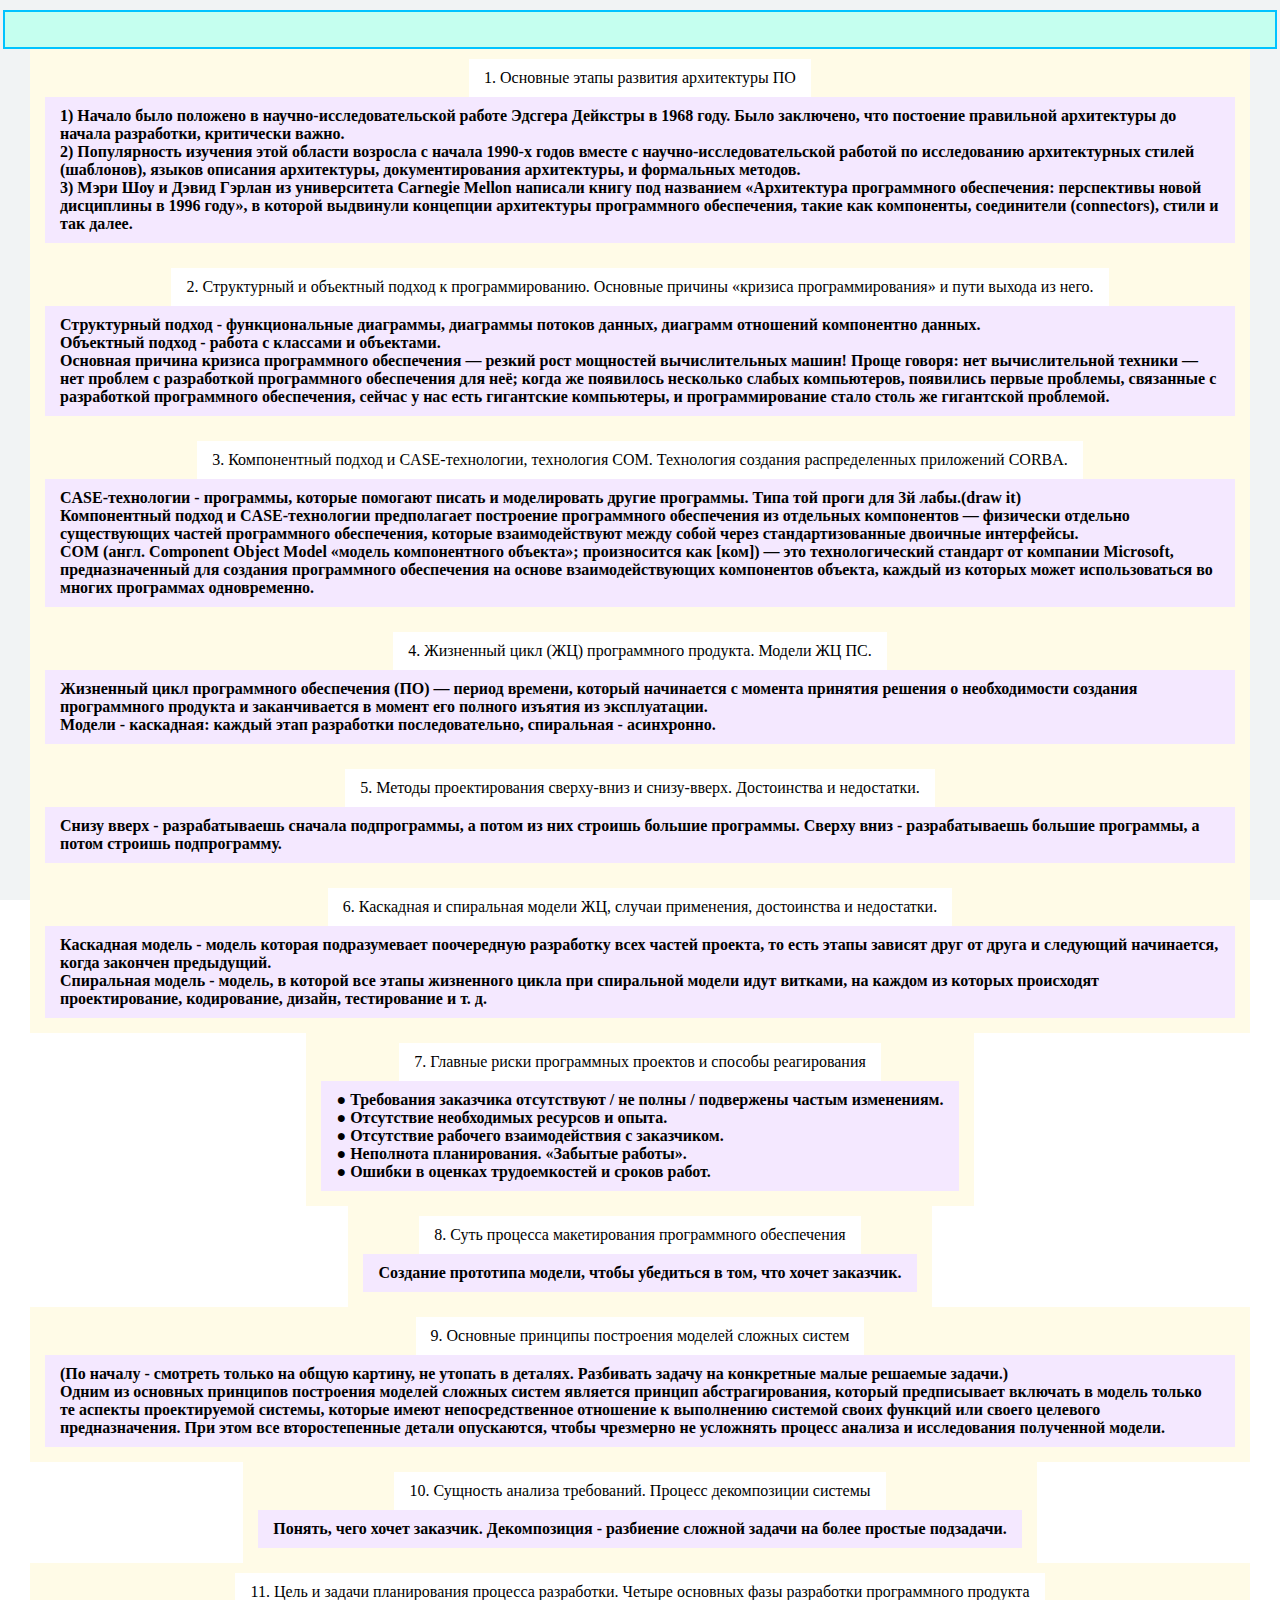
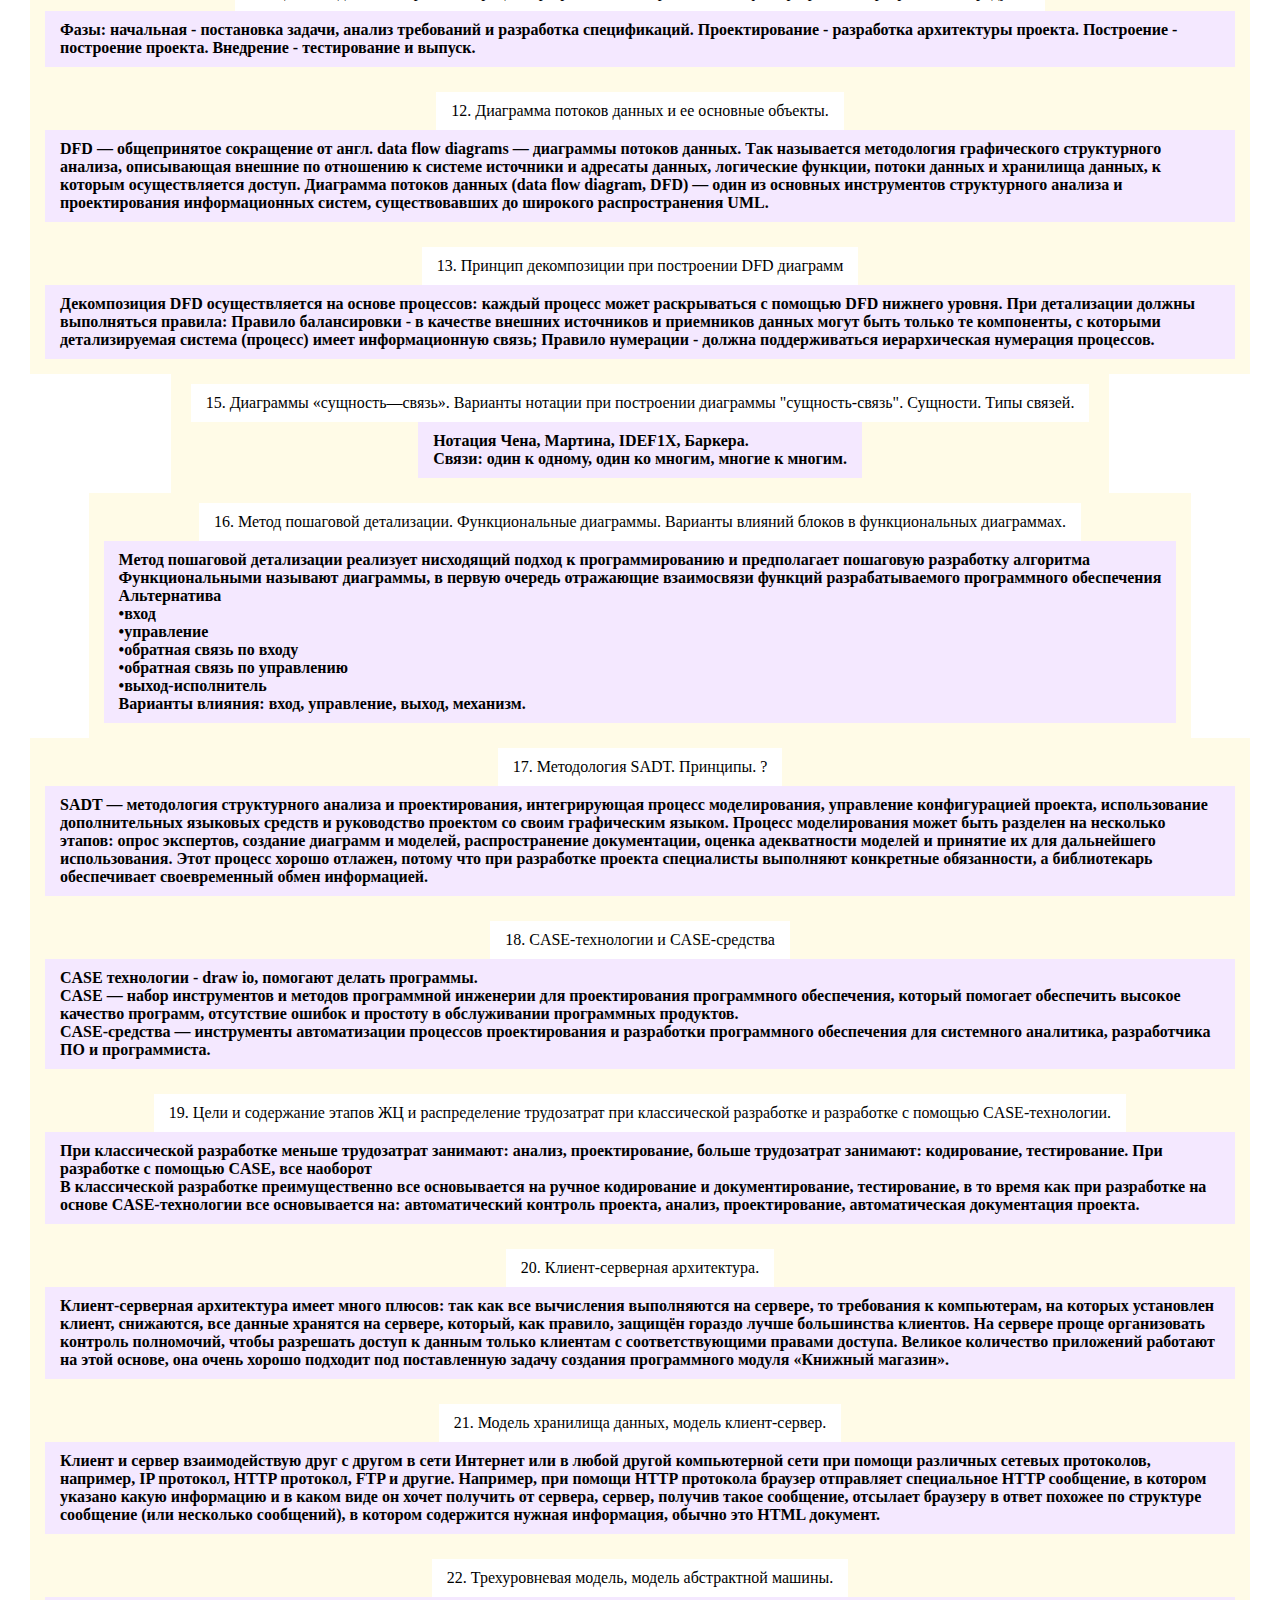
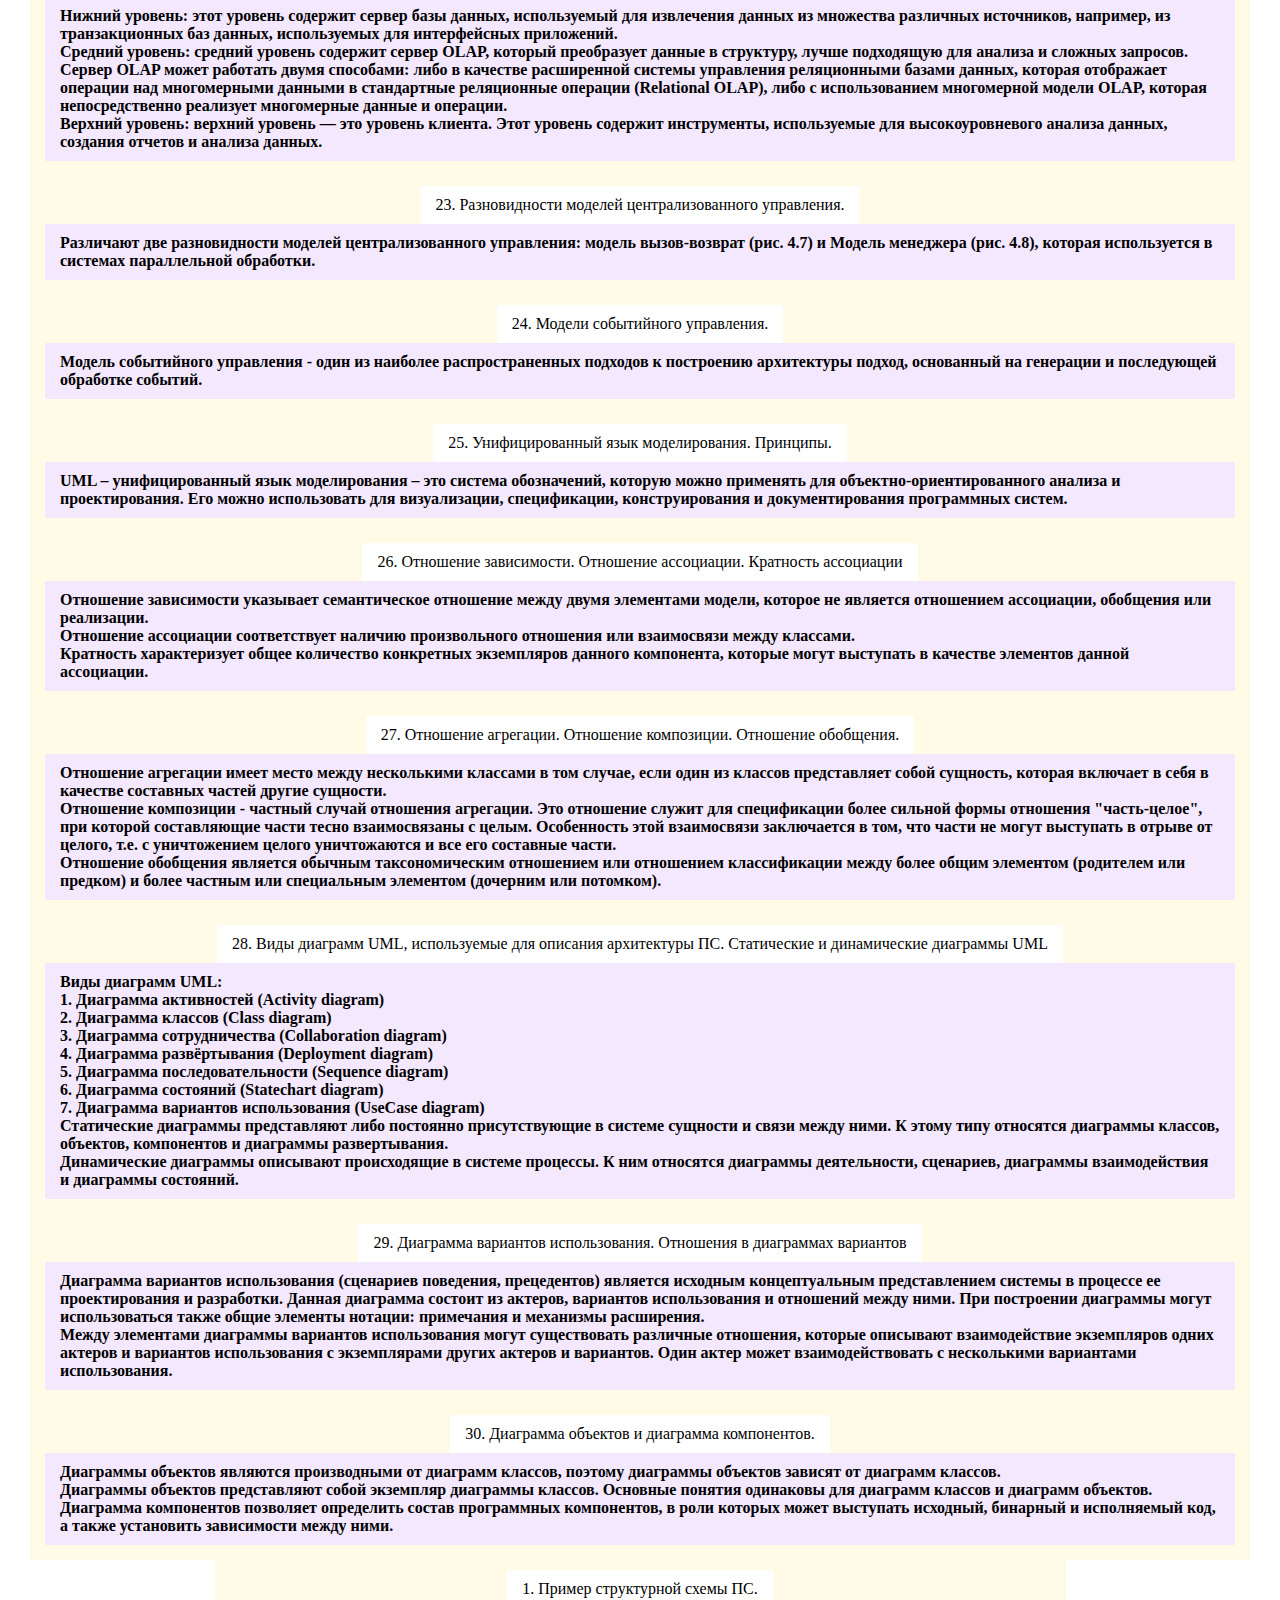
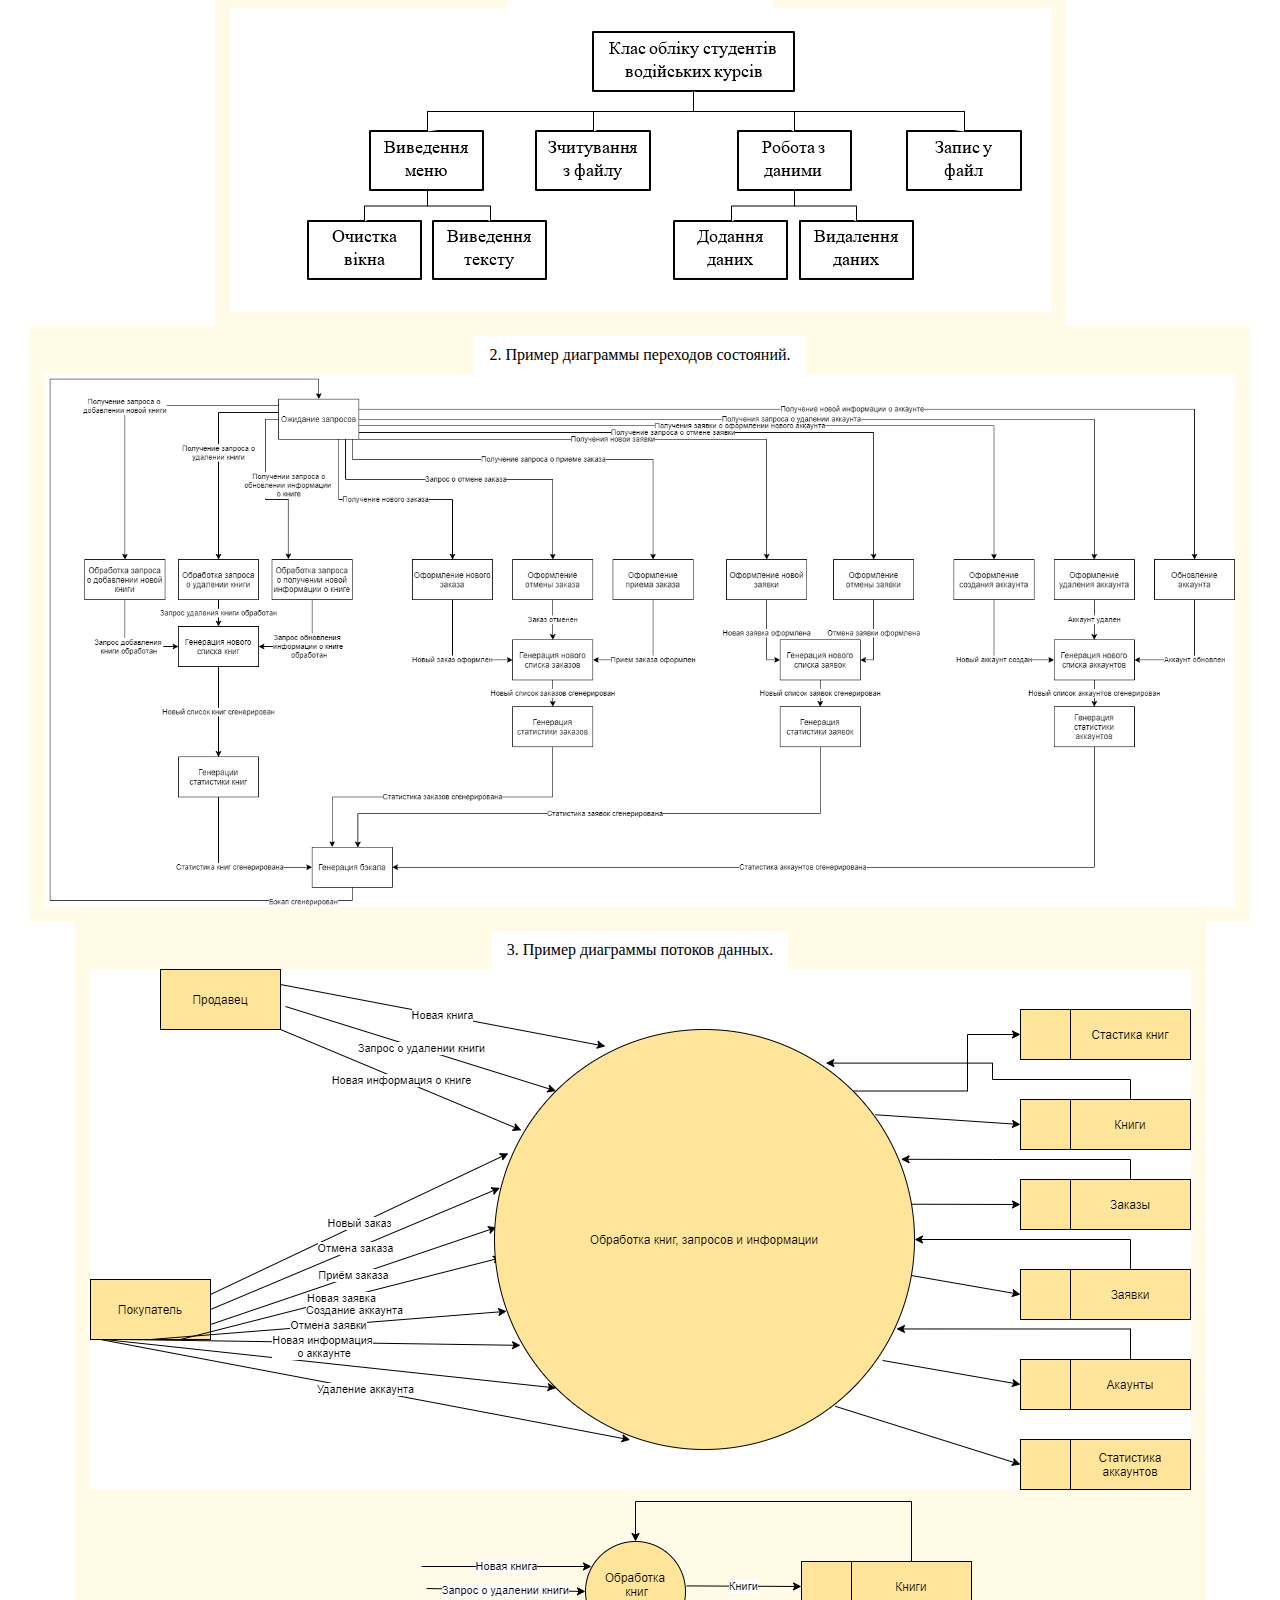
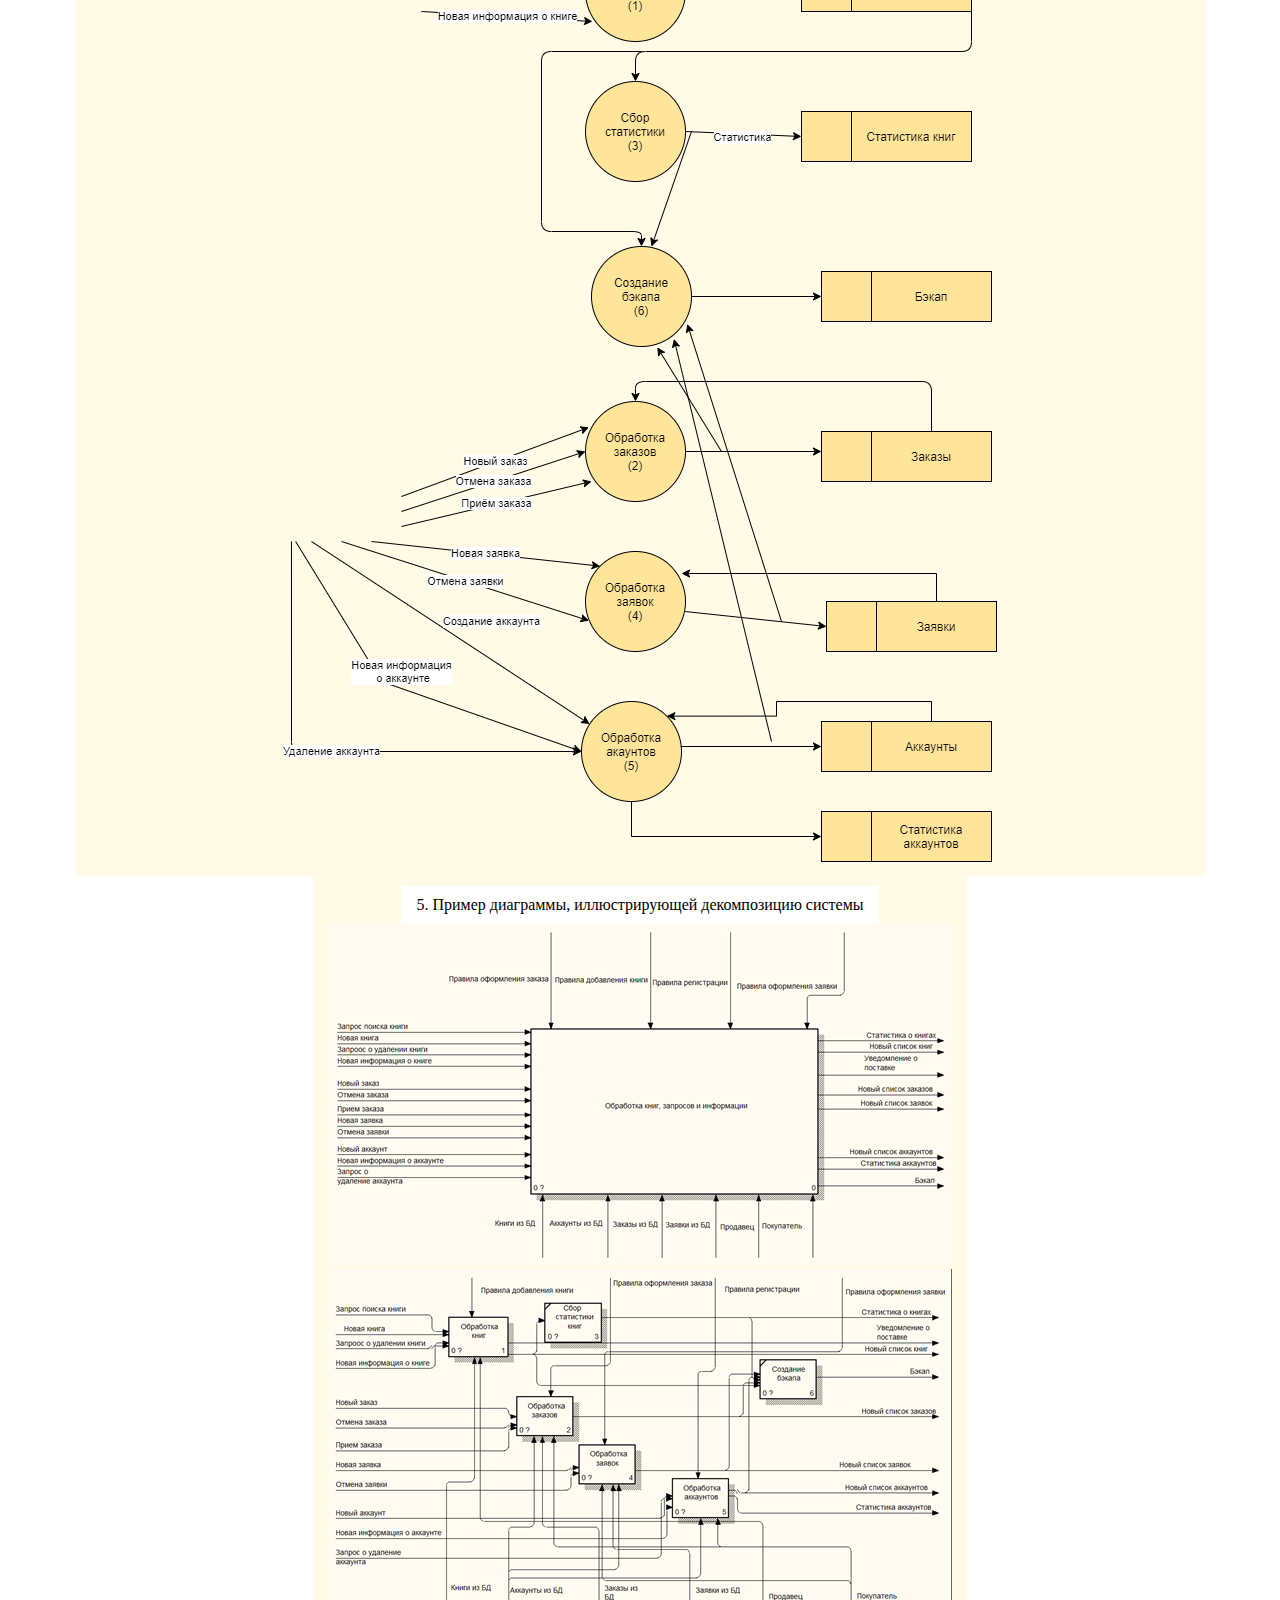
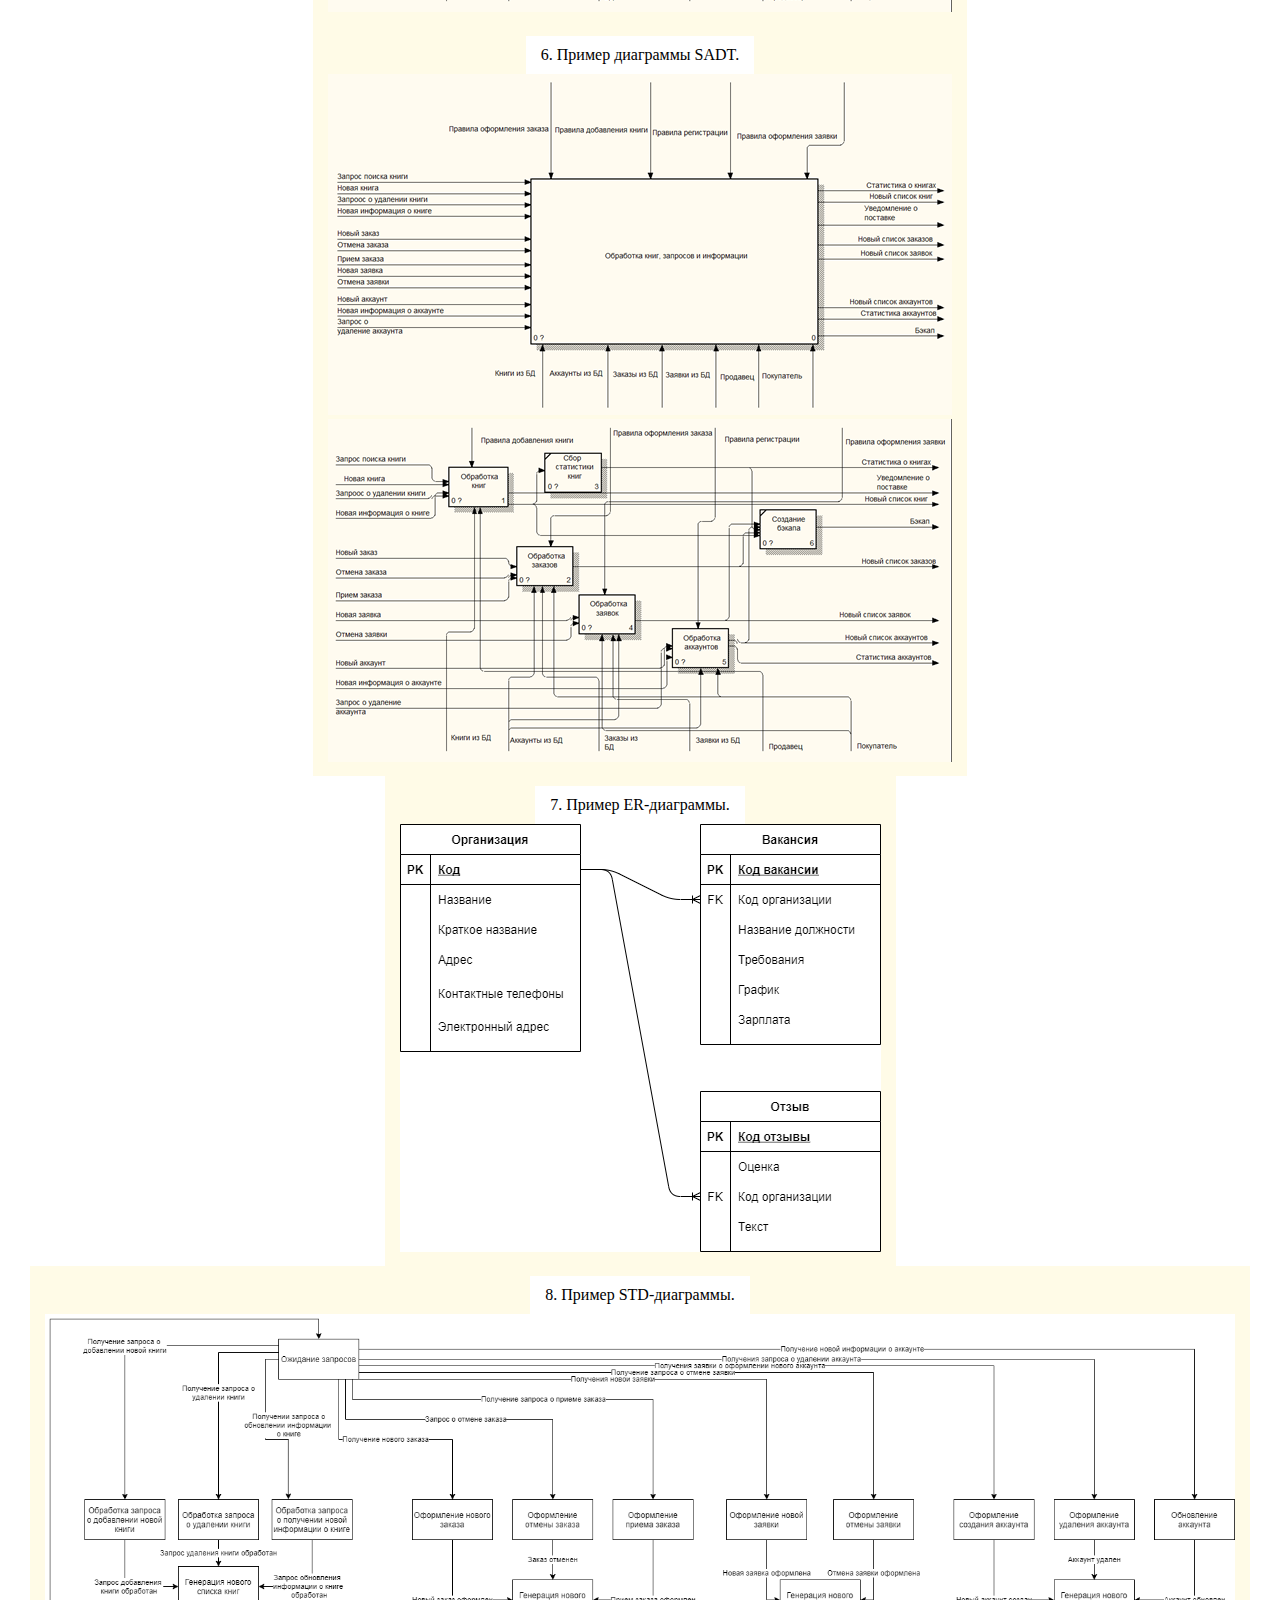
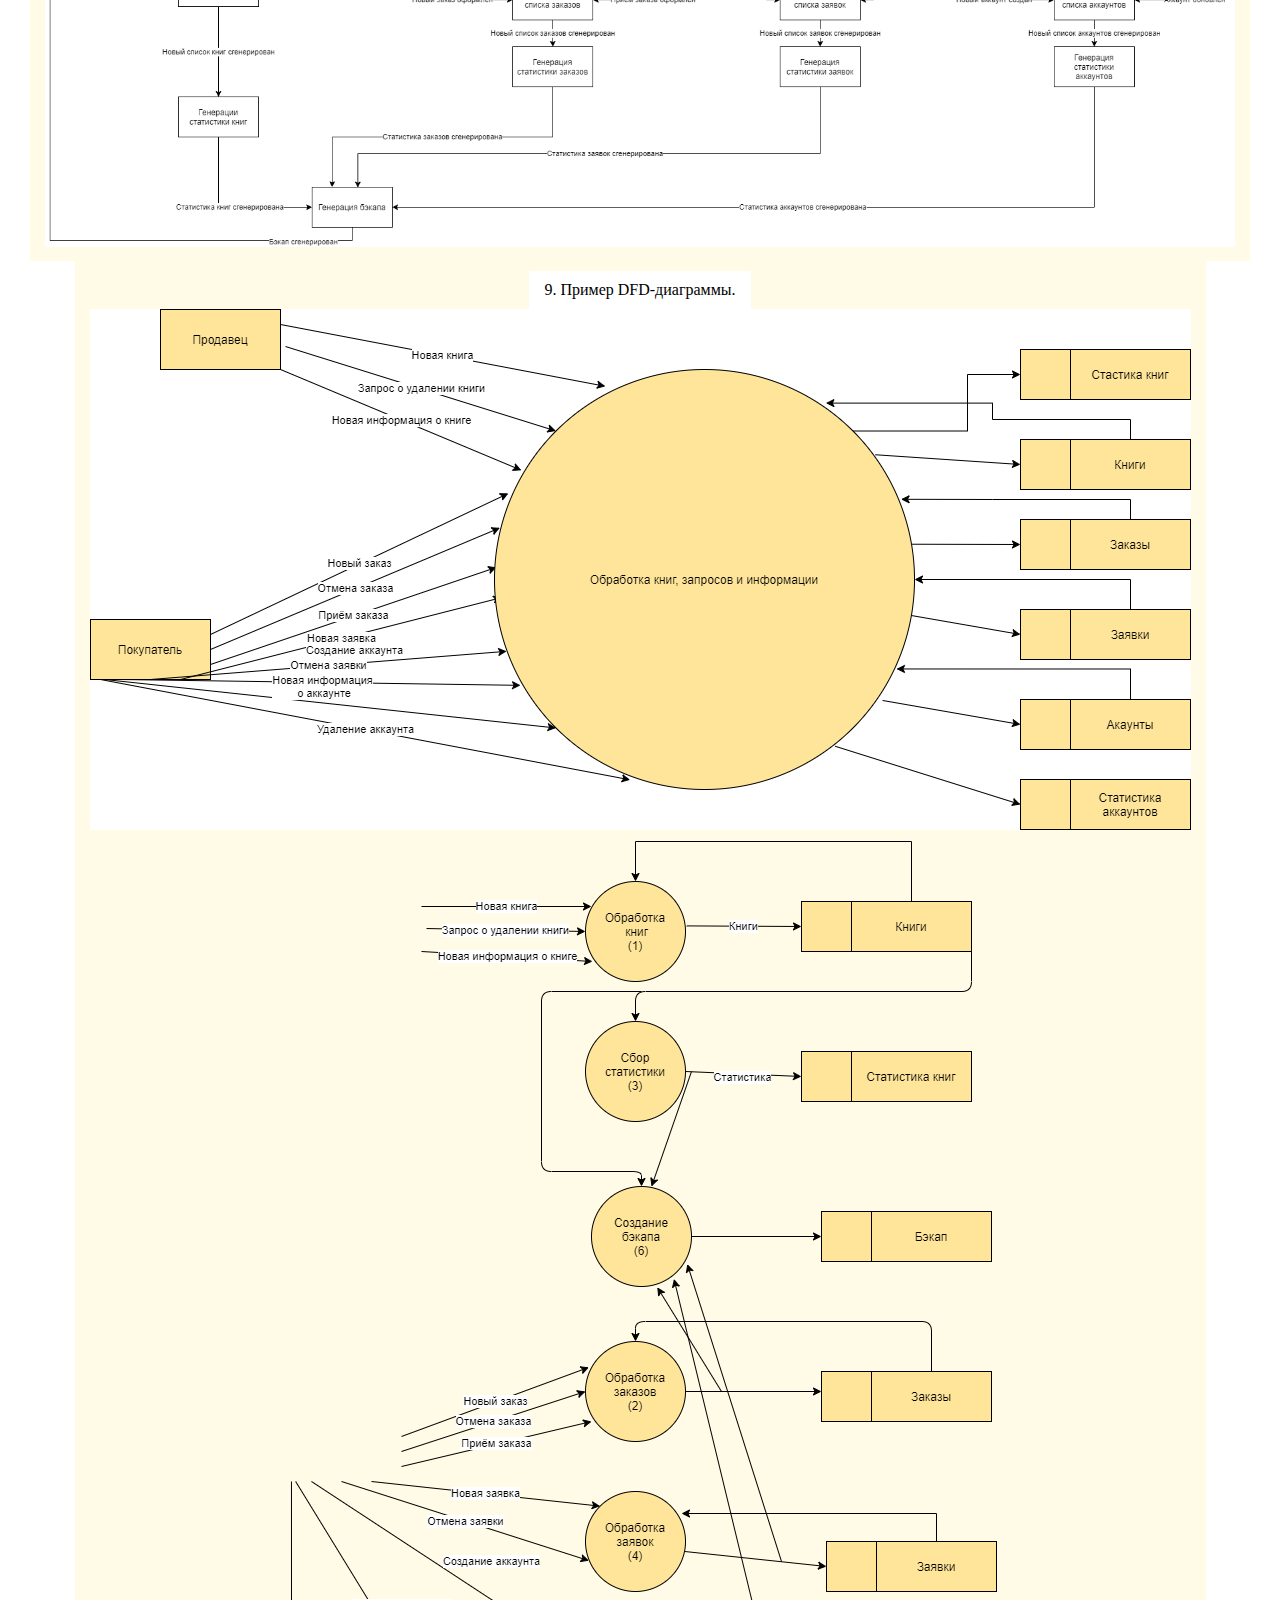
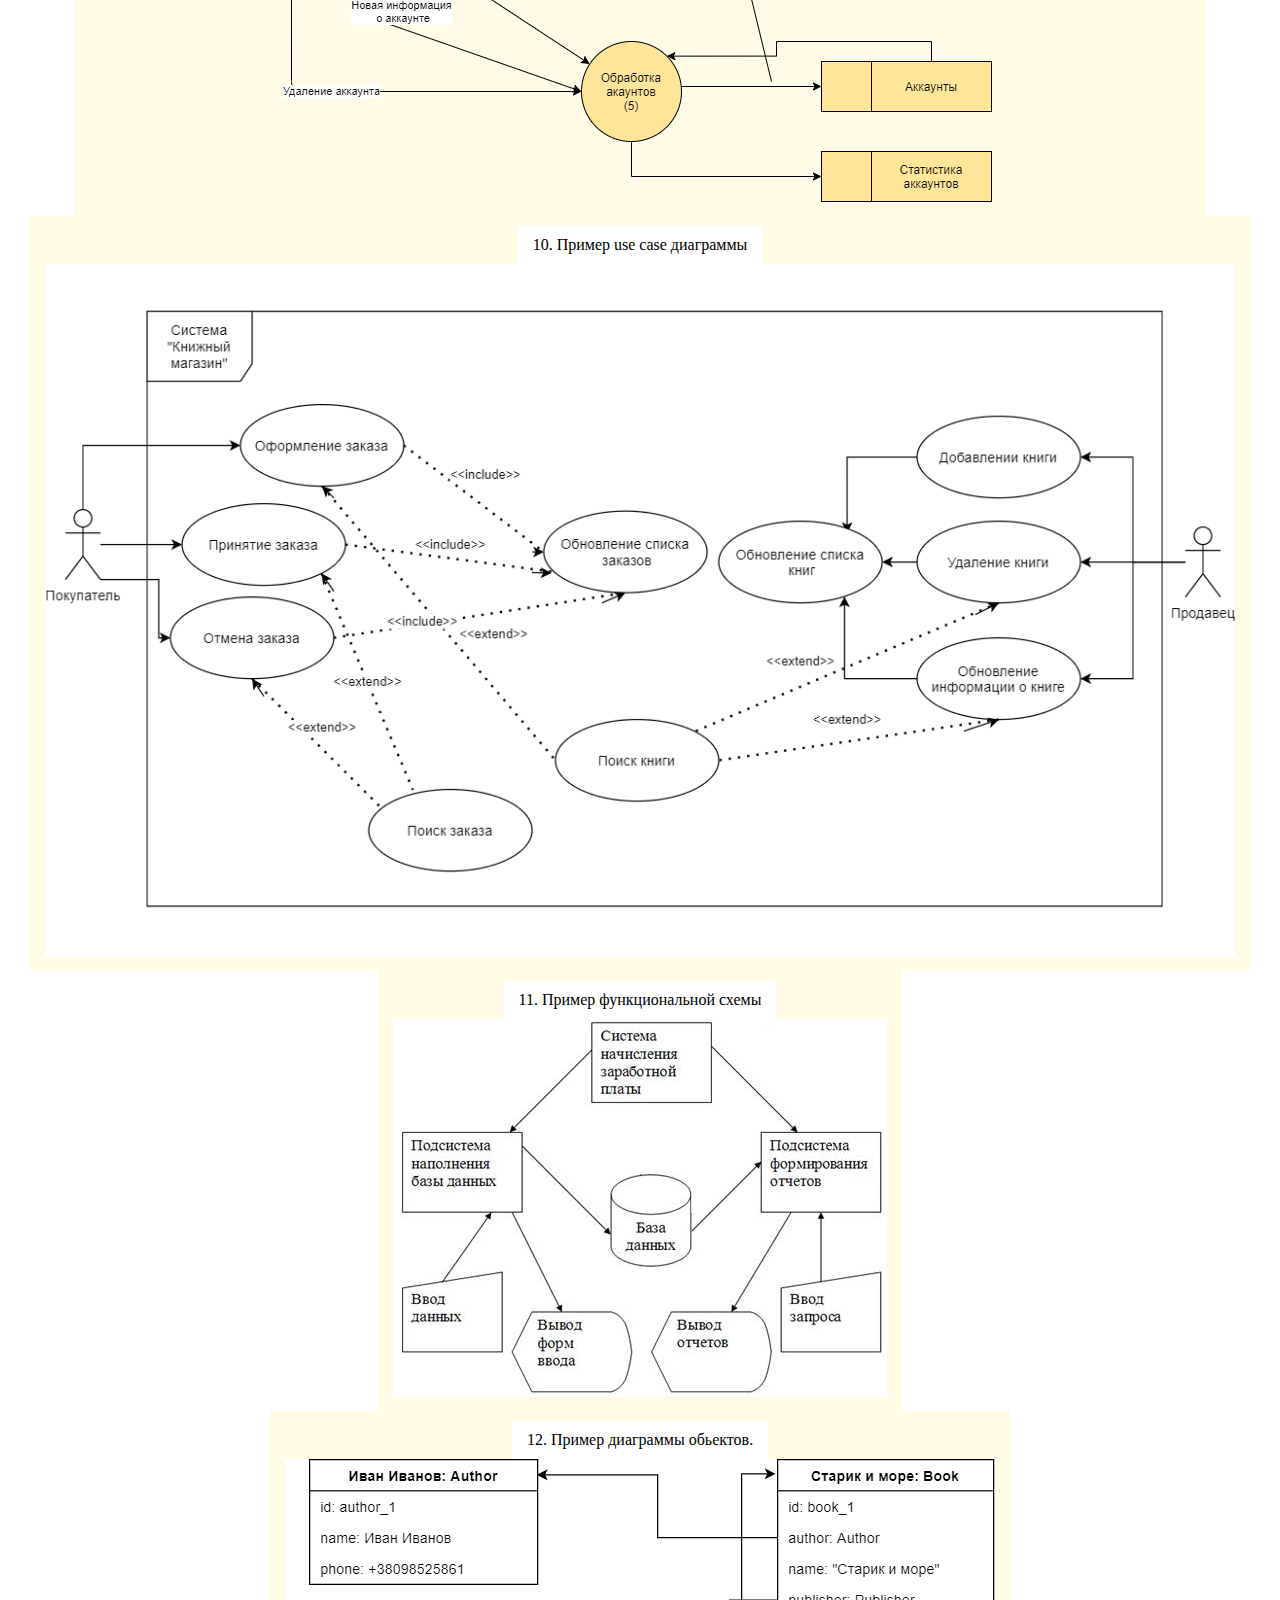
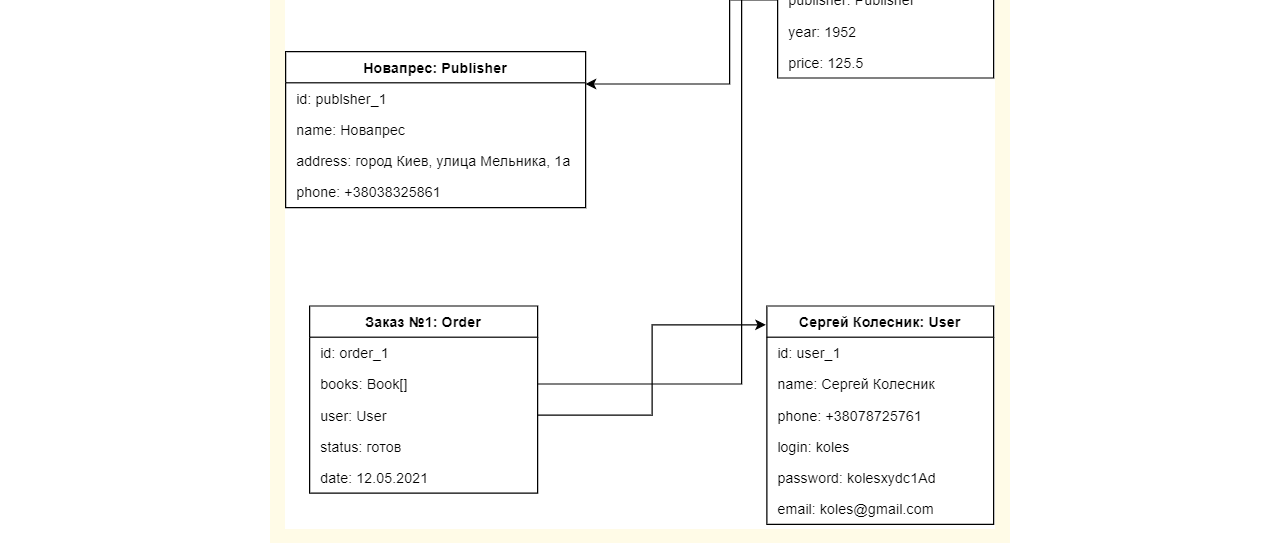
<file: zaochna.html>
<!DOCTYPE html>
<html lang="en">
<head>
    <meta charset="UTF-8">
    <meta http-equiv="X-UA-Compatible" content="IE=edge">
    <meta name="viewport" content="width=device-width, initial-scale=1.0">
    <link rel="stylesheet" href="magnific-popup.css">
    <style>
        body {
            margin: 0;
            padding: 0;
        }
        main {
            height: 100vh;
            background: #f1f3f4;
        }

        .main {
            padding: 10px 20px;
            display: flex;
            justify-content: center;
            align-items: center;
            flex-direction: column;
        }

        .quest {
            padding: 10px 15px;
            margin: 0 10px;
            background: #FFFBE7;
            display: flex;
            justify-content: center;
            align-items: center;
            flex-direction: column;
        }

        .question {
            padding: 10px 15px;
            background: #fff;
            margin: 0 5px;

        }

        .answer {
            padding: 10px 15px;
            font-weight: bold;
            background: #F4E8FF;
            margin-bottom: 5px;
        }

        #input {
            background: #C5FFEF;
            padding: 10px 15px;
            width: 100%;
            border: 2px solid rgb(0, 195, 255)
        }

        .invisible {
            display: none;
        }
        .img img {
            max-width: 100%;
        }
    </style>
    <title>Tests</title>
</head>
<body>
    <main>
        <div class="main">
            <input id="input" type="text">
            <div class="quest">
                <div class="question">1. Основные этапы развития архитектуры ПО</div>
                <div class="answer">1)	Начало было положено в научно-исследовательской работе Эдсгера Дейкстры в 1968 году. Было заключено, что постоение правильной архитектуры до начала разработки, критически важно.<br>
                    2)	Популярность изучения этой области возросла с начала 1990-х годов вместе с научно-исследовательской работой по исследованию архитектурных стилей (шаблонов), языков описания архитектуры, документирования архитектуры, и формальных методов.<br>
                    3)	Мэри Шоу и Дэвид Гэрлан из университета Carnegie Mellon написали книгу под названием «Архитектура программного обеспечения: перспективы новой дисциплины в 1996 году», в которой выдвинули концепции архитектуры программного обеспечения, такие как компоненты, соединители (connectors), стили и так далее.
                    </div>
            </div>
            <div class="quest">
                <div class="question">2. Структурный и объектный подход к программированию. Основные причины «кризиса программирования» и пути выхода из него.</div>
                <div class="answer">Структурный подход - функциональные диаграммы, диаграммы потоков данных, диаграмм отношений компонентно данных.<br>
                   Объектный подход - работа с классами  и объектами.<br>
                   Основная причина кризиса программного обеспечения — резкий рост мощностей вычислительных машин! Проще говоря: нет вычислительной техники — нет проблем с разработкой программного обеспечения для неё; когда же появилось несколько слабых компьютеров, появились первые проблемы, связанные с разработкой программного обеспечения, сейчас у нас есть гигантские компьютеры, и программирование стало столь же гигантской проблемой. 
                   </div>
            </div>
            <div class="quest">
                <div class="question">3. Компонентный подход и CASE-технологии, технология COM. Технология создания распределенных приложений CORBA.</div>
                <div class="answer">CASE-технологии - программы, которые помогают писать и моделировать другие программы. Типа той проги для 3й лабы.(draw it)<br>
                    Компонентный подход и CASE-технологии предполагает построение программного обеспечения из отдельных компонентов — физически отдельно существующих частей программного обеспечения, которые взаимодействуют между собой через стандартизованные двоичные интерфейсы.<br>
                    COM (англ. Component Object Model «модель компонентного объекта»; произносится как [ком]) — это технологический стандарт от компании Microsoft, предназначенный для создания программного обеспечения на основе взаимодействующих компонентов объекта, каждый из которых может использоваться во многих программах одновременно.<br>
                    </div>
            </div>
            <div class="quest">
                <div class="question">4. Жизненный цикл (ЖЦ) программного продукта. Модели ЖЦ ПС.</div>
                <div class="answer">Жизненный цикл программного обеспечения (ПО) — период времени, который начинается с момента принятия решения о необходимости создания программного продукта и заканчивается в момент его полного изъятия из эксплуатации.<br>
                    Модели - каскадная: каждый этап разработки последовательно, спиральная - асинхронно.<br>
                    </div>
            </div>
            <div class="quest">
                <div class="question">5. Методы проектирования сверху-вниз и снизу-вверх. Достоинства и недостатки.</div>
                <div class="answer">Снизу вверх - разрабатываешь сначала подпрограммы, а потом из них строишь большие программы. Сверху вниз - разрабатываешь большие программы, а потом строишь подпрограмму.</div>
            </div>
            <div class="quest">
                <div class="question">6. Каскадная и спиральная модели ЖЦ, случаи применения, достоинства и недостатки.</div>
                <div class="answer">Каскадная модель  -  модель которая подразумевает поочередную разработку всех частей проекта, то есть этапы зависят друг от друга и следующий начинается, когда закончен предыдущий.<br>
                    Спиральная модель  -  модель, в которой все этапы жизненного цикла при спиральной модели идут витками, на каждом из которых происходят проектирование, кодирование, дизайн, тестирование и т. д.
                    </div>
            </div>
            <div class="quest">
                <div class="question">7. Главные риски программных проектов и способы реагирования</div>
                <div class="answer">
                    ●	Требования заказчика отсутствуют / не полны / подвержены частым изменениям.<br>
                    ●	Отсутствие необходимых ресурсов и опыта.<br>
                    ●	Отсутствие рабочего взаимодействия с заказчиком.<br>
                    ●	Неполнота планирования. «Забытые работы».<br>
                    ●	Ошибки в оценках трудоемкостей и сроков работ.<br>
                </div>
            </div>
            <div class="quest">
                <div class="question">8. Суть процесса макетирования программного обеспечения</div>
                <div class="answer">Создание прототипа модели, чтобы убедиться в том, что хочет заказчик.</div>
            </div>
            <div class="quest">
                <div class="question">9. Основные принципы построения моделей сложных систем</div>
                <div class="answer">(По началу - смотреть только на общую картину, не утопать в деталях. Разбивать задачу на конкретные малые решаемые задачи.)
                    <br>Одним из основных принципов построения моделей сложных систем является принцип абстрагирования, который предписывает включать в модель только те аспекты проектируемой системы, которые имеют непосредственное отношение к выполнению системой своих функций или своего целевого предназначения. При этом все второстепенные детали опускаются, чтобы чрезмерно не усложнять процесс анализа и исследования полученной модели.
                    </div>
            </div>
            <div class="quest">
                <div class="question">10. Сущность анализа требований. Процесс декомпозиции системы</div>
                <div class="answer">Понять, чего хочет заказчик. Декомпозиция - разбиение сложной задачи на более простые подзадачи.</div>
            </div>
            <div class="quest">
                <div class="question">11. Цель и задачи планирования процесса разработки. Четыре основных фазы разработки программного продукта</div>
                <div class="answer">Фазы: начальная - постановка задачи, анализ требований и разработка спецификаций. Проектирование - разработка архитектуры проекта. Построение - построение проекта. Внедрение - тестирование и выпуск.</div>
            </div>
            <div class="quest">
                <div class="question">12. Диаграмма потоков данных и ее основные объекты.</div>
                <div class="answer">DFD — общепринятое сокращение от англ. data flow diagrams — диаграммы потоков данных. Так называется методология графического структурного анализа, описывающая внешние по отношению к системе источники и адресаты данных, логические функции, потоки данных и хранилища данных, к которым осуществляется доступ. Диаграмма потоков данных (data flow diagram, DFD) — один из основных инструментов структурного анализа и проектирования информационных систем, существовавших до широкого распространения UML.</div>
            </div>
            <div class="quest">
                <div class="question">13. Принцип декомпозиции при построении DFD диаграмм</div>
                <div class="answer">Декомпозиция DFD осуществляется на основе процессов: каждый процесс
                    может раскрываться с помощью DFD нижнего уровня.
                    При детализации должны выполняться правила:
                    Правило балансировки - в качестве внешних источников и
                    приемников данных могут быть только те компоненты, с которыми
                    детализируемая система (процесс) имеет информационную связь;
                    Правило нумерации - должна поддерживаться иерархическая
                    нумерация процессов.
                    </div>
            </div>
            <div class="quest">
                <div class="question">15. Диаграммы «сущность—связь». Варианты нотации при построении диаграммы "сущность-связь". Сущности. Типы связей.</div>
                <div class="answer">Нотация Чена, Мартина, IDEF1X, Баркера.<br>Связи: один к одному, один ко многим, многие к многим.</div>
            </div>
            <div class="quest">
                <div class="question">16. Метод пошаговой детализации. Функциональные диаграммы. Варианты влияний  блоков в функциональных диаграммах.</div>
                <div class="answer">Метод пошаговой детализации реализует нисходящий подход к программированию и предполагает пошаговую разработку алгоритма
                    <br>Функциональными называют диаграммы, в первую очередь отражающие взаимосвязи функций разрабатываемого программного обеспечения
                    <br>Альтернатива
                       <br> •вход 
                       <br> •управление 
                       <br> •обратная связь по входу 
                       <br> •обратная связь по управлению
                       <br> •выход-исполнитель 
                       <br>Варианты влияния: вход, управление, выход, механизм.
                    </div>
            </div>
            <div class="quest">
                <div class="question">17. Методология SADT. Принципы. ?</div>
                <div class="answer">SADT  — методология структурного анализа и проектирования, интегрирующая процесс моделирования, управление конфигурацией проекта, использование дополнительных языковых средств и руководство проектом со своим графическим языком. Процесс моделирования может быть разделен на несколько этапов: опрос экспертов, создание диаграмм и моделей, распространение документации, оценка адекватности моделей и принятие их для дальнейшего использования. Этот процесс хорошо отлажен, потому что при разработке проекта специалисты выполняют конкретные обязанности, а библиотекарь обеспечивает своевременный обмен информацией.</div>
            </div>
            <div class="quest">
                <div class="question">18. CASE-технологии и CASE-средства</div>
                <div class="answer">CASE технологии - draw io, помогают делать программы.
                    <br>CASE — набор инструментов и методов программной инженерии для проектирования программного обеспечения, который помогает обеспечить высокое качество программ, отсутствие ошибок и простоту в обслуживании программных продуктов.
                    <br>CASE-средства — инструменты автоматизации процессов проектирования и разработки программного обеспечения для системного аналитика, разработчика ПО и программиста.
                    </div>
            </div>
            <div class="quest">
                <div class="question">19. Цели и содержание этапов ЖЦ и распределение трудозатрат при классической разработке и разработке с помощью CASE-технологии.</div>
                <div class="answer">При классической разработке меньше трудозатрат занимают: анализ, проектирование, больше трудозатрат занимают: кодирование, тестирование. При разработке с помощью CASE, все наоборот
                    <br>В классической разработке преимущественно все основывается на ручное кодирование и документирование, тестирование, в то время как при разработке на основе CASE-технологии все основывается на: автоматический контроль проекта, анализ, проектирование, автоматическая документация проекта.
                    </div>
            </div>
            <div class="quest">
                <div class="question">20. Клиент-серверная архитектура. </div>
                <div class="answer">Клиент-серверная архитектура имеет много плюсов: так как все вычисления выполняются на сервере, то требования к компьютерам, на которых установлен клиент, снижаются, все данные хранятся на сервере, который, как правило, защищён гораздо лучше большинства клиентов. На сервере проще организовать контроль полномочий, чтобы разрешать доступ к данным только клиентам с соответствующими правами доступа. Великое количество приложений работают на этой основе, она очень хорошо подходит под поставленную задачу создания программного модуля «Книжный магазин».</div>
            </div>
            <div class="quest">
                <div class="question">21. Модель хранилища данных, модель клиент-сервер.</div>
                <div class="answer">Клиент и сервер взаимодействую друг с другом в сети Интернет или в любой другой компьютерной сети при помощи различных сетевых протоколов, например, IP протокол, HTTP протокол, FTP и другие. Например, при помощи HTTP протокола браузер отправляет специальное HTTP сообщение, в котором указано какую информацию и в каком виде он хочет получить от сервера, сервер, получив такое сообщение, отсылает браузеру в ответ похожее по структуре сообщение (или несколько сообщений), в котором содержится нужная информация, обычно это HTML документ.</div>
            </div>
            <div class="quest">
                <div class="question">22. Трехуровневая модель, модель абстрактной машины.</div>
                <div class="answer">Нижний уровень: этот уровень содержит сервер базы данных, используемый для извлечения данных из множества различных источников, например, из транзакционных баз данных, используемых для интерфейсных приложений.
                    <br>Средний уровень: средний уровень содержит сервер OLAP, который преобразует данные в структуру, лучше подходящую для анализа и сложных запросов. Сервер OLAP может работать двумя способами: либо в качестве расширенной системы управления реляционными базами данных, которая отображает операции над многомерными данными в стандартные реляционные операции (Relational OLAP), либо с использованием многомерной модели OLAP, которая непосредственно реализует многомерные данные и операции.
                    <br>Верхний уровень: верхний уровень — это уровень клиента. Этот уровень содержит инструменты, используемые для высокоуровневого анализа данных, создания отчетов и анализа данных.
                    </div>
            </div>
            <div class="quest">
                <div class="question">23. Разновидности моделей централизованного управления.</div>
                <div class="answer">Различают две разновидности моделей централизованного управления: модель вызов-возврат (рис. 4.7) и Модель менеджера (рис. 4.8), которая используется в системах параллельной обработки.</div>
            </div>
            <div class="quest">
                <div class="question">24. Модели событийного управления. </div>
                <div class="answer">Модель событийного управления - один из наиболее распространенных подходов к построению архитектуры  подход, основанный на генерации и последующей обработке событий.</div>
            </div>
            <div class="quest">
                <div class="question">25. Унифицированный язык моделирования. Принципы.  </div>
                <div class="answer">UML – унифицированный язык моделирования – это система обозначений, которую можно применять для объектно-ориентированного анализа и проектирования. Его можно использовать для визуализации, спецификации, конструирования и документирования программных систем.</div>
            </div>
            <div class="quest">
                <div class="question">26. Отношение зависимости. Отношение ассоциации. Кратность ассоциации</div>
                <div class="answer">Отношение зависимости указывает семантическое отношение между двумя элементами модели, которое не является отношением ассоциации, обобщения или реализации.
                    <br>Отношение ассоциации соответствует наличию произвольного отношения или взаимосвязи между классами.
                    <br>Кратность характеризует общее количество конкретных экземпляров данного компонента, которые могут выступать в качестве элементов данной ассоциации.
                    </div>
            </div>
            <div class="quest">
                <div class="question">27. Отношение агрегации. Отношение композиции. Отношение обобщения.</div>
                <div class="answer">Отношение агрегации имеет место между несколькими классами в том случае, если один из классов представляет собой сущность, которая включает в себя в качестве составных частей другие сущности.
                    <br>Отношение композиции - частный случай отношения агрегации. Это отношение служит для спецификации более сильной формы отношения "часть-целое", при которой составляющие части тесно взаимосвязаны с целым. Особенность этой взаимосвязи заключается в том, что части не могут выступать в отрыве от целого, т.е. с уничтожением целого уничтожаются и все его составные части.
                    <br>Отношение обобщения является обычным таксономическим отношением или отношением классификации между более общим элементом (родителем или предком) и более частным или специальным элементом (дочерним или потомком).
                    </div>
            </div>
            <div class="quest">
                <div class="question">28. Виды диаграмм UML, используемые для описания архитектуры ПС. Статические и динамические диаграммы UML</div>
                <div class="answer">Виды диаграмм UML:
                   <br> 1.	Диаграмма активностей (Activity diagram)
                   <br> 2.	Диаграмма классов (Class diagram)
                   <br> 3.	Диаграмма сотрудничества (Collaboration diagram)
                   <br> 4.	Диаграмма развёртывания (Deployment diagram)
                   <br> 5.	Диаграмма последовательности (Sequence diagram)
                   <br> 6.	Диаграмма состояний (Statechart diagram)
                   <br> 7.	Диаграмма вариантов использования (UseCase diagram)
                   <br> Статические диаграммы представляют либо постоянно присутствующие в системе сущности и связи между ними. К этому типу относятся диаграммы классов, объектов, компонентов и диаграммы развертывания.
                   <br> Динамические диаграммы описывают происходящие в системе процессы. К ним относятся диаграммы деятельности, сценариев, диаграммы взаимодействия и диаграммы состояний.
                    </div>
            </div>
            <div class="quest">
                <div class="question">29. Диаграмма вариантов использования. Отношения в диаграммах вариантов </div>
                <div class="answer">Диаграмма вариантов использования (сценариев поведения, прецедентов) является исходным концептуальным представлением системы в процессе ее проектирования и разработки. Данная диаграмма состоит из актеров, вариантов использования и отношений между ними. При построении диаграммы могут использоваться также общие элементы нотации: примечания и механизмы расширения.
                    <br>Между элементами диаграммы вариантов использования могут существовать различные отношения, которые описывают взаимодействие экземпляров одних актеров и вариантов использования с экземплярами других актеров и вариантов. Один актер может взаимодействовать с несколькими вариантами использования. 
                    </div>
            </div>
            <div class="quest">
                <div class="question">30. Диаграмма объектов и диаграмма компонентов. </div>
                <div class="answer">Диаграммы объектов являются производными от диаграмм классов, поэтому диаграммы объектов зависят от диаграмм классов.
                    <br> Диаграммы объектов представляют собой экземпляр диаграммы классов. Основные понятия одинаковы для диаграмм классов и диаграмм объектов.
                    <br> Диаграмма компонентов позволяет определить состав программных компонентов, в роли которых может выступать исходный, бинарный и исполняемый код, а также установить зависимости между ними.
                    </div>
            </div>
            <div class="quest">
                <div class="question">1. Пример структурной схемы ПС.</div>
                <div class="img">
                    <a href="1.jpg"><img src="1.jpg" alt=""></a>
                  </div>
            </div>
            <div class="quest">
                <div class="question">2. Пример диаграммы переходов состояний.</div>
                <div class="img">
                    <a href="2.png"><img src="2.png" alt=""></a>
                </div>
            </div>
            <div class="quest">
                <div class="question">3. Пример диаграммы потоков данных.</div>
                <div class="img">
                    <a href="3.png"><img src="3.png" alt=""></a>
                </div>
                <div class="img">
                    <a href="3.1.png"><img src="3.1.png" alt=""></a>
                </div>
            </div>
            <div class="quest">
                <div class="question">5. Пример диаграммы, иллюстрирующей декомпозицию системы</div>
                <div class="img">
                    <a href="5.png"><img src="5.png" alt=""></a>
                </div>
                <div class="img">
                    <a href="5.1.png"><img src="5.1.png" alt=""></a>
                </div>
            </div>
            <div class="quest">
                <div class="question">6. Пример диаграммы SADT.</div>
                <div class="img">
                    <a href="6.png"><img src="6.png" alt=""></a>
                </div>
                <div class="img">
                    <a href="6.1.png"><img src="6.1.png" alt=""></a>
                </div>
            </div>
            <div class="quest">
                <div class="question">7. Пример ER-диаграммы.</div>
                <div class="img">
                    <a href="7.png"><img src="7.png" alt=""></a>
                </div>
            </div>
            <div class="quest">
                <div class="question">8. Пример STD-диаграммы.</div>
                <div class="img">
                    <a href="8.png"><img src="8.png" alt=""></a>
                </div>
            </div>
            <div class="quest">
                <div class="question">9. Пример DFD-диаграммы.</div>
                <div class="img">
                    <a href="9.png"><img src="9.png" alt=""></a>
                </div>
                <div class="img">
                    <a href="9.1.png"><img src="9.1.png" alt=""></a>
                </div>
            </div>
            <div class="quest">
                <div class="question">10. Пример use case диаграммы</div>
                <div class="img">
                    <a href="10.png"><img src="10.png" alt=""></a>
                </div>
            </div>
            <div class="quest">
                <div class="question">11. Пример функциональной схемы</div>
                <div class="img">
                    <a href="11.png"><img src="11.png" alt=""></a>
                </div>
            </div>
            <div class="quest">
                <div class="question">12. Пример диаграммы обьектов.</div>
                <div class="img">
                    <a href="12.png"><img src="12.png" alt=""></a>
                </div>
            </div>
        </div>
    </main>
</body>
<script src="https://code.jquery.com/jquery-3.6.0.min.js" integrity="sha256-/xUj+3OJU5yExlq6GSYGSHk7tPXikynS7ogEvDej/m4=" crossorigin="anonymous"></script>
<script src="jquery.magnific-popup.js"></script>
<script>
    let quests = document.querySelectorAll('.quest');
    let input = document.querySelector("#input");

    console.log(quests);

    input.onchange = () => {
        for(let i=0; i<quests.length; i++){
            if(quests[i].children[0].innerText.toLowerCase().indexOf(input.value) == -1){
                quests[i].style.display = "none";
            } else {
                quests[i].style.display = "block";
            }
        }
    }

    $('.img').magnificPopup({
        delegate: 'a', // child items selector, by clicking on it popup will open
        type: 'image'
        // other options
    });
</script>
</html>
</file>
<file: style.css>
html {
	padding: 0;
	margin: 0;
	width: 100vw;
}
body {
	padding: 0;
	width: 100vw;
	margin: 0;
	font-family: OpenSans, sans-serif;
	overflow-x: hidden;
}
a {
	text-decoration: none;
	color: #fff;
	transition: 0.2s;
}
header {
	margin-top: -117px;
	background: #000000;
	height: 77px;
	width: 100vw;
	display: flex;
	justify-content: center;
	position: fixed;
	z-index: 12;
}
.header {
	height: 100%;
	max-width: 1000px;
	width: 100%;
	display: flex;
	justify-content: space-between;
}
.logo {
	height: 100%;
	display: flex;
	align-items: center;
}
.logo > img {
	height: 50px;
	width: 100%;
	max-width: 200px;
}
.navbar {
	display: flex;
	flex-direction: column;
	justify-content: space-between;
	align-items: flex-end;
	height: 70px;
}
.links {
	background: #000;
	display: flex;
	justify-content: flex-end;
}
.links > a {
	padding: 4px 3px 0;
	font-family: Cuprum-Regular, sans-serif;
	font-size: 20px;
	transition: 0.2s;
	color: #ffffff;
}
.links > a:hover {
	color: #DB2B36;
}
.size_font {
	display: flex;
	justify-content: flex-end;
	background: #000;
	max-width: 730px;
	width: 100%;
	height: 23px;
	margin: 5px 5px 16px;
}
.size_font a{
	height: 21px;
	display: flex;
	align-items: flex-end;
	color: #fff;
	margin-left: 2px;
}
.size_font a:hover {
	color: #DB2B36;
}
.size_font a span{
	padding: 0px 1px;
	font-family: Cuprum-Regular;
}
#size1 span{
	font-size: 12px;
	margin-bottom: 1px;
}
#size2 span{
	font-size: 14px;
}
#size3 span{
	font-size: 16px;
}


section {
	width: 100vw;
	display: flex;
	justify-content: center;
	margin-top: 117px;
}
.section {
	max-width: 1000px;
	display: flex;
	width: 100vw;
	flex-direction: column;
	justify-content: center;
}
.slider {
	display: flex;
	flex-direction: column;
	justify-content: center;
	overflow: hidden;
	width: 100%;
	height: 430px;
	position: relative;
	margin-bottom: 46px;
}
.slider > img {
	width: 100%;
	height: 100%;
	position: absolute;
	left: 0;
	top: 0;
	transition: 0.5s;
}
.slider .opacity0 {
	opacity: 0;
}
.slider ul {
	position: absolute;
	top: -5px;
	right: 25px;
	z-index: 2;
	height: 10px;
}
.slider ul li {
	display: inline-block;
	width: 10px;
	height: 10px;
	border-radius: 50%;
	border: 1px solid #fff;
	margin-left: 2px;
	transition: 0.5s;
}
#fst {
	z-index: 1;
}
.slider ul li:hover {
	background: #DA2A35;
	cursor: pointer;
}
.background-red {
	background: #DA2A35;
}
.background-none {
	background: initial;
}
.text_rows {
	width: 100%;
	position: absolute;
	bottom: 30px;
	left: 0;
	z-index: 3;
}
.text_rows span {
	display: inline-block;
	background: #DB2B36;
	padding: 0 20px;
	color: #fff;
	transition: 0.5s;
}
#text_row1 {
	font-size: 36px;
	font-family: OpenSans-Bold, sans-serif;
}
#text_row2 {
	font-size: 22px;
	font-family: OpenSans-SemiBoldItalic, sans-serif;
}
.main_rows {
	display: flex;
	flex-direction: column;
	flex-wrap: wrap;
}
.main_rows11 {
	display: flex;
	justify-content: center;
	flex-wrap: wrap;
}
.main_rows1,
.main_rows2 {
	display: flex;
	justify-content: center;
	flex-wrap: wrap;
}
.rows1,
.rows2 {
	width: 230px;
	height: 270px;
	padding: 0 10px;
}
.img-circle {
	position: relative;
	width: 224px;
	height: 224px;
	border-radius: 50%;
	box-shadow:0 0 0 2px #fff, 0 0 0 3px #555, 0 2px 5px 2px #555;
	overflow: hidden;
}
.img-subcircle {
	width: 224px;
	height: 224px;
	cursor: pointer;
	transition: 0.5s;
}
.title {
	position: absolute;
	padding: 22px 30px 18px;
	width: 164px;
	height: 29px;
	font-size: 15px;
	font-family: OpenSans-Bold;
	background: #fff;
	z-index: 1;
	text-align: center;
	cursor: pointer;
}
.deskr {
	position: absolute;
	top: 35%;
	padding: 0 15px;
	width: 198px;
	font-size: 12px;
	font-family: OpenSans-SemiBoldItalic, sans-serif;
	z-index: 1;
	color: #fff;
	cursor: pointer;
	text-align: center;
}
.increase_image {
	transform: scale(1.2, 1.2);
}
.infoblock {
	width: 210px;
	height: 210px;
	padding: 0px 10px 20px;
	margin: 0 0 40px;
	font-family: Cuprum-Regular, sans-serif;
	border-bottom: 1px solid #DB2B36;
	position: relative;
}
.more_info {
	position: absolute;
	width: 20px;
	height: 20px;
	background-color: #DB2B36;
	right: 10px;
	transition: 0.2s;
	bottom: 10px;
	margin-left: 10px;
}
.more_info:hover {
	background: #000;
}
.infoblock > h2 {
	width: 210px;
	font-size: 16px;
	font-family: OpenSans-Bold, sans-serif;
	background: #DB2B36;
	color: #fff;
	margin: 0 -10px 22px;
	padding: 0 10px;
	line-height: 30px;
}
.infoblock > a {
	font-size: 12px;
	font-family: OpenSans-SemiBold, sans-serif;
	width: 210px;
	color: #000;
}
.infoblock > p {
	width: 210px;
	font-size: 12px;
	font-family: OpenSans-SemiBoldItalic, sans-serif;
	color: #636667;
	line-height: 16px;
	margin: 0 0 25px;
}
.infoblock > .minititle {
	font-size: 12px;
	font-family: Cuprum-Regular, sans-serif;
	font-weight: bold;
	margin: 0;
	line-height: 16px;
	color: #000;
}
.infoblock .name {
	width: 76px;
	line-height: 16px;
	color: #666;
	display: inline-block;
	font-size: 11px;
	font-family: Cuprum-Regular, sans-serif;
}
.infoblock .time {
	width: 36px;
	font-size: 11px;
	line-height: 16px;
	margin-left: -4px;
	color: #666;
	display: inline-block;
	font-family: OpenSans, sans-serif;
}
.infoblock .arrow {
	width: 10px;
	line-height: 16px;
	font-size: 8.8px;
	margin-left: -4px;
	color: #00CC66;
	display: inline-block;
	font-family: OpemSans, sans-serif;
}
.infoblock .neg {
	color: #DB2B36;
}
.infoblock .val {
	width: 42px;
	font-size: 11px;
	margin-left: -4px;
	line-height: 16px;
	color: #666;
	text-align: right;
	display: inline-block;
	font-family: OpenSans, sans-serif;
}
.infoblock .chng {
	width: 44px;
	font-size: 11px;
	line-height: 16px;
	margin-left: -4px;
	color: #666;
	text-align: right;
	display: inline-block;
	font-family: OpenSans, sans-serif;
}
.infoblock a {
	display: block;
	line-height: 16px;
}
.infoblock .date {
	font-family: OpenSans-SemiBoldItalic, sans-serif;
	line-height: 16px;
}
.infoblock .descr {
	font-size: 12px;
	color: #636667;
}
.center_com h2 img {
	width: 20px;
	margin-top: 4px;
	height: 20px;
	float: right;
}
.netw_cont {
	width: 180px;
	margin: -2px 30px 0 0;
}
.netw_cont a{
	width: 180px;
	position: relative;
	display: block;
}
.netw_cont a span {
	display: inline-block;
	text-align: center;
	background: #636667;
	line-height: 17px;
	transition: 0.25s;
	margin: 0 0 0 40px;
	width: 120px;
	padding: 2px 10px;
	color: #fff;
	font-family: Cuprum-Regular, sans-serif;
	font-size: 12px;
}
.netw_cont a span:hover {
	background: #DB2B36;
}
.netw_cont img {
	display: inline-block;
	position: absolute;
	left: 0;
	top: -2px;
}
.cont_news {
	width: 100%;
	display: flex;
	flex-wrap: wrap;
	justify-content: center;
}
.news {
	max-width: 480px;
	width: 100%;
	height: 404px;
	padding: 0 10px;
}
.infoblock_grey {
	height: 364px;
	margin: 0 0 40px 0;
	background: #f0f4f5;
	position: relative;
}
.infoblock_grey h2 {
	width: 100%;
	max-width: 100%;
	margin: 10px 0;
	border-bottom: 1px solid #fff;
}
.infoblock_grey > img {
	width: 100%;
}
.infoblock_grey h2 a {
	font-family: OpenSans-Bold, sans-serif;
	font-size: 16px;
	display: inline-block;
	width: 100%;
	color: #000;
	line-height: 30px;
}
.infoblock_grey .text {
	width: 100%;
	height: 72px;
	color: #636667;
	font-family: OpemSans, sans-serif;
	font-size: 12;
}
.free {
	width: 70px;
	line-height: 20px;
	padding: 0 10px;
	font-size: 11px;
	font-family: Cuprum-Regular, sans-serif;
	color: #fff;
	background: #DB2B36;
	display: inline-block;
	position: absolute;
	transition: 0.2s;
	bottom: 10px;
	right: 40px;
	cursor: pointer;
}
.share {
	display: block;
	line-height: 20px;
	padding: 0 10px;
	transition: 0.2s;
	font-size: 12px;
	font-family: Cuprum-Regular, sans-serif;
	color: #fff;
	background: #DB2B36;
}
.share:hover {
	background: #000;
}
.free:hover {
	background: #000;
}
.share_disp {
	position: absolute;
	width: 90px;
	bottom: -70px;
	right: 40px;
	z-index: 3;
	display: none;
}
.display_share {
	display: block;
	position: absolute;
	width: 90px;
	bottom: -70px;
	right: 40px;
	z-index: 3;
}
.lo {
	background: #000;
}


.kv img:hover {
	transition: 0.2s;
	background: #DB2B36;
}
.footer a:hover {
	color: #DB2B36;
	transition: 0.2s;
}
footer {
	width: 100vw;
	display: -webkit-flex;
	display: -moz-flex;
	display: -ms-flex;
	display: -o-flex;
	display: flex;
	justify-content: center;
	padding: 10px 0 30px;
	background: #000;
}
.footer {
	max-width: 1000px;
	width: 100vw;
	display: flex;
	flex-direction: column;
	justify-content: center;
}
.footer_cont {
	display: -webkit-flex;
	display: -moz-flex;
	display: -ms-flex;
	display: -o-flex;
	display: flex;
	justify-content: center;
}
.sloganblock {
	padding: 0 10px 10px;
	margin-bottom: 10px;
	font-size: 16px;
	font-family: OpenSans-SemiBoldItalic, sans-serif !important;
	text-align: right;
	color: #636667;
	border-bottom: 1px solid #636667;
}
.footer_content {
	padding: 0 10px;
	font-size: 14px;
	width: 140px;
	color: #fff;
	line-height: 20px;
	font-family: Cuprum-Regular, sans-serif;
}
.footer_content a {
	display: block;
}
.footer_content_big {
	position: relative;
	max-width: 480px;
	width: 100%;
}
.world img{
	position: absolute;
	right: 0;
	top: 10px;
}
.footer_content h4 {
	display: block;
	font-size: 15px;
	margin-bottom: 12px;
	margin-top: 0;
}
.footer_content .kv {
	margin: 0 10px 15px;
	display: inline-block;
}
.kv img {
	position: relative;
	top: 10px;
	background: #fff;
}
.world {
	display:flex;
}
.input {
	width: 208px;
	height: 24px;
	border: 1px solid #fff;
	position: relative;
	margin-bottom: 12px;
}
.batto_n {
	width: 100%;
	height: 100%;
}
.right_el {
	position: absolute;
	width: 31px;
	height: 8px;
	text-align: center;
	right: 0;
	font-size: 10px;
	top: 8px;
	line-height: 8px;
	cursor: default;
	color: #DB2B36;
	border-left: 1px solid #fff;
}
.input img {
	background: #000;
	width: 24px;
	height: 24px;
	position: absolute;
	right: 5px;
	top: 0;
	cursor: pointer;
}
.find {
	padding-right: 24px;
	width: 186px;
}
.input input {
	background: #000;
	color: #fff !important;
	border: 0px solid #000;
	padding-left: 10px;
	width: 100%;
	line-height: 22px;
	font-size: 14px;
	font-family: OpenSans-SemiBoldItalic, sans-serif;
}
.input_hide {
	max-height: 0px;
	position: absolute;
	transition: 0.5s;bottom: 24px;
	z-index: 11;
	background: #000;
	border: 0px solid #fff;
	overflow: hidden;
	left: 0px;
}
.hide_vis a {
	display: block;
	line-height: 23px;
	transition: 0.2s;
	border-top: 1px solid #fff;
	font-family: Cuprum-Regular, sans-serif;
	font-style: italic;
	font-size: 14px;
	margin: 0 10px;
}
.hide_vis {
	transition: 0.5s;
}
.hide_vis a:hover {
	color: #DB2B36;
}
.hide_vis a:first-child {
	margin-top: 5px;
	border: 0px solid #fff;
}
.input_visible {
	display: block;
	width: 208px;
	left: -1px;
	max-height: 298px;
	position: absolute;
	bottom: 24px;
	z-index: 11;
	background: #000;
	border: 1px solid #fff;
	overflow: scroll;
	overflow-x: hidden;
}
.find_in_input img{
	right: 20px;
}
						/*\/*/
    				/*\........\*/
				/*\................\*/
			/*\........................\*/
		/*\................................\*/
	/*\........................................\*/
/*\..............................................\*/
/*\Конец главной страницы и основных стилей сайта\*/
/*\..............................................\*/
	/*\........................................\*/
    	/*\................................\*/
            /*\........................\*/
				/*\................\*/
					/*\........\*/
					    /*\/*/

.title_feedback {
	height: 32px;
	background: silver;
	font-size: 32px;
	color: #000;
	display: block;
	line-height: 32px;
	width: 100%;
}














































































































































































































.burger {
	width: 50px;
	height: 50px;
	position: relative;
	top: 13px;
	display: none;
}

.line {
	position: absolute;
	width: 80%;
	height: 4px;
	background: #777;
	left: 10%;
}
.line1 {
	top: 13px;
}
.line2 {
	top: 23px;
}
.line3 {
	top: 33px;
}



.colorDA2A35 {
	color: #DA2A35 !important;
}
.text12 {
	font-size: 12px !important;
}
.text14 {
	font-size: 14px !important;
}
.text16 {
	font-size: 16px !important;
}
@media (max-width: 420px) and (orientation: portrait) {
  	.slider,
  	.size_font,
  	.inputs,
  	.footer_content_big {
  		display: none;
  	}
  	.burger {
  		display: block;
  	}
  	.links a {
  		font-size: 26px;
  		line-height: 32px;
  	}
  	.links a:nth-child(2) {
		background: #222;
  	}
  	.links a:nth-child(4) {
		background: #222;
  	}
  	.links a:nth-child(6) {
		background: #222;
  	}
  	.links {
		transition: 0.5s;
  	}
  	.links_hide {
		flex-direction: column;
		width: 100vw;
		overflow: hidden;
		position: absolute;
		left: 0;
		transition: 0.5s;
		top: 77px;
		max-height: 0px;
		opacity: 0;
  	}
  	.links_active {
  		overflow: visible;
		max-height: 100vh;
		flex-direction: column;
		width: 100vw;
		position: absolute;
		left: 0;
		top: 77px;
		opacity: 1;
  	}
}
@media (max-height: 420px) and (orientation: landscape) {
	.links > a {
		font-size: 16px;
	}
	.world img{
  		display: none;
  	}
}

@font-face {
font-family: "Cuprum-Regular"; 
src: url("Cuprum-Regular.ttf") format("truetype"); 
font-style: normal; 
font-weight: normal; 
}
@font-face {
font-family: "OpenSans-Bold"; 
src: url("OpenSans-Bold.ttf") format("truetype"); 
font-style: normal; 
font-weight: normal; 
}
@font-face {
font-family: "OpenSans-SemiBold"; 
src: url("OpenSans-SemiBold.ttf") format("truetype"); 
font-style: normal; 
font-weight: normal; 
}
@font-face {
font-family: "OpenSans-SemiBoldItalic"; 
src: url("OpenSans-SemiBoldItalic.ttf") format("truetype"); 
font-style: normal; 
font-weight: normal; 
}
</file>
